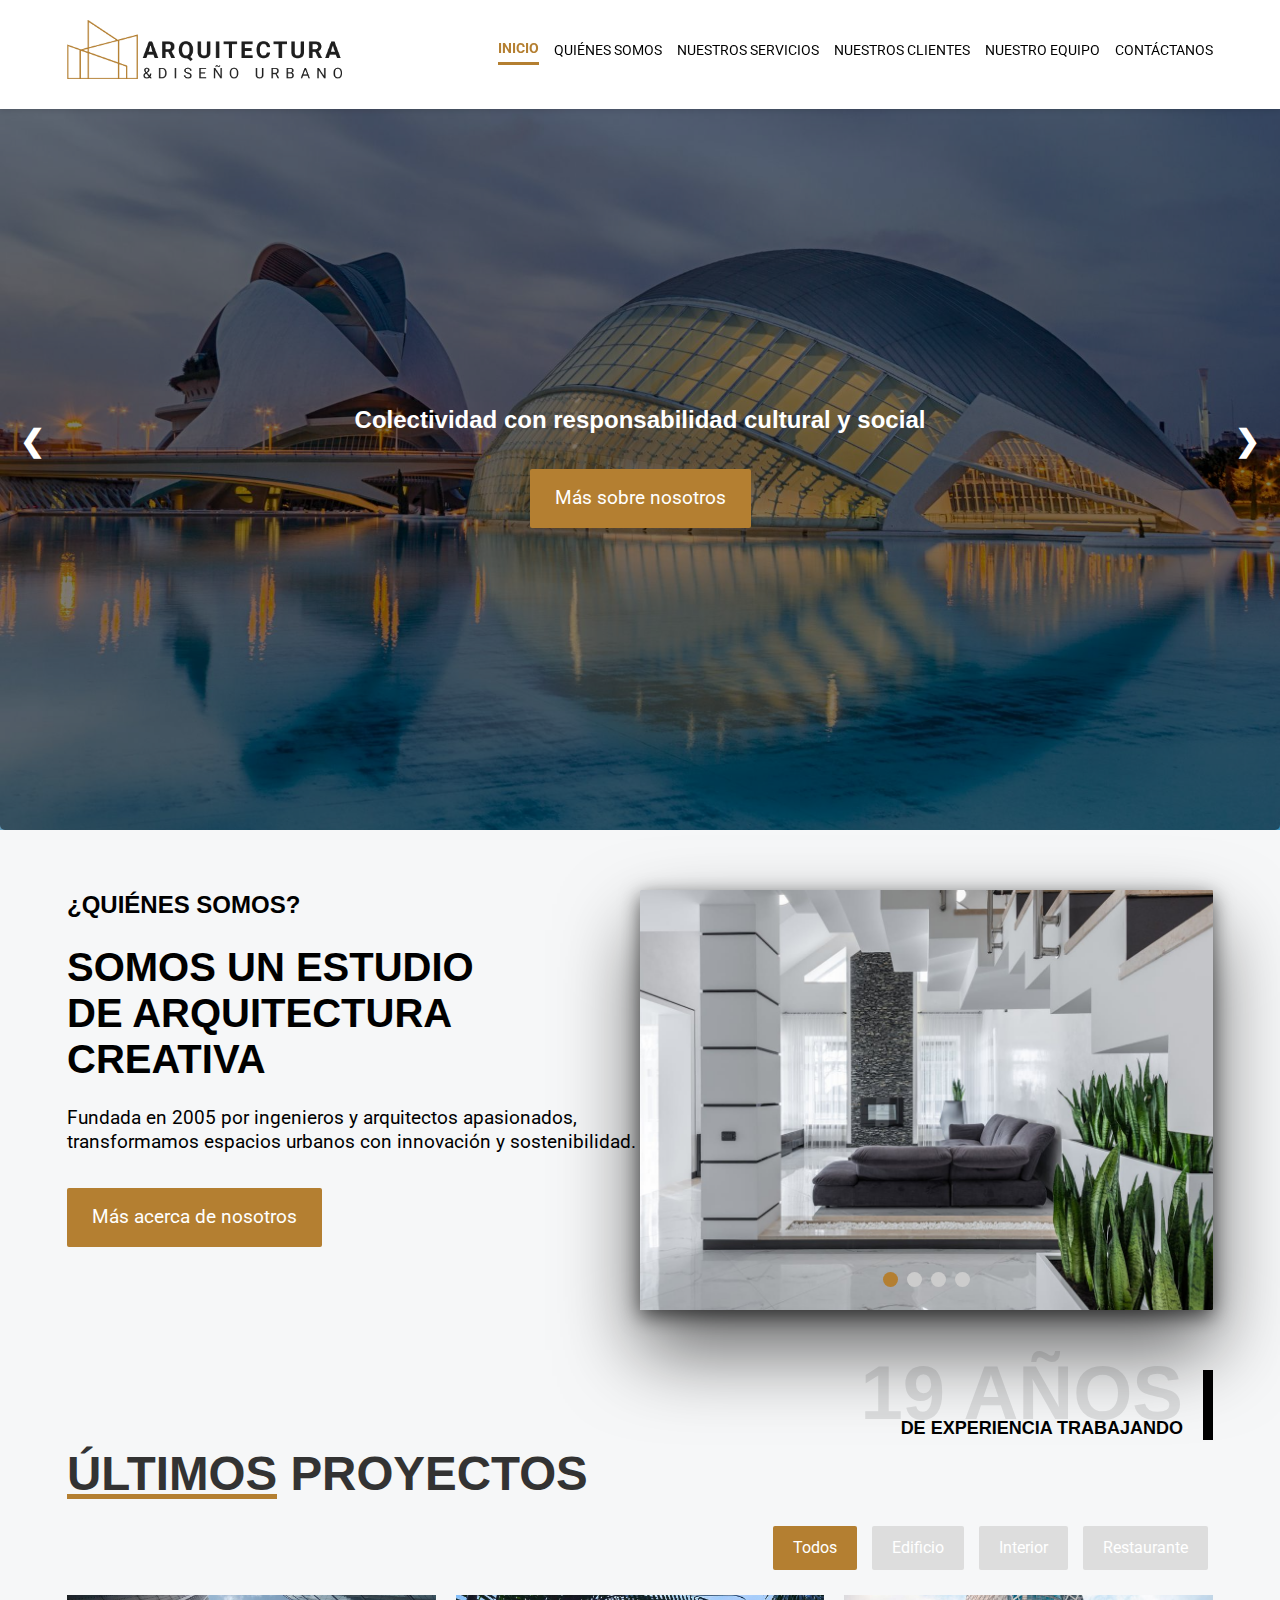
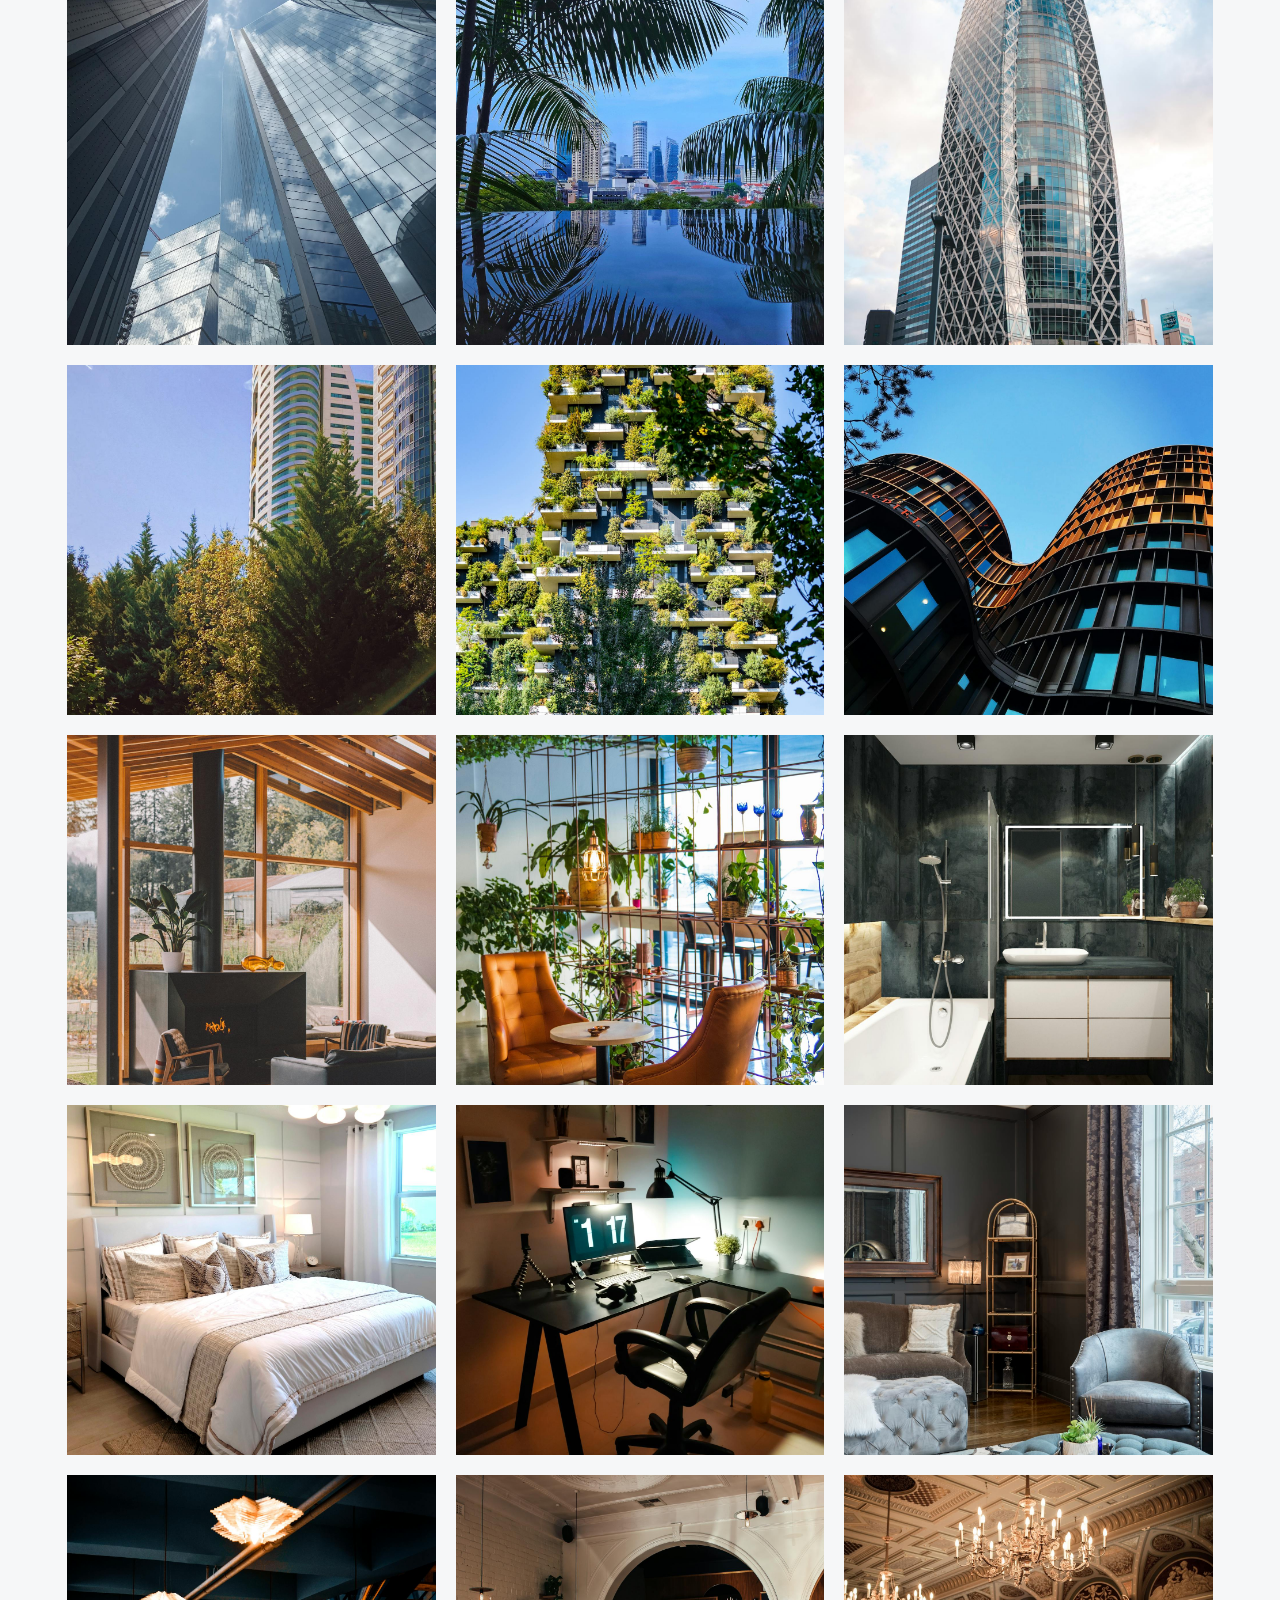
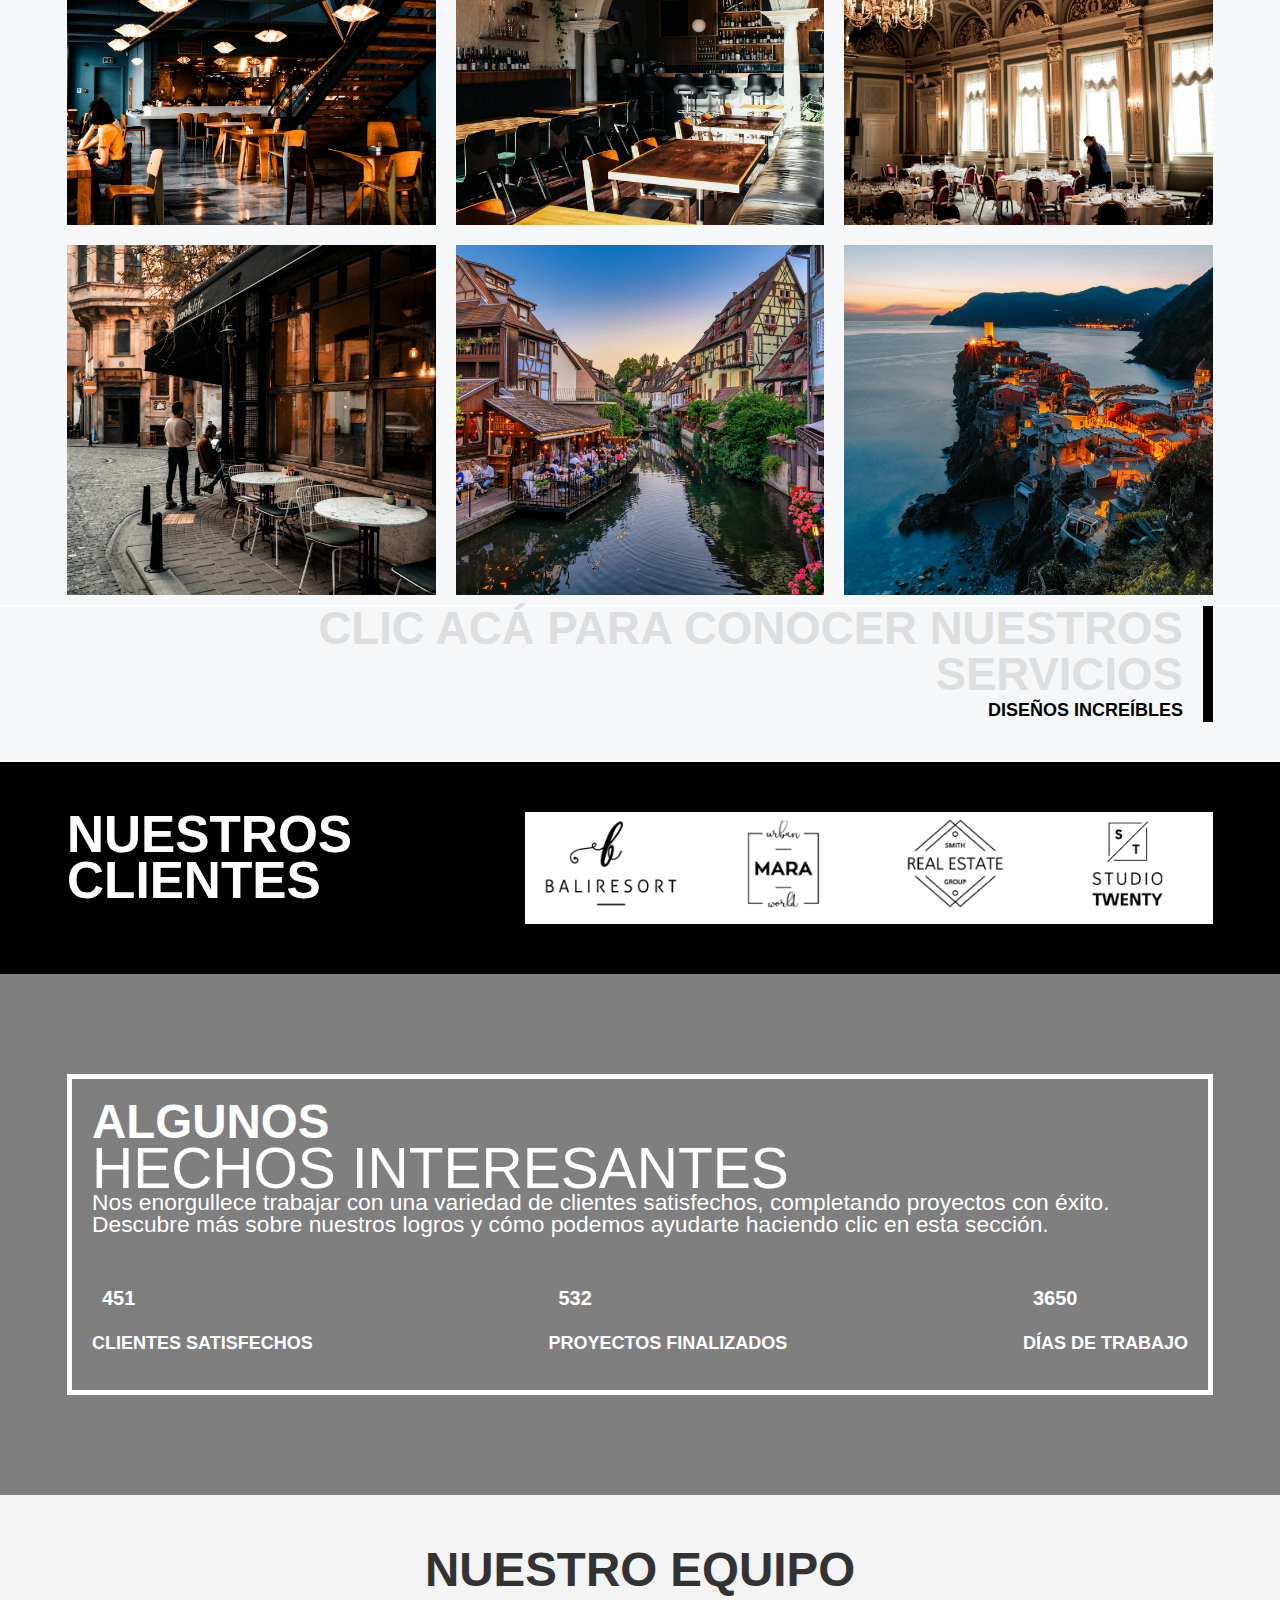
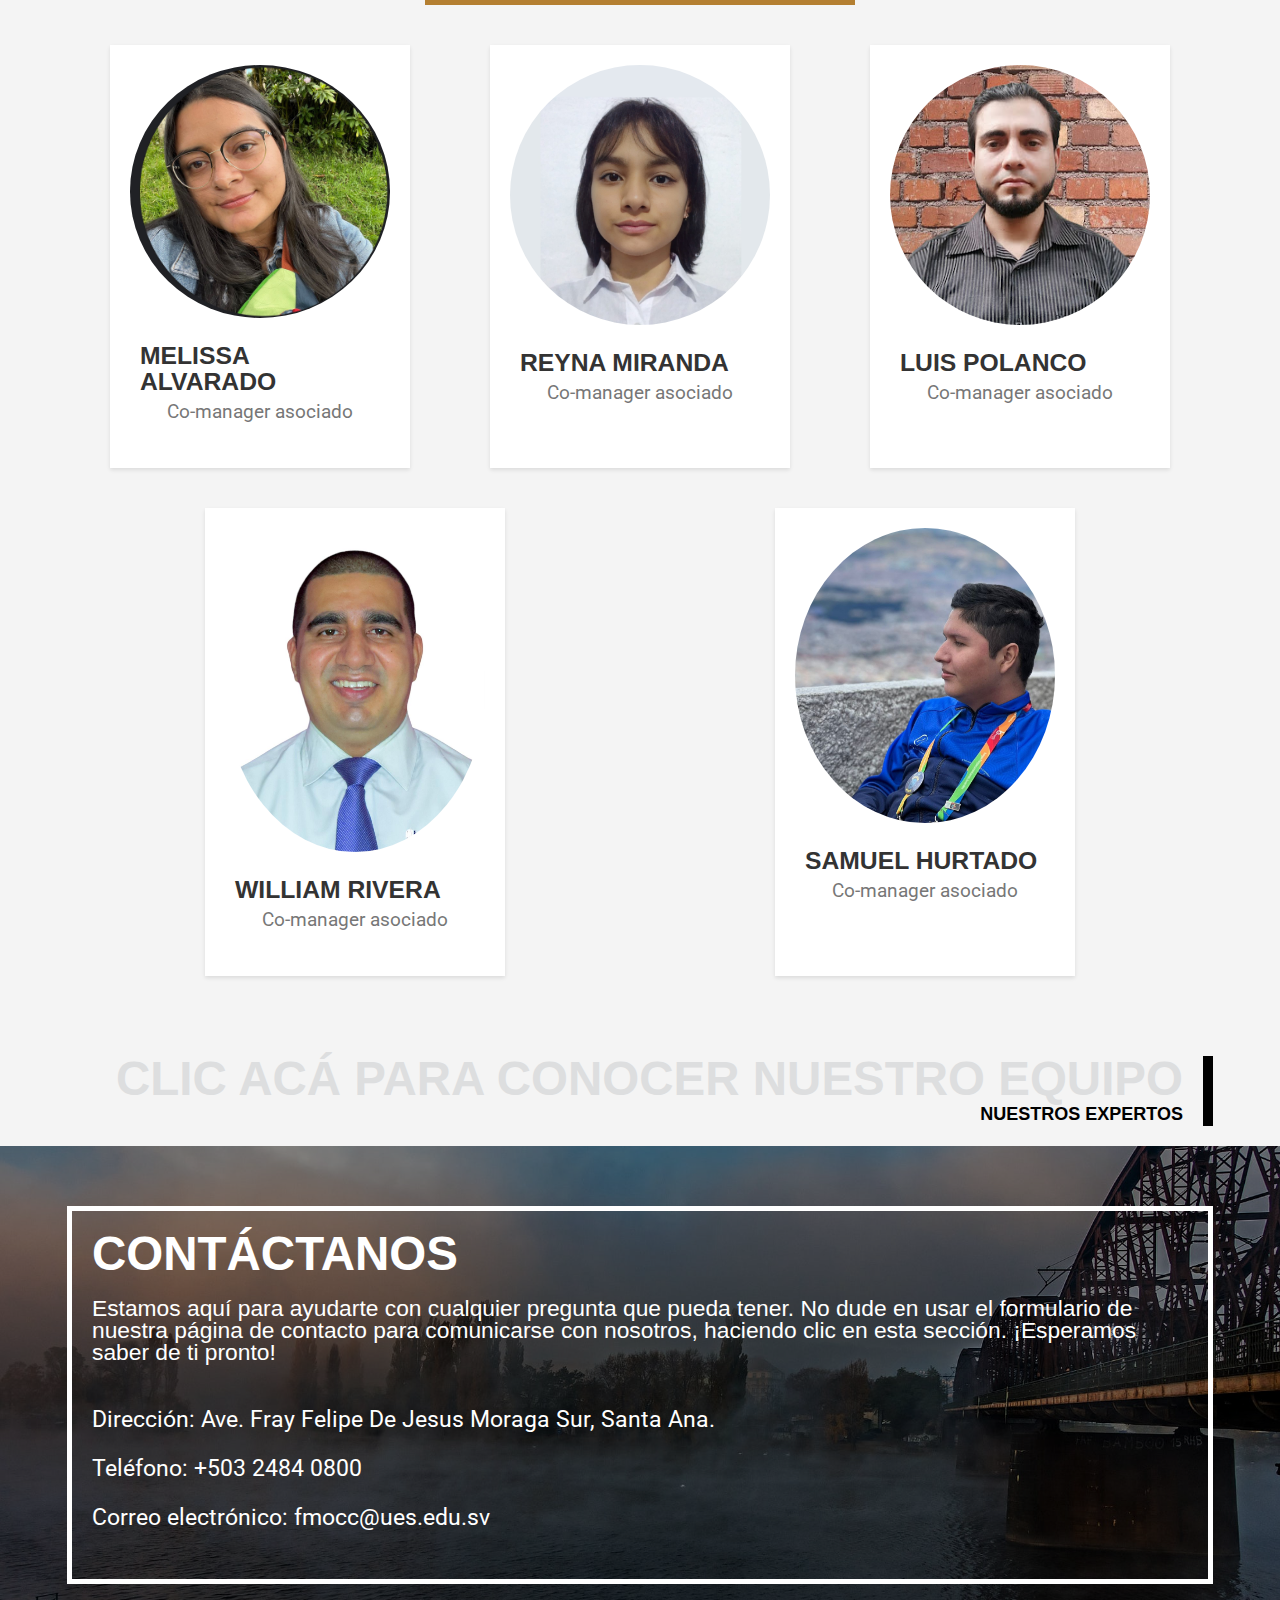
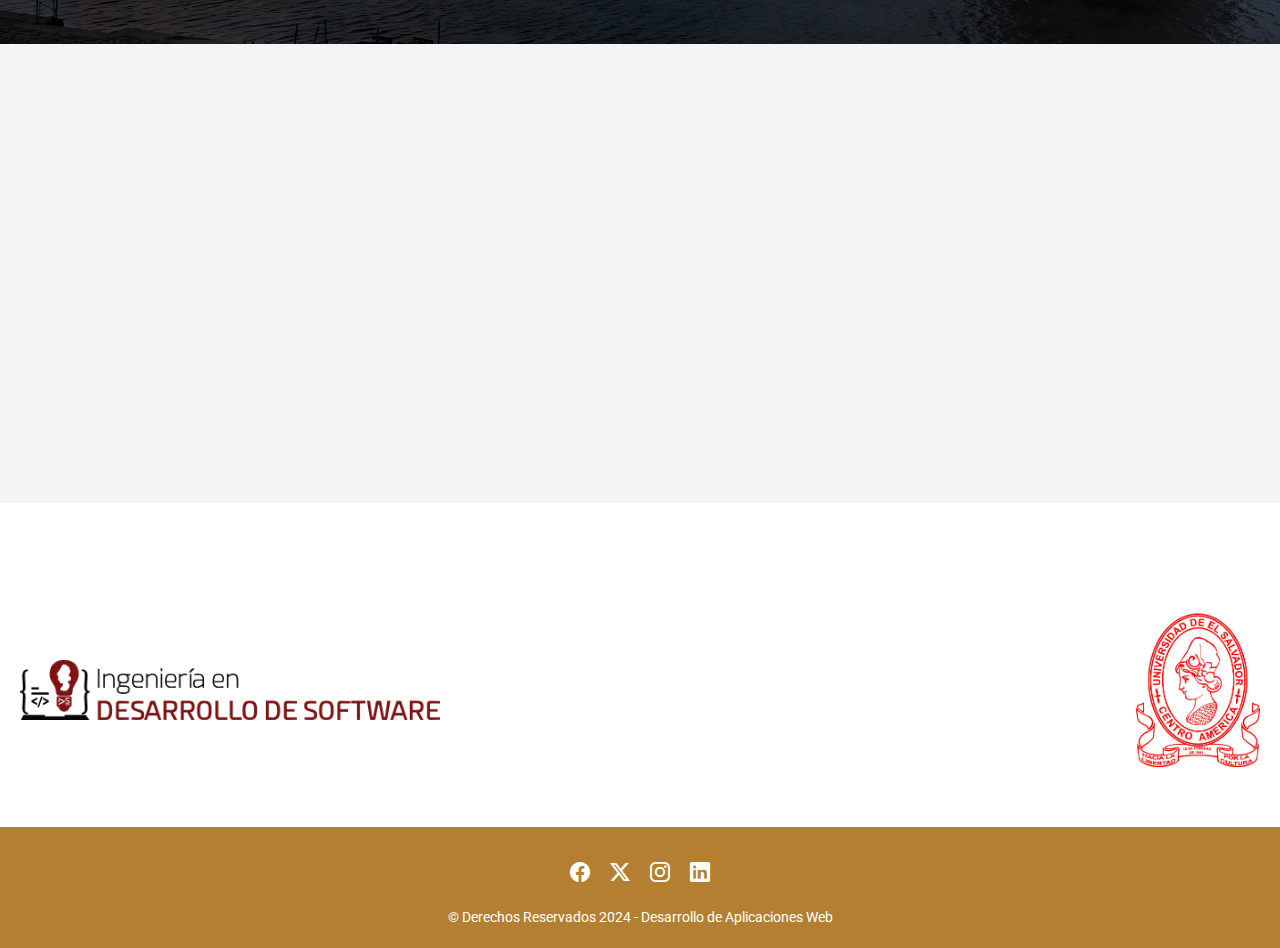
<file: index.html>
<!DOCTYPE html>
<html>

<head>
  <!-- Deja el contenido estático necesario en el head, si lo hay -->
</head>


<body class="index-page">
  <header id="header">
    <!-- Con el uso de JavaScript, el contenido de este header se carga 
      desde un archivo externo (header.html) -->
  </header>

  <!-- Contenido principal -->
  <div class="main-content">
    <div class="slider">
      <div class="slides">
        <div class="slide" style="background-image: url('images/home-images/slider/slide1.jpg');">
          <div class="caption">
            <h2>Colectividad con responsabilidad cultural y social</h2>
            <a href="#nosotros"><button>Más sobre nosotros</button></a>
          </div>
        </div>
        <div class="slide" style="background-image: url('images/home-images/slider/slide2.jpg');">
          <div class="caption">
            <h2>Soluciones en arquitectura y diseño urbano</h2>
            <a href="#nuestrosProyectos"><button>Nuestros proyectos</button></a>
          </div>
        </div>
        <div class="slide" style="background-image: url('images/home-images/slider/slide3.jpg');">
          <div class="caption">
            <h2>Clientes que confían en nosotros</h2>
            <a href="#nuestrosClientes"><button>Nuestros clientes</button></a>
          </div>
        </div>
      </div>
      <a class="prev" onclick="plusSlides(-1)">&#10094;</a>
      <a class="next" onclick="plusSlides(1)">&#10095;</a>
    </div>
  </div>

  <main>

    <section id="nosotros" class="seccion-nosotros">
      <div class="container">
        <div class="row">
          <div class="columna columna-50 columna-mobile">
            <div>
              <h2>¿QUIÉNES SOMOS?</h2>
              <h1>SOMOS UN ESTUDIO <br>
                DE ARQUITECTURA CREATIVA
              </h1>
              <p>Fundada en 2005 por ingenieros y arquitectos apasionados,
                transformamos espacios urbanos con innovación y sostenibilidad.
              </p>
              <a href="about.html"><button>Más acerca de nosotros</button></a>
            </div>
          </div>
          <div class="columna columna-50 columna-mobile">
            <div class="slider-nosotros">
              <div class="slides-nosotros">
                <div class="slide-nosotros" style="background-image: url('images/home-images/nosotros/pic1.jpg');">
                </div>
                <div class="slide-nosotros" style="background-image: url('images/home-images/nosotros/pic2.jpg');">
                </div>
                <div class="slide-nosotros" style="background-image: url('images/home-images/nosotros/pic3.jpg');">
                </div>
                <div class="slide-nosotros" style="background-image: url('images/home-images/nosotros/pic4.jpg');">
                </div>
              </div>
              <div class="indicators">
                <span class="indicator" onclick="currentSlideNosotros(1)"></span>
                <span class="indicator" onclick="currentSlideNosotros(2)"></span>
                <span class="indicator" onclick="currentSlideNosotros(3)"></span>
                <span class="indicator" onclick="currentSlideNosotros(4)"></span>
              </div>
            </div>
          </div>
        </div>
      </div>
      </div>
      </div>
    </section>

    <section id="nuestrosProyectos" class="seccion-year">
      <div class="container">
        <div class="row-year">
          <h1>19 AÑOS</h1>
          <h4>DE EXPERIENCIA TRABAJANDO</h4>
        </div>
      </div>
    </section>

    <section id="proyectos" class="seccion-proyectos">
      <div class="container">
        <h1><span class="under-line">ÚLTIMOS</span> PROYECTOS</h1>
        <div class="filtros">
          <button class="filter-btn active-projects" onclick="filterSelection('all')">Todos</button>
          <button class="filter-btn" onclick="filterSelection('edificio')">Edificio</button>
          <button class="filter-btn" onclick="filterSelection('interior')">Interior</button>
          <button class="filter-btn" onclick="filterSelection('restaurante')">Restaurante</button>
        </div>
        <div class="galeria">
          <!-- Edificio -->
          <div class="galeria-item edificio">
            <img src="images/home-images/projects/edificio/edi1.jpg" alt="Proyecto 1">
          </div>
          <div class="galeria-item edificio">
            <img src="images/home-images/projects/edificio/edi2.jpg" alt="Proyecto 2">
          </div>
          <div class="galeria-item edificio">
            <img src="images/home-images/projects/edificio/edi3.jpg" alt="Proyecto 3">
          </div>
          <div class="galeria-item edificio">
            <img src="images/home-images/projects/edificio/edi4.jpg" alt="Proyecto 4">
          </div>
          <div class="galeria-item edificio">
            <img src="images/home-images/projects/edificio/edi5.jpg" alt="Proyecto 5">
          </div>
          <div class="galeria-item edificio">
            <img src="images/home-images/projects/edificio/edi6.jpg" alt="Proyecto 6">
          </div>
          <!-- Interior -->
          <div class="galeria-item interior">
            <img src="images/home-images/projects/interior/int1.jpg" alt="Proyecto 7">
          </div>
          <div class="galeria-item interior">
            <img src="images/home-images/projects/interior/int2.jpg" alt="Proyecto 8">
          </div>
          <div class="galeria-item interior">
            <img src="images/home-images/projects/interior/int3.jpg" alt="Proyecto 9">
          </div>
          <div class="galeria-item interior">
            <img src="images/home-images/projects/interior/int4.jpg" alt="Proyecto 10">
          </div>
          <div class="galeria-item interior">
            <img src="images/home-images/projects/interior/int5.jpg" alt="Proyecto 11">
          </div>
          <div class="galeria-item interior">
            <img src="images/home-images/projects/interior/int6.jpg" alt="Proyecto 12">
          </div>
          <!-- Restaurante -->
          <div class="galeria-item restaurante">
            <img src="images/home-images/projects/restaurant/rest1.jpg" alt="Proyecto 13">
          </div>
          <div class="galeria-item restaurante">
            <img src="images/home-images/projects/restaurant/rest2.jpg" alt="Proyecto 14">
          </div>
          <div class="galeria-item restaurante">
            <img src="images/home-images/projects/restaurant/rest3.jpg" alt="Proyecto 15">
          </div>
          <div class="galeria-item restaurante">
            <img src="images/home-images/projects/restaurant/rest4.jpg" alt="Proyecto 16">
          </div>
          <div class="galeria-item restaurante">
            <img src="images/home-images/projects/restaurant/rest5.jpg" alt="Proyecto 17">
          </div>
          <div class="galeria-item restaurante">
            <img src="images/home-images/projects/restaurant/rest6.jpg" alt="Proyecto 18">
          </div>
        </div>
      </div>
    </section>


    <section id="nuestrosClientes" class="seccion-diseno">
      <a href="service.html" class="link-diseno">
        <div class="container">
          <div class="row-diseno">
            <h1>CLIC ACÁ PARA CONOCER NUESTROS SERVICIOS</h1>
            <h4>DISEÑOS INCREÍBLES</h4>
          </div>
        </div>
      </a>
    </section>


    <section id="clientes" class="nuestros-clientes">
      <div class="container">
        <div class="row">
          <div class="columna columna-40">
            <h1>NUESTROS CLIENTES</h1>
          </div>
          <div class="columna columna-60 carrusel-clientes">
            <div class="carrusel">
              <div class="carrusel-track">
                <div class="carrusel-item"><img src="images/home-images/clientes/cte1.png" alt="Cliente 1"></div>
                <div class="carrusel-item"><img src="images/home-images/clientes/cte2.png" alt="Cliente 2"></div>
                <div class="carrusel-item"><img src="images/home-images/clientes/cte3.png" alt="Cliente 3"></div>
                <div class="carrusel-item"><img src="images/home-images/clientes/cte4.png" alt="Cliente 4"></div>
                <div class="carrusel-item"><img src="images/home-images/clientes/cte5.png" alt="Cliente 5"></div>
                <div class="carrusel-item"><img src="images/home-images/clientes/cte6.png" alt="Cliente 6"></div>
                <!-- Duplica los elementos para un efecto continuo -->
                <div class="carrusel-item"><img src="images/home-images/clientes/cte1.png" alt="Cliente 1"></div>
                <div class="carrusel-item"><img src="images/home-images/clientes/cte2.png" alt="Cliente 2"></div>
                <div class="carrusel-item"><img src="images/home-images/clientes/cte3.png" alt="Cliente 3"></div>
                <div class="carrusel-item"><img src="images/home-images/clientes/cte4.png" alt="Cliente 4"></div>
                <div class="carrusel-item"><img src="images/home-images/clientes/cte5.png" alt="Cliente 5"></div>
                <div class="carrusel-item"><img src="images/home-images/clientes/cte6.png" alt="Cliente 6"></div>
              </div>
            </div>
          </div>
        </div>
      </div>
    </section>

    <section id="facts" class="parallax-section">
      <a href="customers.html" class="contacto-link">
        <div class="container">
          <div class="content-box">
            <h1>ALGUNOS <br><span>HECHOS INTERESANTES</span></h1>
            <h5>Nos enorgullece trabajar con una variedad de clientes satisfechos,
              completando proyectos con éxito. Descubre más sobre nuestros logros
              y cómo podemos ayudarte haciendo clic en esta sección.</h5>
            <div class="facts-container">
              <div class="fact">
                <h3>451</h3>
                <h4>CLIENTES SATISFECHOS</h4>
              </div>
              <div class="fact">
                <h3>532</h3>
                <h4>PROYECTOS FINALIZADOS</4>
              </div>
              <div class="fact">
                <h3>3650</h3>
                <h4>DÍAS DE TRABAJO</h4>
              </div>
            </div>
          </div>
        </div>
      </a>
    </section>

    <section id="team" class="team-section">
      <div class="container">
        <h2><span>NUESTRO EQUIPO</span></h2>
        <div class="team-container">
          <div class="team-member">
            <img src="/images/home-images/team/Meli.jpeg" alt="Melissa Alvarado">
            <h3>MELISSA ALVARADO</h3>
            <p>Co-manager asociado</p>
          </div>
          <div class="team-member">
            <img src="/images/home-images/team/Queen.jpeg" alt="Reyna Miranda">
            <h3>REYNA MIRANDA</h3>
            <p>Co-manager asociado</p>
          </div>
          <div class="team-member">
            <img src="/images/home-images/team/Luis.jpg" alt="Luis Polanco">
            <h3>LUIS POLANCO</h3>
            <p>Co-manager asociado</p>
          </div>
          <div class="team-member">
            <img src="/images/home-images/team/William.jpeg" alt="William Rivera">
            <h3>WILLIAM RIVERA</h3>
            <p>Co-manager asociado</p>
          </div>
          <div class="team-member">
            <img src="/images/home-images/team/Samuel.jpeg" alt="Samuel Hurtado">
            <h3>SAMUEL HURTADO</h3>
            <p>Co-manager asociado</p>
          </div>
        </div>
      </div>
    </section>


    <section id="nuestroEquipo" class="seccion-equipo">
      <a href="team.html" class="link-equipo">
        <div class="container">
          <div class="row-equipo">
            <h1>CLIC ACÁ PARA CONOCER NUESTRO EQUIPO</h1>
            <h4>NUESTROS EXPERTOS</h4>
          </div>
        </div>
      </a>
    </section>




    <section id="contacto" class="seccion-contacto">
      <a href="contactUs.html" class="contacto-link">
        <div class="container">
          <div class="content-box">
            <h1>CONTÁCTANOS</h1>
            <h5>Estamos aquí para ayudarte con cualquier pregunta que pueda tener.
              No dude en usar el formulario de nuestra página de contacto para
              comunicarse con nosotros, haciendo clic en esta sección.
              ¡Esperamos saber de ti pronto!</h5>

            <ul>
              <li>Dirección: Ave. Fray Felipe De Jesus Moraga Sur, Santa Ana.</li>
              <li>Teléfono: +503 2484 0800</li>
              <li>Correo electrónico: fmocc@ues.edu.sv</li>
            </ul>
          </div>
        </div>
      </a>
    </section>

    <section id="map" class="seccion-map">
      <div class="container">
      </div>
      <iframe width="1690" height="450" frameborder="0"
        src="
      https://maps.google.com/maps?width=1960&amp;height=450&amp;hl=en&amp;q=Facultad%20Multidisciplinaria%20de%20Occidente%20UES%20Santa%20Ana+(FMOCC%20UES)&amp;t=&amp;z=12&amp;ie=UTF8&amp;iwloc=B&amp;output=embed"></iframe>
    </section>

  </main>

  <footer id="footer">
    <!-- Con el uso de JavaScript, el contenido de este footer se carga 
      desde un archivo externo (footer.html) -->
  </footer>

  <!-- script para llamar a las funciones de JavaScript del archivo script.js-->
  <script src="js/script.js"></script>

  <!--Start of Tawk.to Script-->
  <script type="text/javascript">
    var Tawk_API = Tawk_API || {}, Tawk_LoadStart = new Date();
    (function () {
      var s1 = document.createElement("script"), s0 = document.getElementsByTagName("script")[0];
      s1.async = true;
      s1.src = 'https://embed.tawk.to/66729e2b9a809f19fb3f51ec/1i0nrjn01';
      s1.charset = 'UTF-8';
      s1.setAttribute('crossorigin', '*');
      s0.parentNode.insertBefore(s1, s0);
    })();
  </script>
  <!--End of Tawk.to Script-->

</body>

</html>
</file>
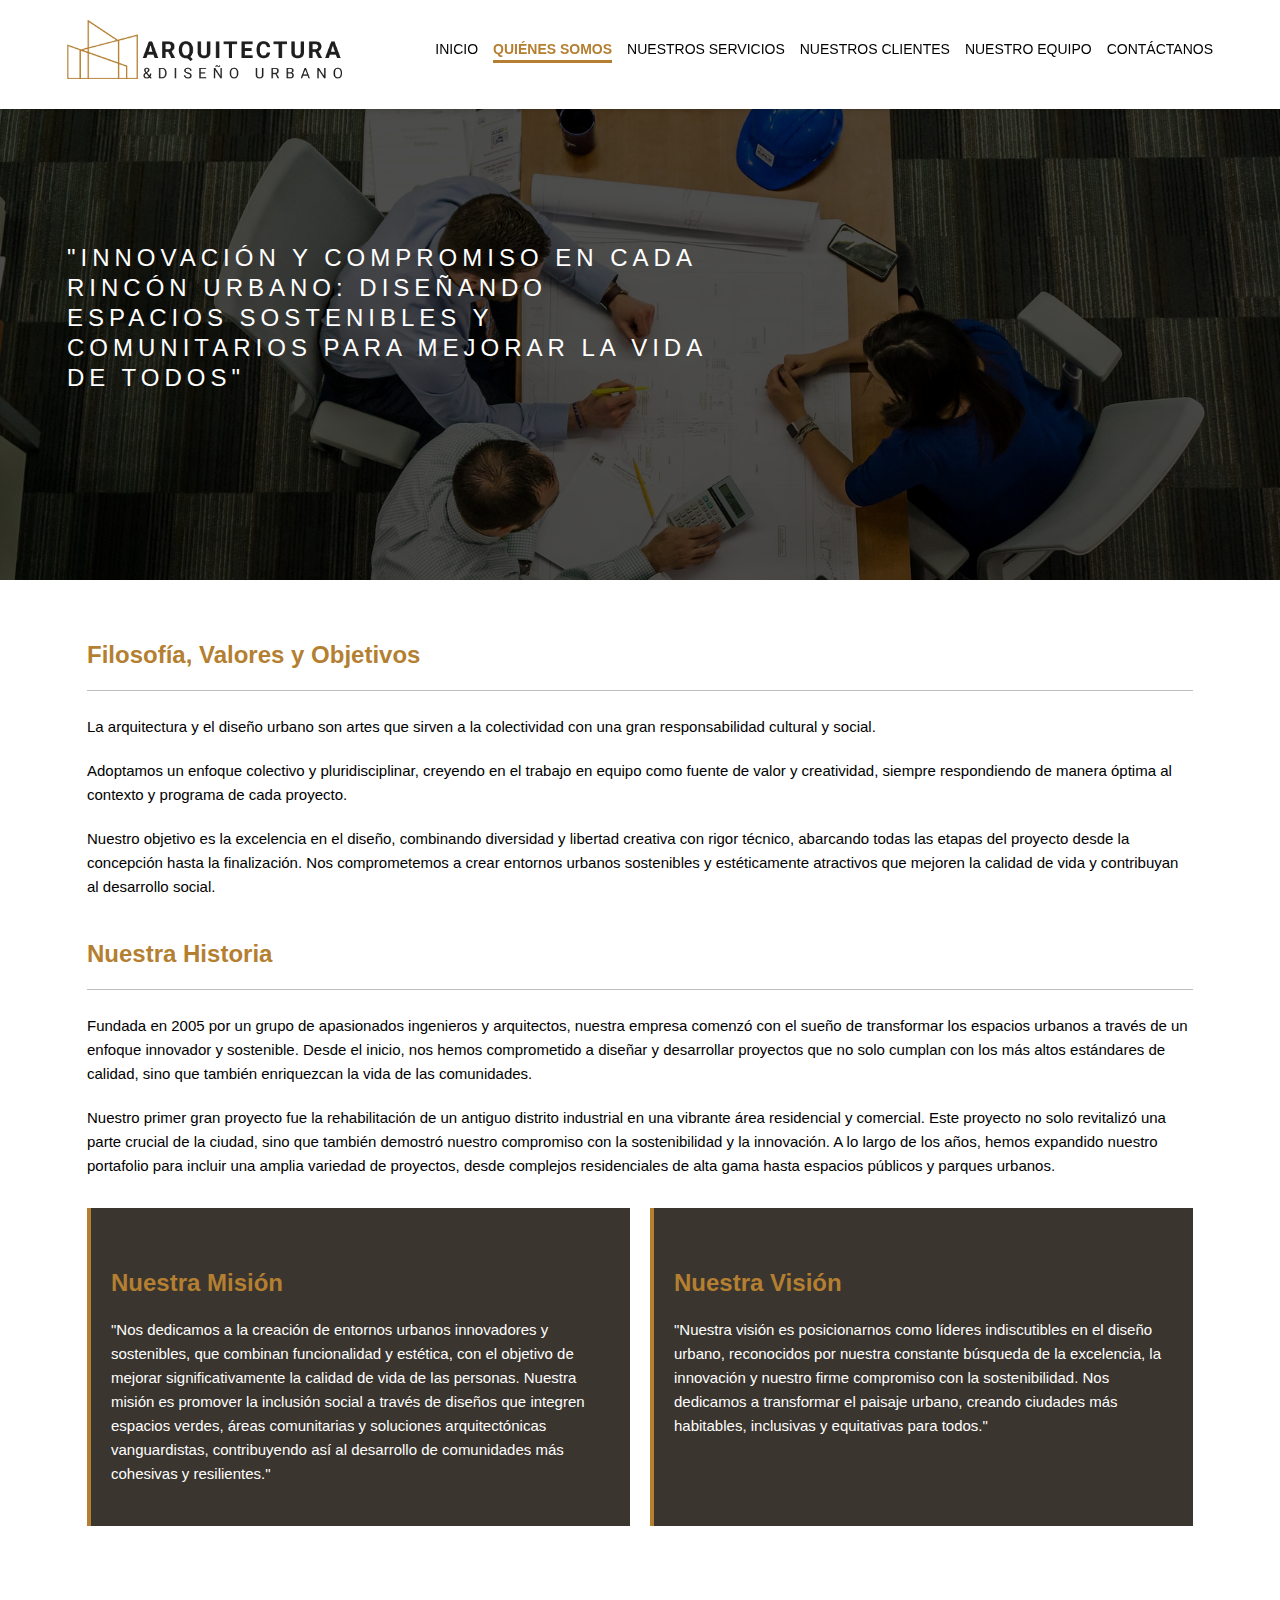
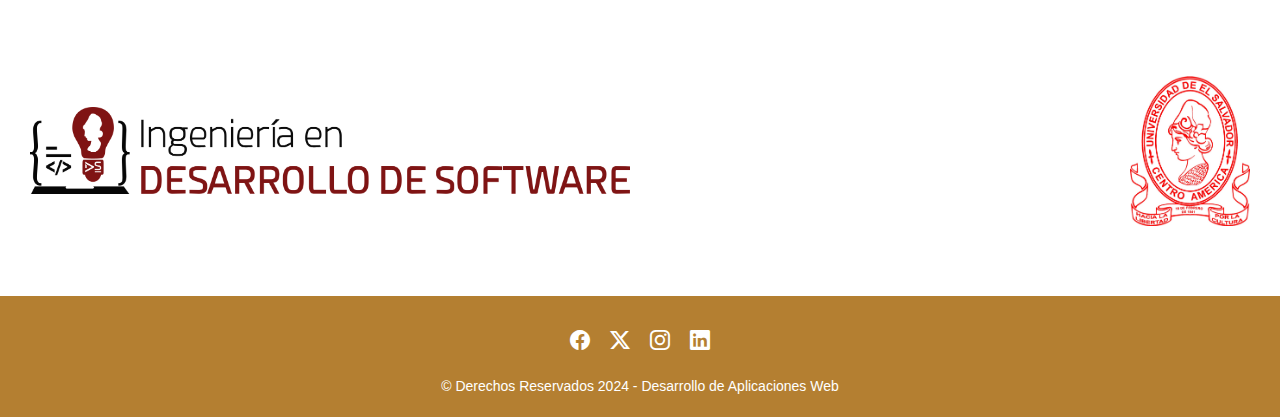
<file: about.html>
<!DOCTYPE html>
<html>

<head>
  <!-- Deja el contenido estático necesario en el head, si lo hay -->
</head>

<body class="about-page">
  <header id="header">
    <!-- Con el uso de JavaScript, el contenido de este header se carga desde un archivo externo -->

  </header>
  <div class="page-content p-t80">
    <!-- INNER PAGE BANNER -->
    <div class="wt-bnr-inr overlay-wraper bg-parallax bg-top-center"  data-stellar-background-ratio="0.5"  style="background-image:url(images/imagenesabout/meeting-2284501_1920.jpg);">
      <div class="overlay-main bg-black opacity-07"></div>
        <div class="container">
            <div class="wt-bnr-inr-entry">
                  <div class="banner-title-name">
                    <h2 class="text-white text-uppercase letter-spacing-5 font-25 font-weight-300" >"Innovación y Compromiso en Cada Rincón Urbano: Diseñando Espacios Sostenibles y Comunitarios para Mejorar la Vida de Todos"</h2>
                  </div>              
            </div>
        </div>
    </div>

 <div class="container">
  <main class="container-about">
    <section>
    </section>
    <section>
      <h2>Filosofía, Valores y Objetivos</h2>
      <hr>
      <p>La arquitectura y el diseño urbano son artes que sirven a la colectividad con una gran responsabilidad cultural
        y social.</p>
      <p>Adoptamos un enfoque colectivo y pluridisciplinar, creyendo en el trabajo en equipo como fuente de valor y
        creatividad, siempre respondiendo de manera óptima al contexto y programa de cada proyecto.</p>
      <p>Nuestro objetivo es la excelencia en el diseño, combinando diversidad y libertad creativa con rigor técnico,
        abarcando todas las etapas del proyecto desde la concepción hasta la finalización. Nos comprometemos a crear
        entornos urbanos sostenibles y estéticamente atractivos que mejoren la calidad de vida y contribuyan al
        desarrollo social.</p>
    </section>
   
    <section class="historia">
      <h2>Nuestra Historia</h2>
      <hr>
      <p>Fundada en 2005 por un grupo de apasionados ingenieros y arquitectos, nuestra empresa comenzó con el sueño de
        transformar los espacios urbanos a través de un enfoque innovador y sostenible. Desde el inicio, nos hemos
        comprometido a diseñar y desarrollar proyectos que no solo cumplan con los más altos estándares de calidad, sino
        que también enriquezcan la vida de las comunidades.</p>
      <p>Nuestro primer gran proyecto fue la rehabilitación de un antiguo distrito industrial en una vibrante área
        residencial y comercial. Este proyecto no solo revitalizó una parte crucial de la ciudad, sino que también
        demostró nuestro compromiso con la sostenibilidad y la innovación. A lo largo de los años, hemos expandido
        nuestro portafolio para incluir una amplia variedad de proyectos, desde complejos residenciales de alta gama
        hasta espacios públicos y parques urbanos.</p>
    </section>

    <section>

    </section>
    <section>
      <div class="mision-vision">
        <section class="mision">
          <h2>Nuestra Misión</h2>
          <p>"Nos dedicamos a la creación de entornos urbanos innovadores y sostenibles, que combinan funcionalidad y
            estética, con el objetivo de mejorar significativamente la calidad de vida de las personas. Nuestra misión
            es promover la inclusión social a través de diseños que integren espacios verdes, áreas comunitarias y
            soluciones arquitectónicas vanguardistas, contribuyendo así al desarrollo de comunidades más cohesivas y
            resilientes."</p>
        </section>
        <section class="vision">
          <h2>Nuestra Visión</h2>
          <p>"Nuestra visión es posicionarnos como líderes indiscutibles en el diseño urbano, reconocidos por nuestra
            constante búsqueda de la excelencia, la innovación y nuestro firme compromiso con la sostenibilidad. Nos
            dedicamos a transformar el paisaje urbano, creando ciudades más habitables, inclusivas y equitativas para
            todos."</p>
        </section>

      </div>

    </section>
  </main>
</div>
    <footer id="footer">
      <!-- Con el uso de JavaScript, el contenido de este footer se carga 
      desde un archivo externo (footer.html) -->
    </footer>

    <!--Start of Tawk.to Script-->
    <script type="text/javascript">
      var Tawk_API = Tawk_API || {}, Tawk_LoadStart = new Date();
      (function () {
        var s1 = document.createElement("script"), s0 = document.getElementsByTagName("script")[0];
        s1.async = true;
        s1.src = 'https://embed.tawk.to/66729e2b9a809f19fb3f51ec/1i0nrjn01';
        s1.charset = 'UTF-8';
        s1.setAttribute('crossorigin', '*');
        s0.parentNode.insertBefore(s1, s0);
      })();
    </script>
    <!--End of Tawk.to Script-->

</body>
<!-- script para llamar a las funciones de JavaScript del archivo script.js-->
<script src="js/script.js"></script>

</html>
</file>
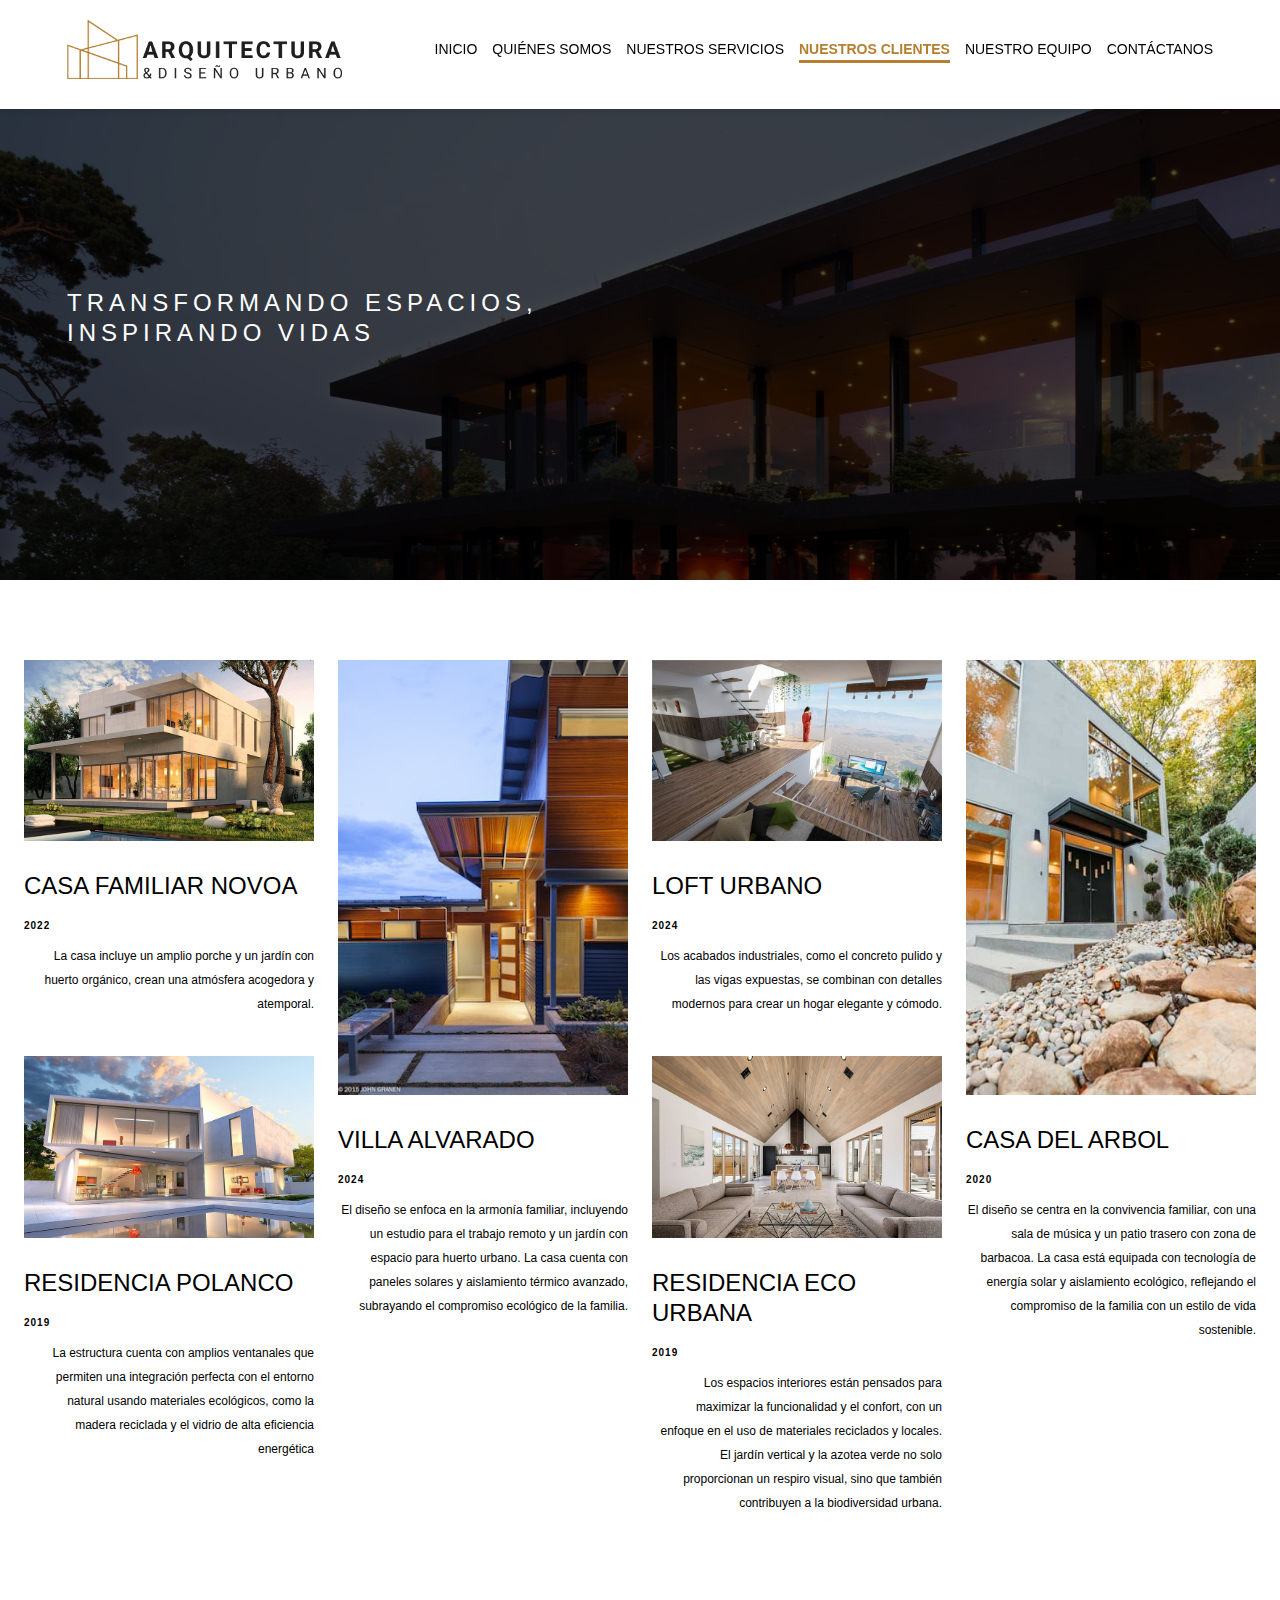
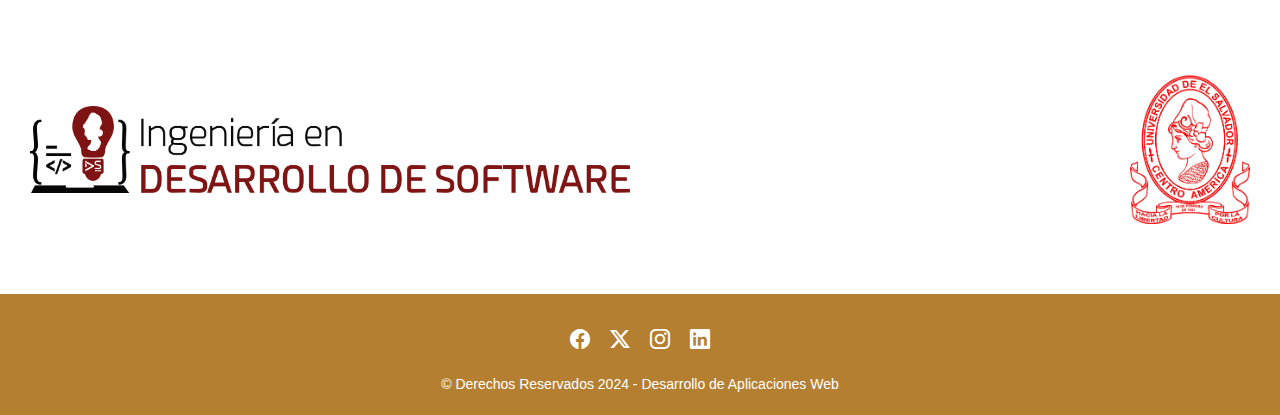
<file: customers.html>
<!DOCTYPE html>
<html>

<head id="head">
    <link rel="stylesheet" type="text/css" href="css/cust/loader.min.css"> <!-- LOADER STYLE SHEET -->
    <link rel="stylesheet" type="text/css" href="css/cust/bootstrap.rtl.min.css"><!-- BOOTSTRAP STYLE SHEET -->
    <link rel="stylesheet" type="text/css" href="css/cust/fontawesome/css/font-awesome.min.css" />
    <!-- FONTAWESOME STYLE SHEET -->
    <link rel="stylesheet" type="text/css" href="css/cust/owl.carousel.min.css"><!-- OWL CAROUSEL STYLE SHEET -->
    <link rel="stylesheet" type="text/css" href="css/cust/magnific-popup.min.css"><!-- MAGNIFIC POPUP STYLE SHEET -->
    <link rel="stylesheet" type="text/css" href="css/cust/style.css"><!-- MAIN STYLE SHEET -->
    <link rel="stylesheet" type="text/css" href="css/cust/rtl.css"><!-- RTL STYLE SHEET -->
</head>

<body>
    <header id="header">

    </header>

    <!-- CONTENT START -->
    <div class="page-content p-t80">
        <!-- INNER PAGE BANNER -->
        <div class="wt-bnr-inr overlay-wraper bg-parallax bg-top-center" data-stellar-background-ratio="0.5"
            style="background-image:url(images/img_customers/bg1.jpg);">
            <div class="overlay-main bg-black opacity-07"></div>
            <div class="container">
                <div class="wt-bnr-inr-entry">
                    <div class="banner-title-name">
                        <h2 class="text-white text-uppercase letter-spacing-5 font-25 font-weight-300">Transformando
                            espacios, inspirando vidas</h2>
                    </div>
                </div>
            </div>
        </div>
        <!-- INNER PAGE BANNER END -->

        <!-- SECTION CONTENT START -->
        <div class="section-full p-t80 p-b50">
            <!-- GALLERY CONTENT START -->
            <div class="container-fluid">
                <div class="portfolio-wrap mfp-gallery news-masonry clearfix">
                    <div class="row">
                        <!-- COLUMNS 1 -->
                        <div class="masonry-item col-xl-3 col-lg-4 col-md-6">
                            <div class="blog-post blog-grid date-style-1">
                                <div class="wt-post-media wt-img-effect zoom-slow"><img
                                        src="images/img_customers/pic1.jpg" alt="Casa Familiar">
                                </div>
                                <div class="wt-post-info p-t30 text-black">
                                    <div class="wt-post-title ">
                                        <h2 class="post-title">Casa Familiar Novoa</h2>
                                    </div>
                                    <div class="wt-post-meta ">
                                        <ul>
                                            <li class="post-date"><strong>2022</strong></li>
                                        </ul>
                                    </div>
                                    <div class="wt-post-text">
                                        <p>La casa incluye un amplio porche y un jardín con huerto orgánico, crean una
                                            atmósfera acogedora y atemporal.</p>
                                    </div>
                                </div>
                            </div>
                        </div>
                        <!-- COLUMNS 2 -->
                        <div class="masonry-item col-xl-3 col-lg-4 col-md-6">
                            <div class="blog-post blog-grid date-style-1">
                                <div class="wt-post-media wt-img-effect zoom-slow">
                                    <img src="images/img_customers/pic5.jpg" alt="">
                                </div>
                                <div class="wt-post-info p-t30 text-black">
                                    <div class="wt-post-title ">
                                        <h2 class="post-title">Villa Alvarado</h2>
                                    </div>
                                    <div class="wt-post-meta ">
                                        <ul>
                                            <li class="post-date"><strong>2024</strong></li>
                                        </ul>
                                    </div>
                                    <div class="wt-post-text">
                                        <p>El diseño se enfoca en la armonía familiar, incluyendo un estudio para el
                                            trabajo remoto y un jardín con espacio para huerto urbano. La casa cuenta
                                            con paneles solares y aislamiento térmico avanzado, subrayando el compromiso
                                            ecológico de la familia.</p>
                                    </div>
                                </div>
                            </div>
                        </div>
                        <!-- COLUMNS 3 -->
                        <div class="masonry-item col-xl-3 col-lg-4 col-md-6">
                            <div class="blog-post blog-grid date-style-1">
                                <div class="wt-post-media wt-img-effect zoom-slow">
                                    <img src="images/img_customers/pic2.jpg" alt="">
                                </div>
                                <div class="wt-post-info p-t30 text-black">
                                    <div class="wt-post-title ">
                                        <h2 class="post-title">Loft Urbano</h2>
                                    </div>
                                    <div class="wt-post-meta ">
                                        <ul>
                                            <li class="post-date"><strong>2024</strong></li>
                                        </ul>
                                    </div>
                                    <div class="wt-post-text">
                                        <p>Los acabados industriales, como el concreto pulido y las vigas expuestas, se
                                            combinan con detalles modernos para crear un hogar elegante y cómodo.</p>
                                    </div>
                                </div>
                            </div>
                        </div>
                        <!-- COLUMNS 4 -->
                        <div class="masonry-item col-xl-3 col-lg-4 col-md-6">
                            <div class="blog-post blog-grid date-style-1">
                                <div class="wt-post-media wt-img-effect zoom-slow">
                                    <img src="images/img_customers/pic6.jpg" alt="">
                                </div>
                                <div class="wt-post-info p-t30 text-black">
                                    <div class="wt-post-title ">
                                        <h2 class="post-title">Casa del arbol</h2>
                                    </div>
                                    <div class="wt-post-meta ">
                                        <ul>
                                            <li class="post-date"><strong>2020</strong></li>
                                        </ul>
                                    </div>
                                    <div class="wt-post-text">
                                        <p>El diseño se centra en la convivencia familiar, con una sala de música y un
                                            patio trasero con zona de barbacoa. La casa está equipada con tecnología de
                                            energía solar y aislamiento ecológico, reflejando el compromiso de la
                                            familia con un estilo de vida sostenible.</p>
                                    </div>
                                </div>
                            </div>
                        </div>
                        <!-- COLUMNS 5 -->
                        <div class="masonry-item col-xl-3 col-lg-4 col-md-6">
                            <div class="blog-post blog-grid date-style-1">
                                <div class="wt-post-media wt-img-effect zoom-slow">
                                    <img src="images/img_customers/pic3.jpg" alt="">
                                </div>
                                <div class="wt-post-info p-t30 text-black">
                                    <div class="wt-post-title ">
                                        <h2 class="post-title">Residencia Polanco</h2>
                                    </div>
                                    <div class="wt-post-meta ">
                                        <ul>
                                            <li class="post-date"><strong>2019</strong></li>
                                        </ul>
                                    </div>
                                    <div class="wt-post-text">
                                        <p>La estructura cuenta con amplios ventanales que permiten una integración
                                            perfecta con el entorno natural usando materiales ecológicos, como la madera
                                            reciclada y el vidrio de alta eficiencia energética</p>
                                    </div>
                                </div>
                            </div>
                        </div>
                        <!-- COLUMNS 6 -->
                        <div class="masonry-item col-xl-3 col-lg-4 col-md-6">
                            <div class="blog-post blog-grid date-style-1">
                                <div class="wt-post-media wt-img-effect zoom-slow">
                                    <img src="images/img_customers/pic4.jpg" alt="">
                                </div>
                                <div class="wt-post-info p-t30 text-black">
                                    <div class="wt-post-title ">
                                        <h2 class="post-title">Residencia Eco Urbana</h2>
                                    </div>
                                    <div class="wt-post-meta ">
                                        <ul>
                                            <li class="post-date"><strong>2019</strong></li>
                                        </ul>
                                    </div>
                                    <div class="wt-post-text">
                                        <p>Los espacios interiores están pensados para maximizar la funcionalidad y el
                                            confort, con un enfoque en el uso de materiales reciclados y locales. El
                                            jardín vertical y la azotea verde no solo proporcionan un respiro visual,
                                            sino que también contribuyen a la biodiversidad urbana.</p>
                                    </div>
                                </div>
                            </div>
                        </div>
                    </div>
                </div>
            </div>
            <!-- GALLERY CONTENT END -->

        </div>
        <!-- SECTION CONTENT END  -->

    </div>
    <!-- CONTENT END -->

    <footer id="footer">
        <!-- Con el uso de JavaScript, el contenido de este footer se carga 
      desde un archivo externo (footer.html) -->
    </footer>

    <script src="https://cdn.jsdelivr.net/npm/bootstrap@5.0.2/dist/js/bootstrap.bundle.min.js"
        integrity="sha384-MrcW6ZMFYlzcLA8Nl+NtUVF0sA7MsXsP1UyJoMp4YLEuNSfAP+JcXn/tWtIaxVXM"
        crossorigin="anonymous"></script>
    <script src="./js/script.js"></script>
    <script src="js/cust/jquery-3.7.1.min.js"></script><!-- JQUERY.MIN JS -->
    <script src="js/cust/popper.min.js"></script>
    <script src="js/cust/bootstrap.min.js"></script><!-- BOOTSTRAP.MIN JS -->
    <script src="js/cust/magnific-popup.min.js"></script><!-- MAGNIFIC-POPUP JS -->
    <script src="js/cust/waypoints.min.js"></script><!-- WAYPOINTS JS -->
    <script src="js/cust/counterup.min.js"></script><!-- COUNTERUP JS -->
    <script src="js/cust/waypoints-sticky.min.js"></script><!-- COUNTERUP JS -->
    <script src="js/cust/isotope.pkgd.min.js"></script><!-- MASONRY  -->
    <script src="js/cust/imagesloaded.pkgd.min.js"></script><!-- MASONRY  -->
    <script src="js/cust/owl.carousel.min.js"></script><!-- OWL  SLIDER  -->
    <script src="js/cust/jquery.owl-filter.js"></script>
    <script src="js/cust/scrolla.min.js"></script><!-- ON SCROLL CONTENT ANIMTE   -->
    <script src="js/cust/custom.js"></script><!-- CUSTOM FUCTIONS  -->
    <script src="js/cust/shortcode.js"></script><!-- SHORTCODE FUCTIONS  -->

    <!--Start of Tawk.to Script-->
    <script type="text/javascript">
        var Tawk_API = Tawk_API || {}, Tawk_LoadStart = new Date();
        (function () {
            var s1 = document.createElement("script"), s0 = document.getElementsByTagName("script")[0];
            s1.async = true;
            s1.src = 'https://embed.tawk.to/66729e2b9a809f19fb3f51ec/1i0nrjn01';
            s1.charset = 'UTF-8';
            s1.setAttribute('crossorigin', '*');
            s0.parentNode.insertBefore(s1, s0);
        })();
    </script>
    <!--End of Tawk.to Script-->

</body>

</html>
</file>
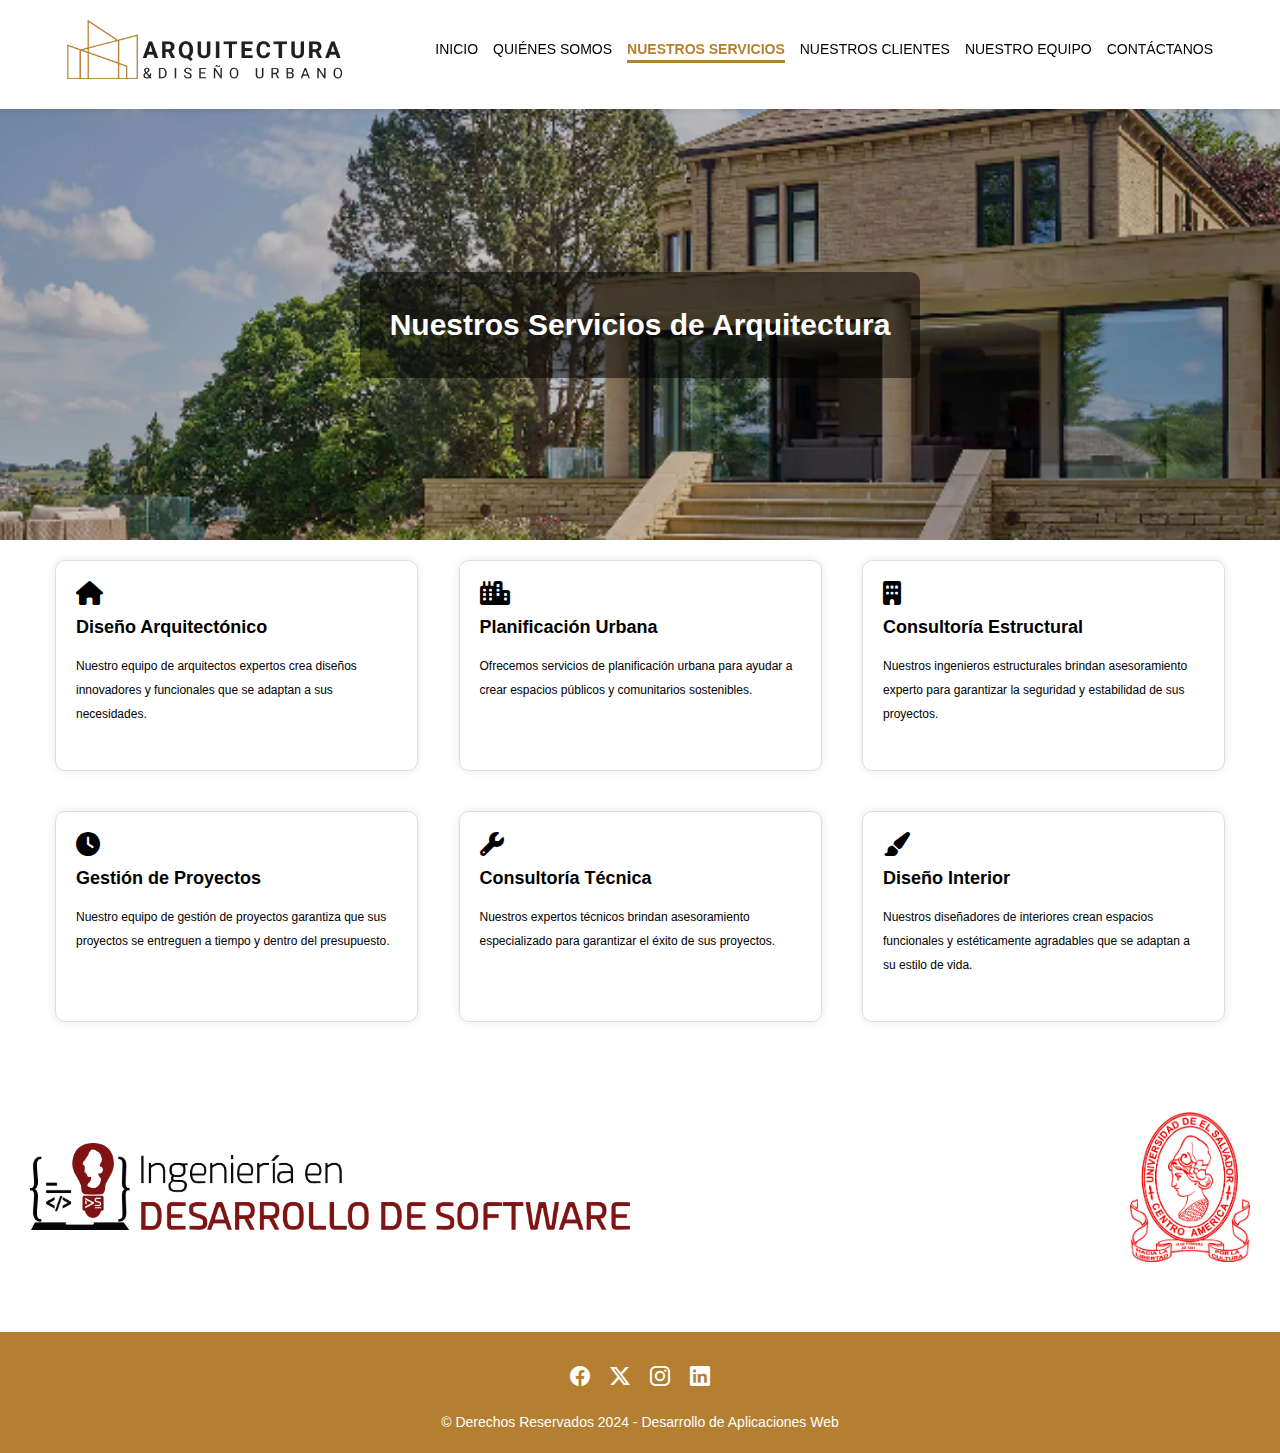
<file: service.html>
<!DOCTYPE html>
<html>

  <head>
    <!-- Deja el contenido estático necesario en el head, si lo hay -->
  </head>

  <body class="service-page">
    <header id="header">
      <!-- Con el uso de JavaScript, el contenido de este header se carga desde un archivo externo -->
    </header>
    <div class="services-title">
      <h1>Nuestros Servicios de Arquitectura</h1>
  </div>  
  <section class="services " >


      <div class="container-service">
          <div class="service">
          
              <i class="fas fa-home"></i>
              <h4>Diseño Arquitectónico</h4>
              <p>Nuestro equipo de arquitectos expertos crea diseños innovadores y funcionales que se adaptan a sus
                  necesidades.</p>
          </div>

          <div class="service">
              <i class="fas fa-city"></i>
              <h4>Planificación Urbana</h4>
              <p>Ofrecemos servicios de planificación urbana para ayudar a crear espacios públicos y comunitarios
                  sostenibles.</p>
          </div>
          <div class="service">
              <i class="fas fa-building"></i>
              <h4>Consultoría Estructural</h4>
              <p>Nuestros ingenieros estructurales brindan asesoramiento experto para garantizar la seguridad y
                  estabilidad de sus proyectos.</p>
          </div>
          <div class="service">
              <i class="fas fa-clock"></i>
              <h4>Gestión de Proyectos</h4>
              <p>Nuestro equipo de gestión de proyectos garantiza que sus proyectos se entreguen a tiempo y dentro del
                  presupuesto.</p>
          </div>
          <div class="service">
              <i class="fas fa-wrench"></i>
              <h4>Consultoría Técnica</h4>
              <p>Nuestros expertos técnicos brindan asesoramiento especializado para garantizar el éxito de sus proyectos.
              </p>
          </div>
          <div class="service">
              <i class="fas fa-paint-brush"></i>
              <h4>Diseño Interior</h4>
              <p>Nuestros diseñadores de interiores crean espacios funcionales y estéticamente agradables que se adaptan a
                  su estilo de vida.</p>
          </div>
  

      </div>
      
  </section>

  <footer id="footer">
    <!-- Con el uso de JavaScript, el contenido de este footer se carga 
      desde un archivo externo (footer.html) -->
  </footer>

  <!--Start of Tawk.to Script-->
  <script type="text/javascript">
    var Tawk_API = Tawk_API || {}, Tawk_LoadStart = new Date();
    (function () {
      var s1 = document.createElement("script"), s0 = document.getElementsByTagName("script")[0];
      s1.async = true;
      s1.src = 'https://embed.tawk.to/66729e2b9a809f19fb3f51ec/1i0nrjn01';
      s1.charset = 'UTF-8';
      s1.setAttribute('crossorigin', '*');
      s0.parentNode.insertBefore(s1, s0);
    })();
  </script>
  <!--End of Tawk.to Script-->

</body>
<!-- script para llamar a las funciones de JavaScript del archivo script.js-->
<script src="js/script.js"></script>

</html>
</file>
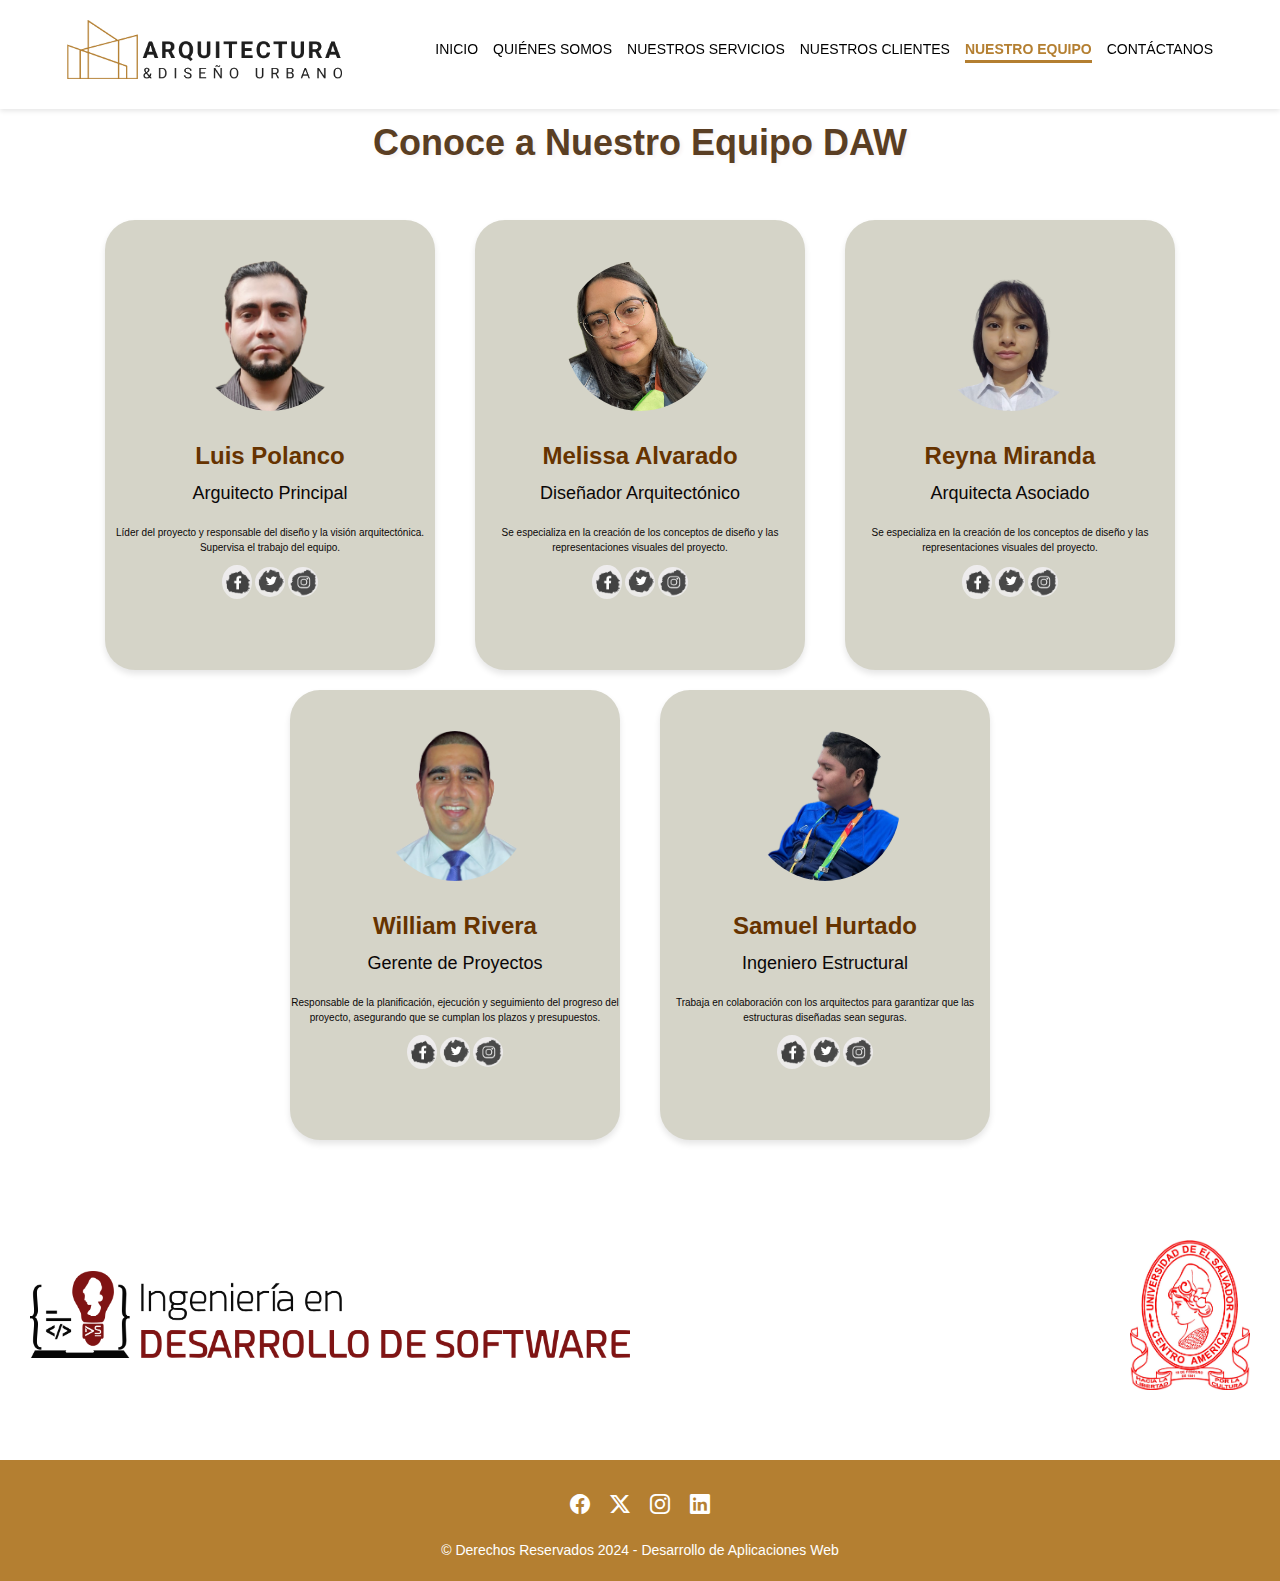
<file: team.html>
<!DOCTYPE html>
<html>

  <head>
    <!-- Deja el contenido estático necesario en el head, si lo hay -->
  </head>
  <body class="team-page">
    <header id="header">
      <!-- Con el uso de JavaScript, el contenido de este header se carga desde un archivo externo -->
    </header>
    
    <h1 class="titleteam" >Conoce a Nuestro Equipo DAW</h1>
    
    <div class="containerteam">
      <div class="boxteam">
        <img src="images/imagenesteam/LuisPolanco.PNG" alt="Luis Miguel Polanco Pacheco">
        <h2>Luis Polanco</h2>
        <p>Arguitecto Principal</p>
        <small>Líder del proyecto y responsable del diseño y la visión arquitectónica. Supervisa el trabajo del equipo.</small>
        <div class="social-media" >
          <a href="https://www.facebook.com/luispolanco91?mibextid=LQQJ4d" target="_blank"><img src="images/social-media/facebook.png" alt="Facebook"></a>
          <a href="#"><img src="images/social-media/twitter.png" alt="Twitter"></a>
          <a href="https://www.instagram.com/luis.m.polanco?igsh=MW00bGZpd2d3aG9obg==" target="_blank"><img src="images/social-media/instagram.png" alt="Instagram"></a>
          
        </div>
      </div>
      <div class="boxteam">
        <img src="images/imagenesteam/VilmaMelisa.png" alt="Vilma Melissa Alvarado Parada">
        <h2>Melissa Alvarado</h2>
        <p>Diseñador Arquitectónico</p>
        <small>Se especializa en la creación de los conceptos de diseño y las representaciones visuales del proyecto. </small>
        <div class="social-media" >
          
          <a href="https://www.facebook.com/Mell.alvdo" target="_blank"><img src="images/social-media/facebook.png" alt="Facebook"></a>
          <a href="#"><img src="images/social-media/twitter.png" alt="Twitter"></a>
          <a href="https://www.instagram.com/melalvrdo/" target="_blank"><img src="images/social-media/instagram.png" alt="Instagram"></a>
          
        </div>
      </div>
      <div class="boxteam">
        <img src="images/imagenesteam/ReinaMiranda.png" alt="Reyna Miranda">
        <h2>Reyna Miranda</h2>
        <p>Arquitecta Asociado</p>
        <small>Se especializa en la creación de los conceptos de diseño y las representaciones visuales del proyecto.</small>
        
        <div class="social-media" >
          
          <a href="https://www.facebook.com/reylulu.mir/" target="_blank"><img src="images/social-media/facebook.png" alt="Facebook"></a>
          <a href="#"><img src="images/social-media/twitter.png" alt="Twitter"></a>
          <a href="https://www.instagram.com/rey__lulu/" target="_blank"><img src="images/social-media/instagram.png" alt="Instagram"></a>
          
        </div>
      </div>
      <div class="boxteam">
        <img src="images/imagenesteam/WilliamRivera.png" alt="William Orlando Rivera Aragon">
        <h2>William Rivera</h2>
        <p>Gerente de Proyectos</p>
        <small>Responsable de la planificación, ejecución y seguimiento del progreso del proyecto, asegurando que se cumplan los plazos y presupuestos.</small>
        <div class="social-media" >
          
          <a href="https://www.facebook.com/wora13?mibextid=LQQJ4d" target="_blank"><img src="images/social-media/facebook.png" alt="Facebook"></a>
          <a href="https://x.com/willy_rivera13" target="_blank"><img src="images/social-media/twitter.png" alt="Twitter"></a>
          <a href="https://www.instagram.com/william_rivera13/" target="_blank"><img src="images/social-media/instagram.png" alt="Instagram"></a>
          
        </div>
      </div>
      <div class="boxteam">
        <img src="images/imagenesteam/SamuelHurtado.png" alt="William Orlando Rivera Aragon">
        <h2>Samuel Hurtado</h2>
        <p>Ingeniero Estructural</p>
        <small>Trabaja en colaboración con los arquitectos para garantizar que las estructuras diseñadas sean seguras.</small>
        <div class="social-media" >
          
          <a href="https://www.facebook.com/profile.php?id=100041949042229" target="_blank"><img src="images/social-media/facebook.png" alt="Facebook"></a>
          <a href="#"><img src="images/social-media/twitter.png" alt="Twitter"></a>
          <a href="https://www.instagram.com/sam._.cortezz?igsh=NnRuaDVtZWU0a2Z4" target="_blank"><img src="images/social-media/instagram.png" alt="Instagram"></a>
          
        </div>
      </div>
    </div>

  <footer id="footer">
    <!-- Con el uso de JavaScript, el contenido de este footer se carga 
      desde un archivo externo (footer.html) -->
  </footer>

  <!--Start of Tawk.to Script-->
  <script type="text/javascript">
    var Tawk_API = Tawk_API || {}, Tawk_LoadStart = new Date();
    (function () {
      var s1 = document.createElement("script"), s0 = document.getElementsByTagName("script")[0];
      s1.async = true;
      s1.src = 'https://embed.tawk.to/66729e2b9a809f19fb3f51ec/1i0nrjn01';
      s1.charset = 'UTF-8';
      s1.setAttribute('crossorigin', '*');
      s0.parentNode.insertBefore(s1, s0);
    })();
  </script>
  <!--End of Tawk.to Script-->

</body>
<!-- script para llamar a las funciones de JavaScript del archivo script.js-->
<script src="js/script.js"></script>

</html>
</file>
<file: css/cust/style.css>
/*
==========================
Template: Modern - Architecture & Interior design Template
Author: thememejestic team
Version: 3.0  
==========================
*/



/*=======================================
  || CSS TABLE CONTENT ||  
=======================================

=======================================
1. GENERAL 
=======================================

=======================================
2. HEADING & TITLE 
=======================================

=======================================
3. TEXT & PARAGRAPH 
=======================================

	-------------------------------------
	1. text align
	-------------------------------------
	2. text vertical align
	-------------------------------------
	3. text no line brack
	-------------------------------------
	4. text transform
	-------------------------------------
	5. text size
	-------------------------------------
	6. text bold

======================================
4. LISTING STYLES 
======================================

	-------------------------------------
	1. listing before icon color css
	-------------------------------------
	2. listing before numbers
	-------------------------------------

======================================
5. BOX SPACING (Padding & Margin)
======================================

	-------------------------------------
	1.1 padding (around)
	-------------------------------------
	1.2 Padding (top)
	-------------------------------------
	1.3 Padding (bottom)
	-------------------------------------
	1.4 Padding (left)
	-------------------------------------
	1.5 Padding (right)
	-------------------------------------
	1.6 Padding (left right)
	-------------------------------------
	1.7 Padding (top bottom)
	-------------------------------------
	2.1 margin (around)
	-------------------------------------
	2.2 marging (top)
	-------------------------------------
	2.3 marging (bottom)
	-------------------------------------
	2.4 marging (left)
	-------------------------------------
	2.5 marging (right)
	-------------------------------------
	2.6 marging (left right)
	-------------------------------------
	2.7 marging (top bottom)
	-------------------------------------
	2.8 colum gap less
	-------------------------------------

======================================
6. POSITIONS ( absolute , relative , statice & z-index)
======================================

	-------------------------------------
	1. position
	-------------------------------------
		1.1 relative		
		1.2 absolute		
		1.3 static	
	-------------------------------------
	2. z-index
	-------------------------------------

======================================
7. COLOR
======================================

	-------------------------------------
	1. text
	-------------------------------------
	2. background color
	-------------------------------------
	3. background image
	-------------------------------------

======================================
8. OVERLAY ( transparient box style  )
======================================

	use for box
	left right part css

======================================
9. BOXES CSS 
======================================

	-------------------------------------
	1. box content
	-------------------------------------
	2. For icons with box
	-------------------------------------
	3. Border
	-------------------------------------
	4. For only icons
	-------------------------------------
	5. place icon with box
	-------------------------------------
	6. icon box left align
	-------------------------------------
	7. icon box right align
	-------------------------------------
	8. icon box center align
	-------------------------------------
	9. media with content box css
	-------------------------------------
	10. for images
	-------------------------------------

======================================
10. IMAGES OVERLAY EFFECTS (overly animation on images)  
======================================

	-------------------------------------
	1. effect 1
	-------------------------------------
	2. Gradient-black
	-------------------------------------
	3. Gradient-white
	-------------------------------------

======================================
11. shortcodeS 
======================================

	-------------------------------------
	1. Buttons 
	------------------------------------- 
		1.1 theme default button 		
		1.2 button text uppercase		
		1.3 button size 		
		1.4 button rounded		
		1.6 white 		
		1.7 black 		
		1.8 Gray 		
		1.9 pink 		
		1.10 Blue		
		1.11 Green		
		1.12 Orange		
		1.13 Red 		
		1.14 Brown 
		1.15 Yellow 
		1.16 purple 
		1.17 Graphical 
		1.19 Outline 
		1.20 Outline white  
		1.21 Outline black 
		1.22 Outline gray 
		1.23 Outline pink 
		1.24 Outline blue 
		1.25 Outline green 
		1.26 Outline orange 
		1.27 Outline red 
		1.28 Outline brown 
		1.29 Outline yellow 
		1.30 Outline purple 
		1.31 Outline hover 
		1.32 button text link 
		1.33 text link white 
		1.34 text link black 
		1.35 text link Gray 
		1.36 text link pink 
		1.37 text link Blue 
		1.38 text link Green 
		1.39 text link Orange 
		1.40 text link Red 
		1.41 text link Brown 
		1.42 text link Yellow 
		1.43 text link purple 
		1.44 app strore 
		1.45 filter buttons css 
		1.45(1) Masonry filter alignment [Left-Right-Center] 
		1.45(2) Masonry filter link style 
		1.45(3) Masonry filter button style 
		1.45(4) Masonry filter button outline style 
	-------------------------------------
	2. Title separators 
	-------------------------------------
		Separator defualt		
		Separator liner		
		Separator square		
		Separator icon
	-------------------------------------
	3. Deviders 
	-------------------------------------
	4. TABS 
	-------------------------------------
		4.1 tabs style 1 [ default ] 		
		tabs nav center 		
		4.2 tabs bg  [ tabs background ] 		
		4.3 tabs bg  [ tabs background ]		
		4.4 tabs bg & top border  [ tabs background & top border in active ]		
		4.4 tabs style 2 [ content with border outer ]		
		4.5 tabs style 3  [ left-nav ] 		
		4.6 tabs style 4  [ left-nav & content with border ] 		
		4.7 tabs style 5  [ right-nav ] 		
		4.8 tabs style 6  [ right-nav & content with border ]
	-------------------------------------
	5. Accordians 
	-------------------------------------
	Accodian open close indicator css
		1. Accordion defult		
		2. Accordion outline		
		3. Accordion bg gray		
		4. Accordion bg primary		
		5. Accordion bg dark
	-------------------------------------
	6. Carousels 
	-------------------------------------
		6.1 Client carousel 1
	-------------------------------------
	7. Testimonials 
	-------------------------------------
		7.1 testimonial with background image
		7.2 testimonial 6
	-------------------------------------
	8. Pricing table
	-------------------------------------
		8.1 Pricing table
		8.2 pricing table style 2
	-------------------------------------
	9. Alert box 
	-------------------------------------
	10. Image effects 
	-------------------------------------
		10.1 image-opacity 
		10.2 image-zoom 
		10.3 image-zoom-slow 
		10.4 image-shrink 
		10.5 image-side-pan 
		10.6 image-vertical-pan 
		10.7 image-fade-in 
		10.8 image-fade-out 
		10.9 image-rotate 
		10.10 image-sepia 
		10.11 image-blurr 
		10.12 image-blurr-invert 
		10.13 image off color 
		10.14 image on color 
	-------------------------------------
	11. Modal pop 
	-------------------------------------
	12. Social icons 
	-------------------------------------
		12.1 social icon default 
		12.2 social icon with border 
		12.3 social icon dark 
		12.4 social share icon style 1 
	-------------------------------------
	13. Breadcrumb 
	-------------------------------------
		13.1 breadcrumb-row-1
		13.2 Breadcrumb-1 
	-------------------------------------
	14. Google map 
	-------------------------------------
	16. Countdown clock 
	-------------------------------------
	17. Form elements 
	-------------------------------------  
		17.1 input group 
		17.3 radio & checkbox 
		17.4 Browse Button css   
		17.8 validation symbol 
		17.9 error for select box 
		17.10 succes for select box 
		17.11 textarea 
			17.11(1) resize-vertical
			17.11(2) resize-horizontal
			17.11(3) resize-none
	-------------------------------------
	18. Loading 
	-------------------------------------  
		18.1 loading - 1
		18.2 loading - 2
	-------------------------------------
	19. Widgets 
	------------------------------------- 
		19.1 widget listing		
		19.2 widget search custom		
		19.3 widget search wp-default		
		19.4 widget recent-posts		
		19.8 widget tags-list		
		19.14 widget gallery		
		19.18 widget client slider 
	-------------------------------------
	20. Table 
	-------------------------------------
	21. Video 
	-------------------------------------
======================================
12. WP DEFAULT  
======================================

======================================
13. BLOG  
====================================== 

	-------------------------------------
	3. if no image with blog post
	-------------------------------------
	10. side bar
	-------------------------------------
	11. Blog single
	-------------------------------------
	12. comment list
	-------------------------------------
	13. comment form
	-------------------------------------

======================================
14. HEADER (top part of page)
======================================

	1. header full screen
	-------------------------------------
	2. without top bar
	------------------------------------- 
	3. map page header
	-------------------------------------

======================================
16. LOGO ( company identify  symbol )
======================================

	1. logo for header 
	-------------------------------------
	2. when header is sticky 
	
======================================
17. MAIN BAR ( place logo & main-navigation )
======================================

	main bar with box view
	-------------------------------------
	1. Top Part Search Bar

======================================
18. NAVIGATIONS 
======================================

	-------------------------------------
	1. mena-menu
	-------------------------------------
	2. nav dark version
	-------------------------------------
	3. when header is sticky
	-------------------------------------  
	4. when header is sticky
	-------------------------------------  
	5. header id Fixed
	-------------------------------------
	6. header with bg primary color 1
	-------------------------------------
======================================
19. BANNER
======================================

	-------------------------------------
	1. inner page banner 
	-------------------------------------

======================================
20. SLIDER
======================================

	-------------------------------------
	1. owl slider 
	-------------------------------------
		1.1  next pre btn
		1.2 owl dots button
		1.3 owl button top to center
		1.4 owl button top to left
		1.5 owl button top to right
		1.6 owl button bottom to center [it is default position ]
		1.7 owl button bottom to left
		1.8 owl button bottom to right
		1.9 owl button vertical to center
		1.10 owl button show on hover
		1.11 owl slider button
		1.12 owl dots nav position

======================================
21. PAGINATION 
======================================

	1. pagination style-1 

======================================
22. FOOTER 
======================================

	-------------------------------------
	1. footer fixed on bottom css
	-------------------------------------
		1.1 footer fixed with fullscreen view
		1.2 footer fixed with boxed view
	-------------------------------------
	5. widget Getintuch
	-------------------------------------
	6. scroll top btn css
	-------------------------------------

======================================
23. PAGE-CONTENT
======================================

	-------------------------------------
	1. Section Head Part 
	-------------------------------------
	2. Section Content Part 
	-------------------------------------

======================================
24. AFTER-LOGIN-CONTENT
======================================

	-------------------------------------
	2. Contact us page 
	-------------------------------------

======================================
25. THEMEFOREST REQUIRED CLASSES
======================================

	-------------------------------------
	1. Text meant only for screen readers
	-------------------------------------

======================================
27. BOX MAX-WIDTH css (  )
======================================

======================================
28. SHOP & PRODUCT DETAIL (Woocommerce)
======================================

	-------------------------------------
	1. Product Box 
	-------------------------------------

======================================
29. content show on image box () 
======================================

 	info box show 

======================================
30. Customize  Grouping css 
======================================

	-------------------------------------
	1.set-radius 
	------------------------------------- 
	2. transition 
	------------------------------------- 
	3. float-clearfix 
	-------------------------------------

======================================
32. Inner pages 
======================================
	------------------------------------- 
	2. Out Team
	-------------------------------------
		2.6. Out Team six
	------------------------------------- 
	4. product block
	------------------------------------- 
======================================
33. Background Effects
======================================

======================================
34. Home Page
======================================

======================================
35. Carousel overlay content
======================================

======================================
36. Overlay Box 2
======================================

======================================
37. line-amiation-block
======================================

======================================
38. latest-blog-dark
======================================

======================================
39. background Square block
======================================

======================================
40. About us
======================================

======================================
41. Our Services
======================================

======================================
42. Contact Us
======================================

======================================
43. Work carousal
======================================

======================================
44. Work Masonry
======================================

======================================
45. our-story
======================================
*/




/*======================================
1. GENERAL 
======================================*/

@media only screen and (min-width: 1200px){
	.container, .container-lg, .container-md, .container-sm, .container-xl {
		max-width: 1170px;
	}
}

body {background-color:#FFF; font-family: 'Poppins', sans-serif;	font-size:12px;	font-weight:400; 	color:#000;	padding:0;	margin:0; 	overflow-x: hidden;}  


a {color: #767676;  outline: 0 none;  text-decoration:none;}

a:hover,
a:focus {
  text-decoration:none;
  outline: 0 none;
}

a:active,
a:hover,
a:focus{
  color: #333333;
}

p a {
	color:#333333;
}

img {border-style: none; height: auto; max-width: 100%; vertical-align: middle;}

hr {clear:both;}

section, 
article, 
aside, 
details, 
figcaption, 
figure, 
footer, 
header, 
hgroup, 
main, 
menu, 
nav, 
summary {display:block;}

address {font-style:italic;}

table {background-color: transparent;    width: 100%;}
table thead th {color:#333;}

table td {padding:15px 10px;}

@media only screen and ( max-width:360px){
table td {word-break: break-all;}
}

p, 
address, 
pre, 
hr, 
ul, 
ol, 
dl, 
dd, 
table {
	margin-bottom:24px;
}

.overflow-hide {
	overflow:hidden;
}
.overflow-auto {
	overflow:auto;
}
.clear { 
	clear:both; 
}
.pull-none { 
	float:none;
}
::selection {
	background: #484848;
	color: #fff;
}

::-moz-selection {
	background: #484848;
	color: #fff;
}

::-webkit-selection {
	 background: #484848;
	 color: #fff;
}

@media only screen and (max-width:600px) {
.col-xs-100pc{
	width:100%;
}
}


/*======================================
2. HEADING & TITLE 
======================================*/

h1, 
h2, 
h3, 
h4, 
h5, 
h6 {
  margin-bottom:24px;
}
h1 a, 
h2 a, 
h3 a, 
h4 a, 
h5 a, 
h6 a {
  color:#000;
}
h1 a:hover, 
h2 a:hover, 
h3 a:hover, 
h4 a:hover, 
h5 a:hover, 
h6 a:hover {
  color:#333333;
}


h1 {  font-family: 'Poppins', sans-serif;	  font-weight: 600;	  font-size: 40px;  line-height:46px;  color:#000;}

h2 {  font-family: 'Poppins', sans-serif;	  font-weight: 600;	  font-size: 24px;  line-height:30px;  color:#000;}

h3 {  font-family: 'Poppins', sans-serif;	  font-weight: 600;	  font-size: 20px;  line-height:26px;  color:#000;  margin-bottom:20px;}

h4 {  font-family: 'Poppins', sans-serif;	  font-weight: 600;	  font-size: 18px;  line-height:24px;  color:#000;  margin-bottom:15px;}

h5 {  font-family: 'Poppins', sans-serif;	  font-weight: 500;	  font-size: 16px;  line-height:22px;  color:#000;  margin-bottom:10px;}

h6 {  font-family: 'Poppins', sans-serif;  font-weight: 500;	  font-size: 14px;  line-height:20px;  color:#000;  margin-bottom:10px;}

.display-inline{display:inline;}
.display-inline-block{display:inline-block;}
.display-block{display:block;}

/*======================================
3. TEXT & PARAGRAPH 
======================================*/

p {  line-height:24px;  margin-bottom:24px;}
strong { 	font-weight:600;}

/*-------------------------------------
	1. text align
------------------------------------ */
.text-left {text-align: left;}
.text-center {text-align: center;}
.text-right {	text-align: right;}
.text-justify {text-align: justify}

/*-------------------------------------
	2. text vertical align
------------------------------------ */
.v-align-t {vertical-align:top;}
.v-align-m {vertical-align:middle;}
.v-align-b {vertical-align:bottom;}

/*-------------------------------------
	3. text no line brack
------------------------------------ */
.text-nowrap {	white-space: nowrap}

/*-------------------------------------
	4. text transform
------------------------------------ */
.text-lowercase {	text-transform: lowercase}

.text-uppercase {	text-transform: uppercase}

.text-capitalize {	text-transform: capitalize}

/*-------------------------------------
	5. text size
------------------------------------ */
.font-12 { 	font-size:12px;	line-height:18px;}
.font-14 { 	font-size:14px;	line-height:20px;}
.font-16 { 	font-size:16px;	line-height:22px;}
.font-18 { 	font-size:18px;	line-height:24px;}
.font-20 { 	font-size:20px;	line-height:26px;}
.font-22 { 	font-size:22px;	line-height:28px;}
.font-24 { 	font-size:24px;	line-height:30px;}
.font-26 { 	font-size:26px;	line-height:32px;}
.font-28 { 	font-size:28px;	line-height:34px;}
.font-30 { 	font-size:30px;	line-height:36px;}
.font-32 { 	font-size:32px;	line-height:38px;}
.font-34 { 	font-size:34px;	line-height:40px;}
.font-36 { 	font-size:36px;	line-height:42px;}
.font-38 { 	font-size:38px;	line-height:44px;}
.font-40 { 	font-size:40px;	line-height:46px;}
.font-50 { 	font-size:50px;	line-height:56px;}
.font-60 { 	font-size:60px;	line-height:66px;}
.font-70 { 	font-size:70px;	line-height:76px;}
.font-80 { 	font-size:80	px;line-height:86px;}

/*-------------------------------------
	6. text bold
------------------------------------ */
.font-weight-300{font-weight:300;}
.font-weight-400{font-weight:400;}
.font-weight-500{font-weight:500;}
.font-weight-600{font-weight:600;}
.font-weight-700{font-weight:700;}
.font-weight-800{font-weight:800;}
.font-weight-900{font-weight:900;}

/*-------------------------------------
	7. Letter Spacing
------------------------------------ */
.letter-spacing-2{letter-spacing:2px;}
.letter-spacing-3{letter-spacing:3px;}
.letter-spacing-4{letter-spacing:4px;}
.letter-spacing-5{letter-spacing:5px;}
/*======================================
4. LISTING STYLES 
======================================*/

dl, ul, ol {list-style-position: outside ;	padding:0;}
ul, ol {margin-bottom:24px;}

ul li,
ol li {padding:0;}

dl {margin-left:0;	margin-bottom:30px;}
dl dd{margin-bottom:10px;}
.list-simple li{margin-bottom:10px;}

.list-simple li ul{margin-left:15px;	margin-top:10px;}

.list-simple.list-unstyled li ul{margin-left:30px;	margin-top:10px;}

.list-circle,
.list-angle-right,
.list-arrow,
.list-check,
.list-checked,
.list-check-circle,
.list-chevron-circle,
.list-arrow-circle,
.list-times-circle {
    margin: 0 0 20px 0;
	padding:0;
	list-style:none; 
}

.list-circle li,
.list-angle-right li,
.list-arrow li,
.list-check li,
.list-checked li,
.list-check-circle li,
.list-chevron-circle li,
.list-arrow-circle li,
.list-times-circle li {
    padding:5px 5px 5px 20px;
    position: relative;
}

.list-circle li:before,
.list-angle-right li:before,
.list-arrow li:before,
.list-check li:before,
.list-checked li:before,
.list-check-circle li:before,
.list-chevron-circle li:before,
.list-arrow-circle li:before,
.list-times-circle li:before {
	font-family: "FontAwesome";
	position: absolute;
	left: 0;
	top: 3px;
	display: block;
	font-size:15px;
	color:#000;
}

.list-circle li:before{top:6px;	font-size:10px;}

.list-circle li:before { content: "\f111"; }
.list-angle-right li:before { content: "\f105"; }
.list-arrow li:before { content: "\f0da"; }
.list-check li:before { content:"\f00c"; }
.list-checked li:before { content:"\f046"; }
.list-check-circle li:before { content:"\f058"; }
.list-chevron-circle li:before { content:"\f138"; }
.list-arrow-circle li:before { content:"\f0a9"; }
.list-times-circle li:before { content:"\f057"; }

/*-------------------------------------
	1. listing before icon color css
-------------------------------------*/
ul.primary li:before {color:#ffbc13;}
ul.secondry li:before {color:#77C04B;}
ul.black li:before {color:#000;}
ul.white li:before {color:#fff;}
ul.orange li:before {color:#FF6600;}
ul.green li:before {color:#00CC00;}
ul.red li:before {color:#FF3737;}

dl.no-margin, 
ul.no-margin, 
ol.no-margin {	margin:0px !important;	list-style:none;}

/*-------------------------------------
	2. listing before numbers
-------------------------------------*/
ol.list-num-count {counter-reset:li;	padding-left:0;}
ol.list-num-count > li {position:relative;	margin:0 0 6px 30px;	padding:4px 8px;	list-style:none;}
ol.list-num-count > li:before {
	content:counter(li , decimal);
	counter-increment:li; 
	position:absolute;
	top:0;
	left:-28px;
	width:28px;
	height:28px;
	padding:5px;
	color:#fff;
	background:#000;
	font-weight:bold;
	text-align:center;
	font-size:12px;
}
ol.list-num-count.lower-alpha > li:before {	content:counter(li , lower-alpha);}
ol.list-num-count.upper-alpha > li:before {content:counter(li , upper-alpha);}
ol.list-num-count.list-outline > li:before {border:1px solid #000;background-color:transparent;color:#000;}
ol.list-num-count.list-outline-none > li:before {background-color:transparent;	color:#000;}


/*======================================
5. BOX SPACING (Padding & Margin)
======================================*/

/*-------------------------------------
	1.1 padding (around)
-------------------------------------*/
.p-a0 {padding:0;}
.p-a5 {padding:5px;}
.p-a10 {padding:10px;}
.p-a15 {padding:15px;}
.p-a20 {padding:20px;}
.p-a25 {padding:25px;}
.p-a30 {padding:30px;}
.p-a40 {padding:40px;}
.p-a50 {padding:50px;}
.p-a60 {padding:60px;}
.p-a70 {padding:70px;}
.p-a80 {padding:80px;}
.p-a90 {padding:90px;}
.p-a100 {padding:100px;}
.p-a110 {padding:110px;}
.p-a120 {padding:120px;}
.p-a130 {padding:130px;}
.p-a140 {padding:140px;}
.p-a150 {padding:150px;}

/*-------------------------------------
	1.2 Padding (top)
-------------------------------------*/
.p-t0 {padding-top:0;}
.p-t5 {padding-top:5px;}
.p-t10 {padding-top:10px;}
.p-t15 {padding-top:15px;}
.p-t20 {padding-top:20px;}
.p-t30 {padding-top:30px;}
.p-t40 {padding-top:40px;}
.p-t50 {padding-top:50px;}
.p-t60 {padding-top:60px;}
.p-t70 {padding-top:70px;}
.p-t80 {padding-top:80px;}
.p-t90 {padding-top:90px;}
.p-t100 {padding-top:100px;}
.p-t110 {padding-top:110px;}
.p-t120 {padding-top:120px;}
.p-t130 {padding-top:130px;}
.p-t140 {padding-top:140px;}
.p-t150 {padding-top:150px;}

/*-------------------------------------
    1.3 Padding (bottom)
-------------------------------------*/
.p-b0 {padding-bottom:0;}
.p-b5 {padding-bottom:5px;}
.p-b10 {padding-bottom:10px;}
.p-b15 {padding-bottom:15px;}
.p-b20 {padding-bottom:20px;}
.p-b30 {padding-bottom:30px;}
.p-b40 {padding-bottom:40px;}
.p-b50 {padding-bottom:50px;}
.p-b60 {padding-bottom:60px;}
.p-b70 {padding-bottom:70px;}
.p-b80 {padding-bottom:80px;}
.p-b90 {padding-bottom:90px;}
.p-b100 {padding-bottom:100px;}
.p-b110 {padding-bottom:110px;}
.p-b120 {padding-bottom:120px;}
.p-b130 {padding-bottom:130px;}
.p-b140 {padding-bottom:140px;}
.p-b150 {padding-bottom:150px;}

/*-------------------------------------
	1.4 Padding (left)
-------------------------------------*/
.p-l0 {padding-left:0;}
.p-l5 {padding-left:5px;}
.p-l10 {padding-left:10px;}
.p-l15 {padding-left:15px;}
.p-l20 {padding-left:20px;}
.p-l30 {padding-left:30px;}
.p-l40 {padding-left:40px;}
.p-l50 {padding-left:50px;}
.p-l60 {padding-left:60px;}
.p-l70 {padding-left:70px;}
.p-l80 {padding-left:80px;}
.p-l90 {padding-left:90px;}
.p-l100 {padding-left:100px;}
.p-l110 {padding-left:110px;}
.p-l120 {padding-left:120px;}
.p-l130 {padding-left:130px;}
.p-l140 {padding-left:140px;}
.p-l150 {padding-left:150px;}

/*-------------------------------------
	1.5 Padding (right)
-------------------------------------*/
.p-r0 {padding-right:0;}
.p-r5 {padding-right:5px;}
.p-r10 {padding-right:10px;}
.p-r15 {padding-right:15px;}
.p-r20 {padding-right:20px;}
.p-r30 {padding-right:30px;}
.p-r40 {padding-right:40px;}
.p-r50 {padding-right:50px;}
.p-r60 {padding-right:60px;}
.p-r70 {padding-right:70px;}
.p-r80 {padding-right:80px;}
.p-r90 {padding-right:90px;}
.p-r100 {padding-right:100px;}
.p-r110 {padding-right:110px;}
.p-r120 {padding-right:120px;}
.p-r130 {padding-right:130px;}
.p-r140 {padding-right:140px;}
.p-r150 {padding-right:150px;}

/*-------------------------------------
	1.6 Padding (left right)
-------------------------------------*/
.p-lr0 {padding-left:0; padding-right:0; }
.p-lr5 {padding-left:5px; padding-right:5px;}
.p-lr10 {padding-left:10px; padding-right:10px;}
.p-lr15 {padding-left:15px; padding-right:15px;}
.p-lr20 {padding-left:20px; padding-right:20px;}
.p-lr30 {padding-left:30px; padding-right:30px;}
.p-lr40 {padding-left:40px; padding-right:40px;}
.p-lr50 {padding-left:50px; padding-right:50px;}
.p-lr60 {padding-left:60px; padding-right:60px;}
.p-lr70 {padding-left:70px; padding-right:70px;}
.p-lr80 {padding-left:80px; padding-right:80px;}
.p-lr90 {padding-left:90px; padding-right:90px;}
.p-lr100 {padding-left:100px; padding-right:100px;}
.p-lr120 {padding-left:120px; padding-right:120px;}
.p-lr150 {padding-left:150px; padding-right:150px;}

/*-------------------------------------
	1.7 Padding (top bottom)
-------------------------------------*/
.p-tb0 {padding-bottom:0; padding-top:0; }
.p-tb5 {padding-bottom:5px; padding-top:5px;}
.p-tb10 {padding-bottom:10px; padding-top:10px;}
.p-tb15 {padding-bottom:15px; padding-top:15px;}
.p-tb20 {padding-bottom:20px; padding-top:20px;}
.p-tb30 {padding-bottom:30px; padding-top:30px;}
.p-tb40 {padding-bottom:40px; padding-top:40px;}
.p-tb50 {padding-bottom:50px; padding-top:50px;}
.p-tb60 {padding-bottom:60px; padding-top:60px;}
.p-tb70 {padding-bottom:70px; padding-top:70px;}
.p-tb80 {padding-bottom:80px; padding-top:80px;}
.p-tb90 {padding-bottom:90px; padding-top:90px;}
.p-tb100 {padding-bottom:100px; padding-top:100px;}
.p-tb120 {padding-bottom:120px; padding-top:120px;}
.p-tb150 {padding-bottom:150px; padding-top:150px;}

/*-------------------------------------
	2.1 margin (around)
-------------------------------------*/
.m-a-1{margin:-1px}
.m-a0 {margin:0;}
.m-a5 {margin:5px;}
.m-a10 {margin:10px;}
.m-a15 {margin:15px;}
.m-a20 {margin:20px;}
.m-a30 {margin:30px;}
.m-a40 {margin:40px;}
.m-a50 {margin:50px;}
.m-a60 {margin:60px;}
.m-a70 {margin:70px;}
.m-a80 {margin:80px;}
.m-a90 {margin:90px;}
.m-a100 {margin:100px;}
.m-a110 {margin:110px;}
.m-a120 {margin:120px;}
.m-a130 {margin:130px;}
.m-a140 {margin:140px;}
.m-a150 {margin:150px;}

/*-------------------------------------
	2.2 marging (top)
-------------------------------------*/
.m-t0 {margin-top:0;}
.m-t5 {margin-top:5px;}
.m-t10 {margin-top:10px;}
.m-t15 {margin-top:15px;}
.m-t20 {margin-top:20px;}
.m-t30 {margin-top:30px;}
.m-t40 {margin-top:40px;}
.m-t50 {margin-top:50px;}
.m-t60 {margin-top:60px;}
.m-t70 {margin-top:70px;}
.m-t80 {margin-top:80px;}
.m-t90 {margin-top:90px;}
.m-t100 {margin-top:100px;}
.m-t110 {margin-top:110px;}
.m-t120 {margin-top:120px;}
.m-t130 {margin-top:130px;}
.m-t140 {margin-top:140px;}
.m-t150 {margin-top:150px;}

/*-------------------------------------
	2.3 marging (bottom)
-------------------------------------*/
.m-b0 {margin-bottom:0;}
.m-b5 {margin-bottom:5px;}
.m-b10 {margin-bottom:10px;}
.m-b15 {margin-bottom:15px;}
.m-b20 {margin-bottom:20px;}
.m-b30 {margin-bottom:30px;}
.m-b40 {margin-bottom:40px;}
.m-b50 {margin-bottom:50px;}
.m-b60 {margin-bottom:60px;}
.m-b70 {margin-bottom:70px;}
.m-b80 {margin-bottom:80px;}
.m-b90 {margin-bottom:90px;}
.m-b100 {margin-bottom:100px;}
.m-b110 {margin-bottom:110px;}
.m-b120 {margin-bottom:120px;}
.m-b130 {margin-bottom:130px;}
.m-b140 {margin-bottom:140px;}
.m-b150 {margin-bottom:150px;}

/*-------------------------------------
	2.4 marging (left)
-------------------------------------*/
.m-l0 {margin-left:0;}
.m-l5 {margin-left:5px;}
.m-l10 {margin-left:10px;}
.m-l15 {margin-left:15px;}
.m-l20 {margin-left:20px;}
.m-l30 {margin-left:30px;}
.m-l40 {margin-left:40px;}
.m-l50 {margin-left:50px;}
.m-l60 {margin-left:60px;}
.m-l70 {margin-left:70px;}
.m-l80 {margin-left:80px;}
.m-l90 {margin-left:90px;}
.m-l100 {margin-left:100px;}
.m-l110 {margin-left:110px;}
.m-l120 {margin-left:120px;}
.m-l130 {margin-left:130px;}
.m-l140 {margin-left:140px;}
.m-l150 {margin-left:150px;}

/*-------------------------------------
	2.5 marging (right)
-------------------------------------*/
.m-r0 {margin-right:0;}
.m-r5 {margin-right:5px;}
.m-r10 {margin-right:10px;}
.m-r15 {margin-right:15px;}
.m-r20 {margin-right:20px;}
.m-r30 {margin-right:30px;}
.m-r40 {margin-right:40px;}
.m-r50 {margin-right:50px;}
.m-r60 {margin-right:60px;}
.m-r70 {margin-right:70px;}
.m-r80 {margin-right:80px;}
.m-r90 {margin-right:90px;}
.m-r100 {margin-right:100px;}
.m-r110 {margin-right:110px;}
.m-r120 {margin-right:120px;}
.m-r130 {margin-right:130px;}
.m-r140 {margin-right:140px;}
.m-r150 {margin-right:150px;}

/*-------------------------------------
	2.6 marging (left right)
-------------------------------------*/
.m-lr0 {margin-left:0; margin-right:0; }
.m-lr5 {margin-left:5px; margin-right:5px; }
.m-lr10 {margin-left:10px; margin-right:10px; }
.m-lr15 {margin-left:15px; margin-right:15px; }
.m-lr20 {margin-left:20px; margin-right:20px; }
.m-lr30 {margin-left:30px; margin-right:30px; }
.m-lr40 {margin-left:40px; margin-right:40px; }
.m-lr50 {margin-left:50px; margin-right:50px; }
.m-lr60 {margin-left:60px; margin-right:60px; }
.m-lr70 {margin-left:70px; margin-right:70px; }
.m-lr80 {margin-left:80px; margin-right:80px; }
.m-lr90 {margin-left:90px; margin-right:90px; }
.m-lr100 {margin-left:100px; margin-right:100px; }
.m-lr120 {margin-left:120px; margin-right:120px; }
.m-lr150 {margin-left:150px; margin-right:150px; }

/*-------------------------------------
	2.7 marging (top bottom)
-------------------------------------*/
.m-tb0 {margin-bottom:0; margin-top:0; }
.m-tb5 {margin-bottom:5px; margin-top:5px; }
.m-tb10 {margin-bottom:10px; margin-top:10px; }
.m-tb15 {margin-bottom:15px; margin-top:15px; }
.m-tb20 {margin-bottom:20px; margin-top:20px; }
.m-tb30 {margin-bottom:30px; margin-top:30px; }
.m-tb40 {margin-bottom:40px; margin-top:40px; }
.m-tb50 {margin-bottom:50px; margin-top:50px; }
.m-tb60 {margin-bottom:60px; margin-top:60px; }
.m-tb70 {margin-bottom:70px; margin-top:70px; }
.m-tb80 {margin-bottom:80px; margin-top:80px; }
.m-tb90 {margin-bottom:90px; margin-top:90px; }
.m-tb100 {margin-bottom:100px; margin-top:100px; }
.m-tb120 {margin-bottom:120px; margin-top:120px; }
.m-tb150 {margin-bottom:150px; margin-top:150px; }

/*-------------------------------------
	2.8 colum gap less
-------------------------------------*/
.no-col-gap [class*="col-xs-"],
.no-col-gap [class*="col-sm-"],
.no-col-gap [class*="col-md-"],
.no-col-gap [class*="col-lg-"] {
	padding-left:0;
	padding-right:0;
}	



/*======================================
6. POSITIONS ( absolute , relative , statice & z-index)
======================================*/

/*-------------------------------------
	1. position
-------------------------------------*/
	/*1.1 relative*/
.relative{position:relative;}
	/*1.2 absolute*/
.absolute{position:absolute;}
	/*1.3 static*/
.static{position:static;}

/*-------------------------------------
	2. z-index
-------------------------------------*/
.z-index1{z-index:1;}
.z-index2{z-index:2;}
.z-index3{z-index:3;}
.z-index4{z-index:4;}
.z-index5{z-index:5;}
.z-index6{z-index:6;}
.z-index7{z-index:7;}
.z-index8{z-index:8;}
.z-index9{z-index:9;}
.z-index10{z-index:10;}
.z-index100{z-index:100;}
.z-index999{z-index:999;}

/*======================================
7. COLOR
======================================*/

/*-------------------------------------
	1. text
-------------------------------------*/
.text-white{color:#fff;}
.site-text-primary{color:#000;}
.text-secondry{color:#efefef;}
.text-black{color:#000;}
.text-gray{color:#f5f6f6;}
.text-gray-dark{color:#d3d3d3;}
.text-red{color:#99090A;}
.text-green{color:#557131;}
.text-yellow{color:#D5DD02;}
.text-light-blue{color:#004F83;}
/*-------------------------------------
	2. background color
-------------------------------------*/
.bg-transparent{background-color:transparent;}
.site-bg-primary{background-color:#000;}
.bg-secondry{background-color:#efefef;}
.bg-white{background-color:#FFF;}
.bg-black{background-color:#000;}
.bg-black-light{background-color:#212121;}
.bg-gray{background-color:#f6f7f8;}
.bg-gray-light{background-color:#f1f1f1;}
.bg-gray-dark{background-color:#d3d3d3;}
.bg-red{background-color:#fb5455;}
.bg-green{background-color:#a5de5c;}
.bg-yellow{background-color:#fff000;}
.bg-dark-blue{background-color:#161b23;}
.bg-light-blue{background-color:#3097db;}

/*-------------------------------------
	3. background image
-------------------------------------*/
.bg-parallax { 
	background-attachment: fixed;
	background-position: center;
	background-repeat: no-repeat;
	background-size: cover;
}
@media only screen and (max-width:768px) {
.bg-parallax { 
	background-attachment: fixed !important;
	background-position: center !important;
	background-repeat: no-repeat;
	background-size: cover;
}	
}


/*======================================
8. OVERLAY ( transparient box style  )
======================================*/

.overlay-wraper {position:relative ;}
.overlay-main {position:absolute; 	left:0; 	top:0;	width:100%;	height:100%;	opacity:0.5;}

.opacity-01{opacity:0.1;}
.opacity-02{opacity:0.2;}
.opacity-03{opacity:0.3;}
.opacity-04{opacity:0.4;}
.opacity-05{opacity:0.5;}
.opacity-06{opacity:0.6;}
.opacity-07{opacity:0.7;}
.opacity-08{opacity:0.8;}
.opacity-09{opacity:0.9;}

.overlay-light .overlay-main {	opacity:0.3;}
.overlay-dark .overlay-main {	opacity:0.9;}

.overlay-wraper > .container,
.overlay-wraper > .container-fluid,
.overlay-wraper >  .wt-icon-box-wraper,
.overlay-wraper > .wt-left-part,
.overlay-wraper > .wt-right-part,
.overlay-wraper > .wt-left-part2,
.overlay-wraper > .wt-right-part2{ 
	position:relative;
	z-index:1; 
}

/*left right part css*/
.wt-left-part, 
.wt-right-part{width:562px;}

.wt-left-part2, 
.wt-right-part2{width:562px;}

.wt-left-part{float:right;}
.wt-left-part2{float:right;}

.wt-left-part2{padding-left: 0px;padding-right:30px;}
.wt-right-part2{padding-right:0px;padding-left: 30px;}
.team-outer{margin-top:198px;}

@media only screen and (max-width:1200px) {
.wt-left-part, 
.wt-right-part{width:100%;}
.wt-left-part{clear: both;float: none;padding-left: 30px;}
.wt-right-part{padding-right:30px;}
}
@media only screen and (max-width:1199px) {
	.wt-left-part2, .wt-right-part2 {
		width: 456px;
	}
}
@media only screen and (max-width:991px) {
	.wt-left-part{
		max-width: 694px;
		width: 100%;
		padding: 0px;
		margin: 0px auto;
	}
	.wt-right-part{	padding-right:0px;}	

	.wt-left-part2{
		max-width: 694px;
		width: 100%;
		padding: 0px;
		margin: 50px auto 0px;
		float: none;
	}


	.wt-right-part2{
		max-width: 694px;
		width: 100%;
		padding: 0px;
		margin: 50px auto 50px;
		float: none;
	}

	
	.latest_project-outer {
		max-width: 694px;
		width: 100%;
		padding: 0px;
		margin: 0px auto;
	}
}
@media only screen and (max-width:767px){
	.latest_project-outer {
		max-width: 578px;
	}
	.tm-wo-we-r .wt-left-part{
		max-width: 520px;
	}
	.wt-left-part2{
		max-width:520px;
	}


	.wt-right-part2{
		max-width:520px;
	}
}

/*use for box*/
.overlay-bx {position:absolute; 	left:0; 	bottom:0; 	width:100%; 	height:100%; 	text-align:center; 	z-index:1; 	opacity:0; 	visibility:hidden;}
.overlay-icon {list-style:none; 	width:160px; 	height:40px; 	position:absolute; 	left:50%; 	top:50%; 	margin:-20px -75px;	z-index: 1 !important;    }
.overlay-icon a {display:inline-block; 	padding:0;	margin:0 2px;	border:1px solid #fff;	color:#fff;}
.overlay-icon .wt-icon-box-xs {line-height:40px;}
.overlay-icon a:hover {color:#fff;   background-color:#000;   border:1px solid transparent;}

.overlay-bx:hover a > i,
.wt-thum-bx:hover .overlay-bx  a > i,
.wt-box:hover .overlay-bx  a > i { 
	opacity:1; 
	visibility:visible; 
	-webkit-transition: all .5s ease-in-out;
	-moz-transition:all .5s ease-in-out;
	-ms-transition:all .5s ease-in-out;
	-o-transition:all .5s ease-in-out;
	transition:all .5s ease-in-out;

}

.overlay-bx:hover,
.wt-thum-bx:hover .overlay-bx,
.wt-box:hover .overlay-bx,
.ow-img:hover .overlay-bx ,
.ow-portfolio-img:hover .overlay-bx  {opacity:1; visibility:visible; }

/*======================================
9. BOXES CSS 
======================================*/
.rounded-bx,
.wt-box ,
.wt-icon-box ,
.wt-icon-box-small,
.wt-thum-bx,
.wt-post-thum {position:relative;	}

/*-------------------------------------
	1. box content
-------------------------------------*/
.wt-box {position:relative; }
.wt-box.no-margin { 	margin-bottom:0; }

/*-------------------------------------
	2. For icons with box
-------------------------------------*/
.wt-icon-box-xld,
.wt-icon-box-xl,
.wt-icon-box-lg,
.wt-icon-box-md,
.wt-icon-box-sm,
.wt-icon-box-xs {
	display:inline-block;
    text-align: center;
}
.wt-icon-box-xld {width:180px;	height:180px;}
.wt-icon-box-xl {width:150px; 	height:150px;}

.wt-icon-box-lg {width:120px; 	height:120px;}
.wt-icon-box-md {width:100px;	height:100px;}

.wt-icon-box-sm {width:80px; 	height:80px;}

.wt-icon-box-xs {	width:40px; 	height:40px;}

.wt-icon-box-xld.radius,
.wt-icon-box-xl.radius, 
.wt-icon-box-lg.radius,
.wt-icon-box-md.radius, 
.wt-icon-box-sm.radius, 
.wt-icon-box-xs.radius {
	-webkit-border-radius:100%; 
	-moz-border-radius:100%; 
	border-radius:100%; 	 
}
.wt-icon-box-xld i,
.wt-icon-box-xl i,
.wt-icon-box-lg i,
.wt-icon-box-md i,
.wt-icon-box-sm i,
.wt-icon-box-xs i {
	vertical-align:middle;
}
.wt-icon-box-xld i {	font-size:100px;}
.wt-icon-box-xl i {	font-size:80px;}
.wt-icon-box-lg i {	font-size:60px;}
.wt-icon-box-md i {	font-size:45px;}
.wt-icon-box-sm i {	font-size:30px;}
.wt-icon-box-xs i {	font-size:20px;}

.wt-icon-box-xld img,
.wt-icon-box-xl img,
.wt-icon-box-lg img,
.wt-icon-box-md img,
.wt-icon-box-sm img,
.wt-icon-box-xs img {
	vertical-align:middle;
	max-width:100%;
	width:auto; 
}

.wt-icon-box-xld img {	height:90px;}
.wt-icon-box-xl img {	height:80px;}
.wt-icon-box-lg img {	height:55px;}
.wt-icon-box-md img {	height:40px;}
.wt-icon-box-sm img {	height:30px;}
.wt-icon-box-xs img {	height:20px;}

/*-------------------------------------
	3. Border
-------------------------------------*/
.bdr-white{border-color:#ffffff;}
.bdr-black{border-color:#000000;}
.bdr-primary{border-color:#ffbc13;}
.bdr-gray{border-color:#dddddd;}
.bdr-gray-light{border-color:#eeeeee;}
.bdr-gray-dark{border-color:#333333;}

.bdr-1,
.bdr-2,
.bdr-3,
.bdr-4,
.bdr-5 {
	border-style:solid;	 
}
.bdr-dot-1,
.bdr-dot-2,
.bdr-dot-3,
.bdr-dot-4,
.bdr-dot-5 {
	border-style:dotted;	 
}
.bdr-dash-1,
.bdr-dash-2,
.bdr-dash-3,
.bdr-dash-4,
.bdr-dash-5 {
	border-style:dashed;	 
}
.bdr-1 {	border-width:1px;	 }
.bdr-2 {	border-width:2px;	 }
.bdr-3 {	border-width:3px;	 }
.bdr-4 {	border-width:4px;	 }
.bdr-5 {	border-width:5px;	 }

/*-------------------------------------
	4. For only icons
-------------------------------------*/
.icon-xld,
.icon-xl,
.icon-lg,
.icon-md,
.icon-sm,
.icon-xs {
	display:inline-block;
    text-align: center;
}
.icon-xld i,
.icon-xl i,
.icon-lg i,
.icon-md i,
.icon-sm i,
.icon-xs i {
	vertical-align:middle;
}
.icon-xld {	width:120px;}
.icon-xld i {	font-size:100px;}
.icon-xl {	width:100px;}
.icon-xl i {	font-size:80px;}
.icon-lg {	width:80px;}
.icon-lg i {	font-size:60px;}
.icon-md {	width:60px;}
.icon-md i {	font-size:45px;}
.icon-sm {	width:40px;}
.icon-sm i {	font-size:30px;}
.icon-xs {	width:30px;}
.icon-xs i {	font-size:20px;}

.icon-xld img,
.icon-xl img,
.icon-lg img,
.icon-md img,
.icon-sm img,
.icon-xs img {
	vertical-align:middle;
	max-width:100%;
	width:auto; 
}

.icon-xld img {	height:90px;}
.icon-xl img {	height:80px;}
.icon-lg img {	height:70px;}
.icon-md img {	height:50px;}
.icon-sm img {	height:30px;}
.icon-xs img {	height:20px;}

/*-------------------------------------
	5. place icon with box
-------------------------------------*/
.about-types .wt-icon-box-wraper{
	border-width:0px 0px 0px 3px;
}

.wt-icon-box-wraper {position:relative;}
.wt-icon-box-wraper .wt-tilte{	margin-top:0;}
.wt-icon-box-wraper .after-titile-line{margin-bottom:10px;}
.wt-icon-box-wraper p:last-child {margin:0px;}
.icon-content {	overflow:hidden;}
.icon-content p{word-break:break-all;}

.wt-icon-box-xld,
.wt-icon-box-xl,
.wt-icon-box-lg,
.wt-icon-box-md,
.wt-icon-box-sm,
.wt-icon-box-xs {
	display:table;
}
.wt-icon-box-xld .icon-cell,
.wt-icon-box-xl .icon-cell,
.wt-icon-box-lg .icon-cell,
.wt-icon-box-md .icon-cell,
.wt-icon-box-sm .icon-cell,
.wt-icon-box-xs .icon-cell {
	display:table-cell;
	vertical-align:middle;
}

/*-------------------------------------
	6. icon box left align
-------------------------------------*/
.wt-icon-box-wraper.left .wt-icon-box-xld,
.wt-icon-box-wraper.left .wt-icon-box-xl,
.wt-icon-box-wraper.left .wt-icon-box-lg,
.wt-icon-box-wraper.left .wt-icon-box-md,
.wt-icon-box-wraper.left .wt-icon-box-sm,
.wt-icon-box-wraper.left .wt-icon-box-xs {
	float:left;
	margin-right:20px;
}
.wt-icon-box-wraper.left .icon-xld,
.wt-icon-box-wraper.left .icon-xl,
.wt-icon-box-wraper.left .icon-lg,
.wt-icon-box-wraper.left .icon-md,
.wt-icon-box-wraper.left .icon-sm,
.wt-icon-box-wraper.left .icon-xs {
	float:left;
	margin-right:10px;
}

/*-------------------------------------
	7. icon box right align
-------------------------------------*/
.wt-icon-box-wraper.right {	text-align:right;}
.wt-icon-box-wraper.right .wt-icon-box-xld,
.wt-icon-box-wraper.right .wt-icon-box-xl,
.wt-icon-box-wraper.right .wt-icon-box-lg,
.wt-icon-box-wraper.right .wt-icon-box-md,
.wt-icon-box-wraper.right .wt-icon-box-sm,
.wt-icon-box-wraper.right .wt-icon-box-xs {
	float:right;
	display:table;
	margin-left:20px;
}
.wt-icon-box-wraper.right .icon-xld,
.wt-icon-box-wraper.right .icon-xl,
.wt-icon-box-wraper.right .icon-lg,
.wt-icon-box-wraper.right .icon-md,
.wt-icon-box-wraper.right .icon-sm,
.wt-icon-box-wraper.right .icon-xs {
	float:right;
	margin-left:10px;
}

/*-------------------------------------
	8. icon box center align
-------------------------------------*/
.wt-icon-box-wraper.center {
	text-align:center;
}
.wt-icon-box-wraper.center .wt-icon-box-xld,
.wt-icon-box-wraper.center .wt-icon-box-xl,
.wt-icon-box-wraper.center .wt-icon-box-lg,
.wt-icon-box-wraper.center .wt-icon-box-md,
.wt-icon-box-wraper.center .wt-icon-box-sm,
.wt-icon-box-wraper.center .wt-icon-box-xs  {
	margin-left:auto;
	margin-right:auto;
}

.wt-icon-box-wraper.bx-style-1,
.wt-icon-box-wraper.bx-style-2 {	border-width:1px;	border-style:solid;	border-color:#ddd;}

.wt-icon-box-wraper.bx-style-2.center [class*="wt-icon-box-"],
.wt-icon-box-wraper.bx-style-2.left [class*="wt-icon-box-"], 
.wt-icon-box-wraper.bx-style-2.right [class*="wt-icon-box-"]	{
	position:absolute;
}

.wt-icon-box-wraper.bx-style-2.center [class*="wt-icon-box-"]	{ 
	position:absolute;
	top:0;
	left:50%;
	-webkit-transform: translateY(-50%);
	-ms-transform: translateY(-50%);
	transform: translateY(-50%);
}
.wt-icon-box-wraper.bx-style-2.center .wt-icon-box-xl	{ margin-left:-75px; }
.wt-icon-box-wraper.bx-style-2.center .wt-icon-box-lg	{ margin-left:-60px; }
.wt-icon-box-wraper.bx-style-2.center .wt-icon-box-md{ margin-left:-50px; }
.wt-icon-box-wraper.bx-style-2.center .wt-icon-box-sm	{ margin-left:-40px; }
.wt-icon-box-wraper.bx-style-2.center .wt-icon-box-xs	{ margin-left:-20px; }

.wt-icon-box-wraper.bx-style-2.left [class*="wt-icon-box-"]	{ 
	position:absolute;
	top:auto;
	left:0;
	-webkit-transform: translateX(-50%);
	-ms-transform: translateX(-50%);
	transform: translateX(-50%);
}

.wt-icon-box-wraper.bx-style-2.right [class*="wt-icon-box-"]	{ 
	position:absolute;
	top:auto;
	right:0;
	-webkit-transform: translateX(50%);
	-ms-transform: translateX(50%);
	transform: translateX(50%);
}

/*-------------------------------------
	9. media with content box css
-------------------------------------*/
.wt-box,
.wt-info,
.wt-tilte,
.wt-tilte-inner {position:relative;}
.wt-tilte-inner {display:inline-block;}
.wt-tilte-inner.skew-title:after {content:"";	position:absolute; 	right:-15px; 	top:0;	width:50px; 	height:100%;	z-index:-1;
	-moz-transform: skewX(20deg);
	-webkit-transform: skewX(20deg);
	-o-transform: skewX(20deg);
	-ms-transform: skewX(20deg);
	transform: skewX(20deg);
}
.wt-box[class*="border-"],
.wt-info[class*="border-"],
.wt-icon-box-wraper[class*="border-"] {border-color:#eee;}

.wt-info.border-1,
.wt-info.border-2,
.wt-info.border-3,
.wt-info.border-4,
.wt-info.border-5 {border-top:none;}

/*-------------------------------------
	10. for images
-------------------------------------*/
.wt-thum-bx,
.wt-post-thum {background-color:#000; }
.wt-thum-bx img,
.wt-post-thum img {	width:100%; 	height:auto; }

/*======================================
10. IMAGES OVERLAY EFFECTS (overly animation on images)  
======================================*/
.wt-img-overlay1:after,
.wt-img-overlay1:before,
.gradi-black:before,
.gradi-black:after,
.gradi-white:before,
.gradi-white:after{
	content:"";
	background:#000;
	position:absolute; 
	left:0; 
	top:0; 
	width:0; 
	height:0;
	opacity:0.4; 
	z-index:1;
	-webkit-transition:all 0.3s linear;
	-moz-transition:all 0.3s linear;
	-ms-transition:all 0.3s linear;
	-o-transition:all 0.3s linear;
	transition:all 0.3s linear;
}

/*-------------------------------------
	1. effect 1
-------------------------------------*/
.wt-img-overlay1:before {	width:100%;	height:100%;	opacity:0;}
.wt-img-overlay1:hover:before,
.wt-box:hover .wt-img-overlay1:before { 
	opacity:0.5;
}

/*-------------------------------------
	2. Gradient-black
-------------------------------------*/
.gradi-black:before{
	width:100%;
	height:100%;
	opacity:1;
	background: -moz-linear-gradient(top,  rgba(0,0,0,0) 0%, rgba(0,0,0,0.9) 90%, rgba(0,0,0,1) 100%); /* FF3.6-15 */
	background: -webkit-linear-gradient(top,  rgba(0,0,0,0) 0%,rgba(0,0,0,0.9) 90%,rgba(0,0,0,1) 100%); /* Chrome10-25,Safari5.1-6 */
	background: linear-gradient(to bottom,  rgba(0,0,0,0) 0%,rgba(0,0,0,0.9) 90%,rgba(0,0,0,1) 100%); /* W3C, IE10+, FF16+, Chrome26+, Opera12+, Safari7+ */
	filter: progid:DXImageTransform.Microsoft.gradient( startColorstr='#00000000', endColorstr='#000000',GradientType=0 ); /* IE6-9 */
}
/*-------------------------------------
	3. Gradient-white
-------------------------------------*/
.gradi-white:before{
	width:100%;
	height:100%;
	opacity:1;
	background: -moz-linear-gradient(top,  rgba(0,0,0,0) 0%, rgba(255,255,255,0.9) 90%, rgba(255,255,255,1) 100%); /* FF3.6-15 */
	background: -webkit-linear-gradient(top,  rgba(0,0,0,0) 0%,rgba(255,255,255,0.9) 90%,rgba(255,255,255,1) 100%); /* Chrome10-25,Safari5.1-6 */
	background: linear-gradient(to bottom,  rgba(0,0,0,0) 0%,rgba(255,255,255,0.9) 90%,rgba(255,255,255,1) 100%); /* W3C, IE10+, FF16+, Chrome26+, Opera12+, Safari7+ */
	filter: progid:DXImageTransform.Microsoft.gradient( startColorstr='#00000000', endColorstr='#ffffff',GradientType=0 ); /* IE6-9 */
}

/*======================================
11. shortcodeS 
======================================*/

/*-------------------------------------
	1. Buttons 
--------------------------------------- */

/* 1.1 theme default button */
.btn {	padding-top:9px;	padding-bottom:9px;}

.site-button,
.site-button-secondry {
	padding: 10px 20px; 
	display: inline-block; 
	font-size: 14px; 
	outline: none; 
	cursor: pointer; 
	outline: none; 
	border-width:0;
	border-style:solid;
	border-color:transparent;
	line-height:1.42857;
	margin-left:-1px; 
	text-decoration: none !important;
}
.site-button{color: #fff; }
.site-button-secondry {color: #000; }

.site-button {background-color:#000; }
.site-button:active,
.site-button:hover,
.site-button:focus,
.active > .site-button { background-color: #000;color: #fff;}
.site-button:hover{ 	background-color: #efefef;	color: #000;}
.site-button-secondry {	background-color:#efefef; }

.site-button-secondry:active,
.site-button-secondry:hover,
.site-button-secondry:focus,
.active > .site-button-secondry {background-color:#000;	color: #fff; }

.video-play-btn{position:absolute; 	top:50%;	left:50%;	width:40px;	height:40px;	line-height:40px;	border:1px solid #fff;	text-align:center;	margin:-25px;	color:#fff;	display:block;	z-index:10;	font-size:14px;}
.video-play-btn:hover{background-color:#000;	color:#fff;	border:1px solid transparent;}
.video-play-btn i{margin-right:-5px;}

/* 1.2 button text uppercase */
.site-button.text-uppercase {text-transform:uppercase;}

/* 1.3 button size */
.button-sm {padding: 5px 10px; 	font-size: 12px;}
.button-lg {padding:20px 35px; 	font-size: 16px;}
.button-xl {padding:30px 50px; 	font-size:24px;}

/* 1.4 button rounded */
.radius-no {border-radius:0;	-webkit-border-radius:0;	-moz-border-radius:0;}
.radius-sm {border-radius:3px;	-webkit-border-radius:3px; 	-moz-border-radius:3px;}
.radius-xl {border-radius:100px;	-webkit-border-radius:100px; -moz-border-radius:100px;}
.radius-bx {border-radius:100%;	-webkit-border-radius:100%; 	-moz-border-radius:100%;}

/* 1.6 white */
.site-button.white {background-color:#fff;	color:#777;}
.site-button.white:hover,
.site-button.white:active,
.site-button.white:focus {background-color:#F4F4F4;	color:#555;}

/* 1.7 black */
.site-button.black {background-color:#000;	color:#fff;}
.site-button.black:hover,
.site-button.black:active,
.site-button.black:focus {background-color:#171717;	color:#fff;}

/* 1.8 Gray */
.site-button.gray {background-color:#666666;	color:#fff;}
.site-button.gray:hover,
.site-button.gray:active,
.site-button.gray:focus {background-color:#555555;color:#fff;}

/* 1.9 pink */
.site-button.pink {background-color:#e63f75;	color:#fff;}
.site-button.pink:hover,
.site-button.pink:active,
.site-button.pink:focus { 
	background-color:#d22b61;
	color:#fff;
}

/* 1.10 Blue */
.site-button.blue {background-color:#42B8D4;	color:#fff;}
.site-button.blue:hover,
.site-button.blue:active,
.site-button.blue:focus {background-color:#2ca2be;	color:#fff;}

/* 1.11 Green */
.site-button.green {background-color:#35B494;	color:#fff;}
.site-button.green:hover,
.site-button.green:active,
.site-button.green:focus { 
	background-color:#26a585;
	color:#fff;
}

/* 1.12 Orange */
.site-button.orange {background-color:#E56713;	color:#fff;}
.site-button.orange:hover,
.site-button.orange:active,
.site-button.orange:focus {	background-color:#d55703;	color:#fff;}

/* 1.13 Red */
.site-button.red {	background-color:#D93223;	color:#fff;}
.site-button.red:hover,
.site-button.red:active,
.site-button.red:focus {background-color:#c51e0f;	color:#fff;}

/*1.14 Brown */
.site-button.brown {	background-color:#69441F;	color:#fff;}
.site-button.brown:hover,
.site-button.brown:active,
.site-button.brown:focus {	background-color:#5f3a15;	color:#fff;}

/* 1.15 Yellow */
.site-button.yellow {	background-color:#ecc731;	color:#fff;}
.site-button.yellow:hover,
.site-button.yellow:active,
.site-button.yellow:focus {background-color:#d4af19;	color:#fff;}

/* 1.16 purple */
.site-button.purple { 	background-color:#AE1AF7;	color:#fff;}
.site-button.purple:hover,
.site-button.purple:active,
.site-button.purple:focus {background-color:#9804e1;	color:#fff;}

/* 1.17 Graphical */
.site-button.graphical { 
	color: #fff; 
	text-shadow: 0 -1px rgba(0,0,0,0.4); 
	box-shadow: inset 0 1px 1px rgba(255,255,255,0.3), 0 1px 3px -1px rgba(45,60,72,0.5);
	-webkit-box-shadow: inset 0 1px 1px rgba(255,255,255,0.3), 0 1px 3px -1px rgba(45,60,72,0.5);
	-moz-box-shadow: inset 0 1px 1px rgba(255,255,255,0.3), 0 1px 3px -1px rgba(45,60,72,0.5); 
	border: 1px solid rgba(0,0,0,0.15); 
}
.site-button.graphical:active { 
	box-shadow: 0 2px 2px rgba(0,0,0,.25) inset;
	-webkit-box-shadow: 0 2px 2px rgba(0,0,0,.25) inset;
	-moz-box-shadow: 0 2px 2px rgba(0,0,0,.25) inset;
}

/* 1.19 Outline */
.site-button.outline {color: #888; 	background: none; 	border-width:2px; 	border-style:solid; 	border-color:#eee; }

/* 1.20 Outline white  */
.site-button.outline.white {color: #e7e7e7; 	border-color:#e7e7e7; }
.site-button.outline.white:hover { color: #666666; }

/* 1.21 Outline black */
.site-button.outline.black {color: #171717;border-color:#171717; }

/* 1.22 Outline gray */
.site-button.outline.gray {color: #666666;border-color:#666666; }

/* 1.23 Outline pink */
.site-button.outline.pink {color: #e63f75;border-color:#e63f75; }

/* 1.24 Outline blue */
.site-button.outline.blue {color: #42b8d4;border-color:#42b8d4; }

/* 1.25 Outline green */
.site-button.outline.green {color: #35b494;border-color:#35b494; }

/* 1.26 Outline orange */
.site-button.outline.orange {color: #e56713;border-color:#e56713; }

/* 1.27 Outline red */
.site-button.outline.red {color: #d93223;border-color:#d93223; }

/* 1.28 Outline brown */
.site-button.outline.brown {color: #69441f;border-color:#69441f; }

/* 1.29 Outline yellow */
.site-button.outline.yellow {color: #ffbc13;border-color:#ffbc13; }

/* 1.30 Outline purple */
.site-button.outline.purple {color: #ae1af7;border-color:#ae1af7; }

/* 1.31 Outline hover */
.site-button.outline:hover {border-color:rgba(0,0,0,0);	color:#fff;}

/* 1.32 button text link */
.site-button-link {	display:inline-block;	font-weight:600;}

/* 1.33 text link white */
.site-button-link.white {color:#e7e7e7;}
.site-button-link.white:hover,
.site-button-link.white:active,
.site-button-link.white:focus {color:#CCC;}

/* 1.34 text link black */
.site-button-link.black {	color:#171717;}
.site-button-link.black:hover,
.site-button-link.black:active,
.site-button-link.black:focus { 	color:#000;}

/* 1.35 text link Gray */
.site-button-link.gray { 	color:#666666;}
.site-button-link.gray:hover,
.site-button-link.gray:active,
.site-button-link.gray:focus {color:#555555;}

/* 1.36 text link pink */
.site-button-link.pink {color:#e63f75;}
.site-button-link.pink:hover,
.site-button-link.pink:active,
.site-button-link.pink:focus {color:#2ca2be;}

/* 1.37 text link Blue */
.site-button-link.blue {color:#42B8D4;}
.site-button-link.blue:hover,
.site-button-link.blue:active,
.site-button-link.blue:focus {color:#2ca2be;}

/* 1.38 text link Green */
.site-button-link.green {	color:#35B494;}
.site-button-link.green:hover,
.site-button-link.green:active,
.site-button-link.green:focus {	color:#26a585;}

/* 1.39 text link Orange */
.site-button-link.orange {color:#E56713;}
.site-button-link.orange:hover,
.site-button-link.orange:active,
.site-button-link.orange:focus {color:#d55703;}

/* 1.40 text link Red */
.site-button-link.red {color:#D93223;}
.site-button-link.red:hover,
.site-button-link.red:active,
.site-button-link.red:focus {color:#c51e0f;}

/* 1.41 text link Brown */
.site-button-link.brown {color:#69441F;}
.site-button-link.brown:hover,
.site-button-link.brown:active,
.site-button-link.brown:focus {color:#5f3a15;}

/* 1.42 text link Yellow */
.site-button-link.yellow {color:#ecc731;}
.site-button-link.yellow:hover,
.site-button-link.yellow:active,
.site-button-link.yellow:focus {color:#d4af19;}

/* 1.43 text link purple */
.site-button-link.purple {color:#ae1af7;}
.site-button-link.purple:hover,
.site-button-link.purple:active,
.site-button-link.purple:focus {color:#9804e1;}

/* 1.44 app strore */
.site-button.button-app {text-align:left;	padding:15px 25px;}
.site-button.button-app i { 	display:inline-block;	font-size:45px;	float:left;margin-right:15px;}
.site-button.button-app strong {display:block;	font-size:16px;}

/* 1.45 filter buttons css */
.masonry-filter { display:table;	margin-bottom:0;}
.masonry-filter > li {display: inline-block;	margin-right:30px;	position:relative;}

.masonry-filter > li a {color: #000;    font-size: 14px;	font-weight:500;    }

.masonry-filter > li.active a,
.masonry-filter > li a:hover,
.masonry-filter > li a:active,
.masonry-filter > li a:focus {color: #a0a0a0;}

@media only screen and (max-width: 600px) {
.masonry-filter > li {	margin-bottom:10px;}
.masonry-filter > li a{font-size:14px !important;}
}	
/* 1.45(1) Masonry filter alignment [Left-Right-Center] */
.filter-wrap.right > .masonry-filter {	float:right;}
@media only screen and (max-width:991px) {
.filter-wrap.right > .masonry-filter {	float:none;}
}
.filter-wrap.center > .masonry-filter {margin-left:auto;	margin-right:auto;}
/* 1.45(2) Masonry filter link style */
.masonry-filter.link-style > li a {font-size:15px;}
.masonry-filter.link-style > li:after {	content:"/";	position:relative;	right:-18px;	opacity:0.3;}
.masonry-filter.link-style.white > li:after {	color:#fff;}
.masonry-filter.link-style > li:last-child:after {	display:none;}
.masonry-filter.link-style.white > li.active a,
.masonry-filter.link-style.white > li a:hover,
.masonry-filter.link-style.white > li a:active,
.masonry-filter.link-style.white > li a:focus {color: #f7c20a;}
.masonry-filter.has-bg > li a {	color: #fff;}
.masonry-filter.link-style.has-bg > li.active a,
.masonry-filter.link-style.has-bg > li:hover a,
.masonry-filter.link-style.has-bg > li:active a,
.masonry-filter.link-style.has-bg > li:focus a {	color: #FFBC13;}

/* 1.45(3) Masonry filter button style */
.masonry-filter.button-style > li {	margin-right:10px;}
@media only screen and (max-width: 767px) {
.masonry-filter.button-style > li {	margin-bottom:10px;}	
}
.masonry-filter.button-style > li a {	background-color:#666666;	color:#fff;	padding:10px 20px;	font-weight:600;	display:inline-block;}
.masonry-filter.button-style > li.active a,
.masonry-filter.button-style > li a:hover,
.masonry-filter.button-style > li a:active,
.masonry-filter.button-style > li a:focus {background-color:#000;	color:#fff;}
.masonry-filter.button-style.has-bg > li a {	background-color: #fff;	color: #666;}
.masonry-filter.button-style.has-bg  > li.active a,
.masonry-filter.button-style.has-bg  > li a:hover,
.masonry-filter.button-style.has-bg  > li a:active,
.masonry-filter.button-style.has-bg  > li a:focus {background-color:#000;	color:#fff;}

/* 1.45(4) Masonry filter button outline style */
.masonry-filter.outline-style > li {	margin-right:10px;}
.masonry-filter.outline-style > li a {	border-width:2px; 	border-style:solid; 	border-color:#666666;	color:#666666;	padding:10px 20px;	font-weight:600;	display:inline-block;}
.masonry-filter.outline-style.rounded-corner > li a {	border-radius:100px;	 -webkit-border-radius:100px;	-moz-border-radius:100px;}

.masonry-filter.outline-style > li.active a,
.masonry-filter.outline-style > li a:hover,
.masonry-filter.outline-style > li a:active,
.masonry-filter.outline-style > li a:focus {	border-color:#000;	color:#000;}
.masonry-filter.outline-style.has-bg > li a {border-color:#fff;	color:#fff;}
.masonry-filter.outline-style.has-bg > li.active a,
.masonry-filter.outline-style.has-bg > li a:hover,
.masonry-filter.outline-style.has-bg > li a:active,
.masonry-filter.outline-style.has-bg > li a:focus {border-color:#000;	color:#000;}

@media only screen and (max-width:575px){
.masonry-item{width:100%;}	
}


/* 1.45(5) half effect button outline style */
.btn-half{cursor: pointer;  background-color: #000;  z-index: 0;  display:inline-block;  position:relative;}
  
.btn-half span {color: #fff;  display: block;  padding-left: 0%; padding-right: 25px;  text-transform: uppercase; font-size:12px; letter-spacing:5px; transform: scaleX(0.9);  transform-origin: center left;  transition: color 0.3s ease;
  position: relative;  z-index: 1;}
  
.btn-half em {  position: absolute;  height: 1px;  background: #fff;  width: 22%;  right: 23px;  top: 50%;  transform: scaleX(0.25);  transform-origin: center right;  transition: all 0.3s ease;  z-index: 1;}

.btn-half:before,
.btn-half:after {  content: '';  background-color:rgba(255,255,255,0.2);  height: 50%;  width: 0;  position: absolute;  transition: 0.3s cubic-bezier(0.785, 0.135, 0.15, 0.86);}

.btn-half:before {  top: 0;  left: 0;  right: auto;}
.btn-half:after {  bottom: 0;  right: 0;  left: auto;}

.btn-half.site-button:hover{ background-color: #000; }
.btn-half:hover:before {  width: 100%;  right: 0;  left: auto;}
.btn-half:hover:after {  width: 100%;  left: 0;  right: auto;}

.btn-half:hover span {  color: #fff;}
.btn-half:hover em {  background: #fff;  transform: scaleX(1);}
/*-------------------------------------
	2. Title separators 
-------------------------------------*/
.wt-separator-outer {	overflow:hidden;}
/*Separator defualt*/
.wt-separator {	display:inline-block;	height:3px;	width:50px;	position:relative;}
.wt-separator .separator-left,
.wt-separator .separator-right {position:absolute;	top:50%;	width:70px; 	height:2px; 	margin-top:-1px;}
.wt-separator .separator-left{left:-80px;}
.wt-separator .separator-right{right:-80px;}
/*Separator liner*/
.wt-separator.style-liner {width:20px;	height:4px;}
/*Separator square*/
.wt-separator.style-square {width:10px;	height:10px;	background-color:transparent ;	border-width:3px; 	border-style:solid; 	border-color:#2d3239;}
.wt-separator.style-square .separator-left,
.wt-separator.style-square .separator-right {height:3px;}
.wt-separator.style-square.has-bg {border-color:#fff;}

/*Separator icon*/
.wt-separator.style-icon {width:30px; 	height:30px;	line-height:30px;	text-align:center;	font-size:18px;}

/*-------------------------------------
	3. Deviders 
-------------------------------------*/
.wt-divider{	height:1px;	position:relative;	margin:30px 0;}
.wt-divider.divider-2px {	height:2px;}
.wt-divider.divider-3px {	height:3px;}
.wt-divider.divider-4px {	height:4px;}
.wt-divider i{position:absolute;	width:30px;	height:30px;	text-align:center;	line-height:30px;	display:block;	border-radius:100%;	-webkit-border-radius:100%;	-moz-border-radius:100%;	-webkit-transform: translateY(-50%);
	-ms-transform: translateY(-50%);	transform: translateY(-50%);}
	
.wt-divider.icon-left {	margin-left:40px;}
.wt-divider.icon-left i{left:-40px;}
.wt-divider.icon-right {margin-right:40px;}
.wt-divider.icon-right i{left:auto;	right:-40px;}
.wt-divider.icon-center i{left:50%;	margin-left:-5px;}

/*-------------------------------------
	4. TABS 
-------------------------------------*/
.wt-tabs:after {visibility: hidden;	display: block;	font-size: 0;	content: " ";	clear: both;	height: 0;}
@media only screen and (max-width: 767px) {
.wt-tabs .nav-tabs > li{	float:none;}
}
.wt-tabs p:last-child {margin-bottom:0;}
@media only screen and (max-width: 500px) {
	.wt-tabs .nav-tabs{	display: block;}
}
/*4.1 tabs style 1 [ default ] */
.wt-tabs  .tab-pane {padding:20px 0;}
.wt-tabs  .nav-tabs > li > a {color:#000;	font-size:12px;	padding:15px;	letter-spacing:1px;	text-transform:uppercase;	border: 0px;}
.wt-tabs .nav-tabs > li > a.active, 
.wt-tabs .nav-tabs > li > a.active:focus, 
.wt-tabs .nav-tabs > li > a.active:hover{background-color:#fff;	border-bottom:1px solid #000;	color:#000;}
.wt-tabs .nav > li > a:focus, 
.wt-tabs .nav > li > a:hover{background-color:transparent;	border:0px;} 
.wt-tabs .nav li  a:hover{border:0px;}

.wt-tabs  .nav-tabs > li > a i{	margin-right:5px;}
.wt-tabs.tabs-default.has-bg .nav-tabs > li > a {color:#fff;}
.wt-tabs.tabs-default.has-bg .nav-tabs > li > a.active, 
.wt-tabs.tabs-default.has-bg .nav-tabs > li > a.active:focus, 
.wt-tabs.tabs-default.has-bg .nav-tabs > li > a.active:hover {color:#000;border-color: #ddd #ddd #fff;}
.wt-tabs.tabs-default.has-bg .tab-pane {color:#fff;}
/* tabs nav center */
.wt-tabs.nav-center > .nav-tabs{display:table;	margin-left:auto;	margin-right:auto;}

/*4.2 tabs bg  [ tabs background ] */
.wt-tabs.bg-tabs .nav-tabs > li > a {background-color: #f0f0f0; border: 0px;  margin-right:-1px; border-radius: 0px;}
.wt-tabs.bg-tabs .nav-tabs > li > a.active {border-bottom: 0px;	background-color: #000;	color: #fff;}
.wt-tabs.bg-tabs.has-bg .tab-pane {	color:#fff;}

/*4.3 tabs bg  [ tabs background ] */
.wt-tabs.vertical.bg-tabs .nav-tabs > li > a {border:1px solid transparent;}
.wt-tabs.vertical.bg-tabs .nav-tabs > li > a.active {	border-right:1px solid transparent;	border-bottom:1px solid transparent;	background-color: #000;	color: #fff;}

.wt-tabs.vertical.right.bg-tabs .nav-tabs > li > a {border:1px solid #ddd;}
.wt-tabs.vertical.right.bg-tabs .nav-tabs > li > a.active {	border-left:1px solid transparent;}

/*4.4 tabs bg & top border  [ tabs background & top border in active ] */
.wt-tabs.border-top .nav-tabs > li > a.active {color: #1a1a1a;}
.wt-tabs.border-top .nav-tabs > li > a.active:after {content:"";	position:absolute;	top:-1px;	left:0; 	width:100%;	height:3px;	background-color:#000;}
.wt-tabs.border-top.vertical .nav-tabs > li > a.active:after {top:0px;	left:-1px;	width:3px;	height:100%;}

/*4.4 tabs style 2 [ content with border outer ] */
.wt-tabs.border .tab-pane {padding:10px ;border:1px solid #ddd;	margin-top:-1px;}

/*4.5 tabs style 3  [ left-nav ] */
.wt-tabs.vertical .nav-tabs {float:left;	width:170px;	border-bottom:none; 	border-right:0px;}

@media only screen and ( max-width:720px){
.wt-tabs.vertical .nav-tabs{	width:100%;	float:none;	border-right:0px;	}
.wt-tabs.vertical .tab-content{	width:100%;	margin-left:0px !important;}	
}

.wt-tabs.vertical  .tab-pane {	padding:10px 0 10px 20px;}
.wt-tabs.vertical .nav-tabs li {float:none;	margin-right:0px; width: 100%;}
.wt-tabs.vertical .nav-tabs li a {margin-right:0;	border-right:none;	-webkit-border-radius:0px;	-moz-border-radius:0;	border-radius: 0px;	color:#000;	border-bottom: 1px solid transparent;}

.wt-tabs.vertical .nav-tabs li a.active {border-bottom:1px solid #000;	background-color:#fff;}
.wt-tabs.vertical .tab-content{	border-left:0px;	margin-left:169px;}
@media only screen and ( max-width:720px){
.wt-tabs.vertical .tab-pane {
	padding: 10px 0 10px 0px;
  }
}
/*4.6 tabs style 4  [ left-nav & content with border ] */
.wt-tabs.vertical.border  .tab-pane {padding:20px;	margin-left:-1px;}

/*4.7 tabs style 5  [ right-nav ] */
.wt-tabs.vertical.right .nav-tabs {	border-left: 1px solid #ddd;	border-right:none;	float:right;}
.wt-tabs.vertical.right .nav-tabs li {margin-right:0;	margin-left:-1px;}
.wt-tabs.vertical.right .nav-tabs li a {border-right:1px solid transparent;	border-left:none;}
.wt-tabs.vertical.right .nav-tabs li a.active {border-right:1px solid #ddd;	border-left:none;}
.wt-tabs.vertical.right .tab-content {	border-left:none;	border-right:1px solid #ddd;	margin-right:169px;	margin-left:0;}
.wt-tabs.vertical.right  .tab-pane {padding:10px 20px 10px 0;}

/*4.8 tabs style 6  [ right-nav & content with border ]*/
.wt-tabs.vertical.right.border  .tab-pane { 	padding:20px;	margin-right:-1px;}

/*-------------------------------------
	5. Accordians 
-------------------------------------*/
.wt-accordion .wt-panel {background-color:transparent;	border:none;	margin-bottom:10px;		border-radius:0;	-webkit-border-radius:0px;	-moz-border-radius:0;		box-shadow:none;	-webkit-box-shadow:none;
	-moz-box-shadow:none; }

.acod-head {position:relative;}
.acod-title {	margin-top:0;	margin-bottom:0;}
.acod-title a{position:relative;	z-index:1;	overflow:hidden;	}
.acod-head .fa {margin-right:5px;}

.acod-head a {	display:block;	padding:15px 40px 15px 15px;	letter-spacing: 1px;	font-size: 12px;}
.acod-head a,
.acod-head a:hover,
.acod-head a:active,
.acod-head a:focus {
	color:#000;
}
.acod-body {color:#000;}

/*Accodian open close indicator css*/
.acod-head .indicator {padding:15px;	color:#ababab;	position:absolute;	right:0;	top:0;}
.acod-head .indicator .fa{position:relative;}
.acod-head .indicator .fa:after,
.acod-head .indicator .fa:before{	position:absolute;	content:"";	right:0px;	top:-4px;	height:1px;	width:13px;	background-color:#000;}

.acod-head .indicator .fa:after{
	-moz-transform: rotate(90deg);
	-webkit-transform: rotate(90deg);
	-o-transform: rotate(90deg);
	-ms-transform: rotate(90deg);
	transform: rotate(90deg);	
}

.acc-bg-dark .acod-head .indicator .fa:after,
.acc-bg-dark .acod-head .indicator .fa:before{background-color:#fff;}

.acod-head .indicator .fa, 
.acod-head.acc-actives .indicator .fa {
	-moz-transform: rotate(0deg);
	-webkit-transform: rotate(0deg);
	-o-transform: rotate(0deg);
	-ms-transform: rotate(0deg);
	transform: rotate(0deg);
}
.acod-head.acc-actives .indicator .fa,
.acod-head [aria-expanded="true"] .indicator .fa {
	-moz-transform: rotate(45deg);
	-webkit-transform: rotate(45deg);
	-o-transform: rotate(45deg);
	-ms-transform: rotate(45deg);
	transform: rotate(45deg);
	right:4px;
}

/* 1. Accordion defult */
.acc-default .acod-title a {padding:5px 0;}
.acc-default .acod-head .indicator {	padding:0;}
.acc-default.acc-has-bg .acod-head a, 
.acc-default.acc-has-bg .acod-head a:hover, 
.acc-default.acc-has-bg .acod-head a:active, 
.acc-default.acc-has-bg .acod-head a:focus,
.acc-default.acc-has-bg .acod-head .indicator,
.acc-default.acc-has-bg .acod-body {
	color:#fff;
}

/* 2. Accordion outline */
.acc-outline .acod-title a {border:1px solid #ddd;}
.acc-outline.acc-has-bg .acod-head a, 
.acc-outline.acc-has-bg .acod-head a:hover, 
.acc-outline.acc-has-bg .acod-head a:active, 
.acc-outline.acc-has-bg .acod-head a:focus,
.acc-outline.acc-has-bg .acod-head .indicator,
.acc-outline.acc-has-bg .acod-body {color:#fff;}

/* 3. Accordion bg gray */
.acc-bg-gray a {background-color:#F5F5F5;}
.acc-bg-gray .acod-head .indicator {	color:#777;}
.acc-bg-gray.acc-has-bg .acod-body{color:#fff;}
/* 4. Accordion bg primary */
.acc-site-bg-primary a {background-color:#000;}
.acc-site-bg-primary .acod-head a, 
.acc-site-bg-primary .acod-head a:hover, 
.acc-site-bg-primary .acod-head a:active, 
.acc-site-bg-primary .acod-head a:focus {color:#fff;}
.acc-site-bg-primary .acod-head .indicator {	color:#fff;}
.acc-site-bg-primary.acc-has-bg .acod-body{color:#fff;}
/* 5. Accordion bg dark */
.acc-bg-dark a {background-color:#000;}
.acc-bg-dark .acod-head a, 
.acc-bg-dark .acod-head a:hover, 
.acc-bg-dark .acod-head a:active, 
.acc-bg-dark .acod-head a:focus {color:#fff;}
.acc-bg-dark .acod-head .indicator {	color:#fff;}
.acc-bg-dark.acc-has-bg .acod-body{color:#fff;}

/*-------------------------------------
	6. Carousels
-------------------------------------*/
/* 6.1 Client carousel 1*/
.ow-client-logo {display:table;	width:100%;}
.client-logo {display:table-cell;	text-align:center;	vertical-align:middle;	padding:10px;}
.owl-carousel .ow-client-logo img {	max-height:100%;	width:auto;	display:inline-block;}

.client-logo-media img{max-width:100% !important;	margin:0px auto !important;	width:auto !important;}

/*-------------------------------------
	7. Testimonials 
-------------------------------------*/
.testimonial-pic {background:#FFF; 	width:100px; 	height:100px;	position:relative;	display:inline-block;	border:5px solid #FFF; }
.testimonial-pic.radius {border-radius:100%; 	-webkit-border-radius:100%;	-moz-border-radius:100%;}
.testimonial-pic.radius img {width:100%; 	border-radius:100%; 	-webkit-border-radius:100%;	-moz-border-radius:100%;}
.testimonial-pic.shadow {
	-webkit-box-shadow:2px 3px 6px -3px rgba(0, 0, 0, 0.35);
	-moz-box-shadow: 2px 3px 6px -3px rgba(0, 0, 0, 0.35);
	box-shadow:2px 3px 6px -3px rgba(0, 0, 0, 0.35);
}
.quote-left,
.quote-right {position:relative;}

.quote-left:before,
.quote-right:after {font-family: "FontAwesome";	position:absolute ;	z-index:10;	top:15px;}

.quote-left:before {content:"\f10d"; 	left:0;}
.quote-right:after {content:"\f10e";	left:auto;	right:0; }
.testimonial-text {	padding:15px;	position:relative;}
.testimonial-text p:last-child{	margin:0;}
.testimonial-detail {padding:5px;}

.testimonial-name,
.testimonial-position {display:block;}
.testimonial-position {font-style:italic;}
.testimonial-text p {margin:0;}

/*7.1 testimonial with background image*/
.testimonial-bg {color:#fff;}

/*7.2 testimonial 6*/
.testimonial-6,
.testimonial-grid-6{position: relative;}

.testimonial-6{	padding:4px 4px 4px 4px;}
.testimonial-6 .testimonial-text,
.testimonial-grid-6 .testimonial-text{
	padding:30px;
	margin-bottom:20px;
	-webkit-box-shadow: 3px 3px 5px rgb(0,0,0,0.1) ;
	box-shadow: 3px 3px 5px 0 rgb(0,0,0,0.1);
}
.testimonial-6 .testimonial-pic,
.testimonial-grid-6 .testimonial-pic{
	width:80px;
	height:80px;
	position:relative;
	border:0px; 
}
.testimonial-6 .testimonial-pic:after,
.testimonial-6 .testimonial-pic:before,
.testimonial-grid-6 .testimonial-pic:after,
.testimonial-grid-6 .testimonial-pic:before{
	content:"";
	position:absolute;
	background-color:#000;
}
.testimonial-6 .testimonial-pic:after,
.testimonial-grid-6 .testimonial-pic:after{
	left:-3px;
	top:-3px;
	width:3px;
	height:30px;
}
.testimonial-6 .testimonial-pic:before,
.testimonial-grid-6 .testimonial-pic:before{
	left:0px;
	top:-3px;
	width:30px;
	height:3px;
}

.testimonial-6 .testimonial-name,
.testimonial-grid-6 .testimonial-name,
.testimonial-6 .testimonial-position,
.testimonial-grid-6 .testimonial-position{
    display: block;
}
.testimonial-6 .fa-quote-left,
.testimonial-grid-6 .fa-quote-left{
	font-size:18px;
}

.testimonial-6 .testimonial-paragraph p,
.testimonial-grid-6 .testimonial-paragraph p{
	padding:0px 0px;
}

.testimonial-6 .testimonial-name,
.testimonial-grid-6 .testimonial-name{
    color:#000;
	text-transform:uppercase;
	font-size:16px;
}

.testimonial-6 .testimonial-position,
.testimonial-grid-6 .testimonial-position{
	font-style:normal;
}

.testimonial-6 .testimonial-detail,
.testimonial-grid-6 .testimonial-detail{
	padding-left:0px;
	padding-right:0px;
}

/* testimonial 6 owl-dots*/
.testimonial-home.owl-carousel .owl-dots .owl-dot span{
	height:10px;
	width: 20px;
	background: no-repeat;
	border: 1px solid #000;
	-webkit-transition: all 0.5s linear;
	-moz-transition: all 0.5s linear;
	-ms-transition: all 0.5s linear;
	-o-transition: all 0.5s linear;
	transition: all 0.5s linear;
}
.testimonial-home.owl-carousel .owl-dots .owl-dot.active span{
	border: none;
	background-color: #000 !important;
	-webkit-transition: all 0.5s linear;
	-moz-transition: all 0.5s linear;
	-ms-transition: all 0.5s linear;
	-o-transition: all 0.5s linear;
	transition: all 0.5s linear;
}

/*-------------------------------------
	8. Pricing table
 -------------------------------------*/
.pricingtable-inner {	text-align:center;}
.pricingtable-price {	padding:10px;	background-color:#ffbc13;}
.pricingtable-bx {	font-size:70px;	font-family:Arial;	color:#666666;	color:#1a1a1a;}
.pricingtable-type {	font-size:20px;	text-transform:uppercase;	font-size:24px;	color:#fff;}
.pricingtable-type:before {	content:"/";	margin-right:3px;}
.pricingtable-title {	background-color:#1a1a1a;	padding:20px;	text-transform:uppercase;}
.pricingtable-title * {	margin:0;	color:#fff;}
.pricingtable-features {	margin:0;	padding:0;	list-style:none;	border:1px solid #E9E9E9;}
.pricingtable-features li {	padding:12px;	border-bottom:1px solid #E9E9E9;}
.pricingtable-features li i{	margin:0 3px;}
.pricingtable-features li:nth-child(even) {	background-color:#F4F7F8;}
.pricingtable-features li:last-child {	border-bottom:none;}
.pricingtable-footer {	margin-top:-1px;	padding:20px;	background-color:#1a1a1a;}

.pricingtable-highlight {
	margin:-20px 0;
	-moz-box-shadow: 0 0 10px 5px rgba(0,0,0,0.2); 
	-webkit-box-shadow: 0 0 10px 5px rgba(0,0,0,0.2);
	box-shadow: 0 0 10px 5px rgba(0,0,0,0.2);
	position:relative;
	z-index:99;
}
.pricingtable-highlight .pricingtable-price {	padding:20px 10px;}
.pricingtable-highlight .pricingtable-footer {	padding:30px 20px;}
.no-col-gap .pricingtable-wrapper {	margin-left: -1px;}
@media only screen and (max-width:420px){
.pricingtable-bx {    font-size: 40px;}
.pricingtable-type{	font-size:18px;}
}

/*8.2 pricing table style 4*/

.pricing-table-style-4 .pricingtable-inner{position:relative;	overflow:hidden;}
.pricing-table-style-4 .pricingtable-inner.radius{-webkit-border-radius: 40px 40px 40px 40px;	border-radius: 40px 40px 40px 40px;}
.pricing-table-style-4 .pricingtable-bx{font-size:50px;}
.pricing-table-style-4 .pricingtable-type{font-size:14px;	font-style:italic;	color:#fff;	font-family: 'Crete Round', serif;	text-transform:none;}
.pricing-table-style-4 .pricingtable-type:before{	content:"";}
.pricing-table-style-4 .pricingtable-inner-overlay{	position:relative;	z-index:1;}
.pricing-table-style-4 .pricingtable-inner-overlay .overlay-main{	z-index:-1;}
.pricing-table-style-4 .pricingtable-title{	background-color:inherit;		color:#fff;	padding: 20px 0px 0px 0px;}
.pricing-table-style-4 .pricingtable-title * {	color:#fff;}
.pricing-table-style-4 .pricingtable-bx {color:#fff;}
.pricing-table-style-4 .pricingtable-price {padding:10px 10px;}
.pricing-table-style-4 .pricingtable-highlight .pricingtable-price{padding:20px 10px;}

.pricing-table-style-4 .pricingtable-price{background-color:inherit;}
.pricing-table-style-4 .pricingtable-price span{	display:block;}

.pricing-table-style-4  .pricingtable-features li:nth-child(2n) {background-color: inherit;}
.pricing-table-style-4  .pricingtable-footer{background-color: inherit;}
.pricing-table-style-4 .pricingtable-features{border:none;	padding-top:20px;}
.pricing-table-style-4 .pricingtable-features li{	border-bottom:0px;}

/*-------------------------------------
	9. Alert box 
-------------------------------------*/
.alert.alert-sm {padding:5px 15px;	font-size:12px;}
.alert.alert-lg {	padding:25px 15px;	font-size:16px;}
.alert.alert-xl {	padding:35px 15px;	font-size:18px;}
.alert[class*="alert-"] i{	margin-right:8px;}
.alert.no-radius{border-radius:0;	-webkit-border-radius:0;	-moz-border-radius:0;}
.alert.no-bg{background-color:transparent;	border-width:2px;}
.alert[class*="alert-"] ul {padding-left:25px;	margin-top:10px;}
.alert[class*="alert-"] ul li:before {	color:#a94442 ;}

/*-------------------------------------
	10. Image effects 
-------------------------------------*/
.wt-img-effect {position: relative;	overflow: hidden;	display: block;}
.wt-img-effect img {display: block;	margin: 0;	width: 100%;	height: auto;	box-shadow: 0 0 0 rgba(0,0,0,0);
	-webkit-box-shadow: 0 0 0 rgba(0,0,0,0);
	-moz-box-shadow: 0 0 0 rgba(0,0,0,0);
	transition: all 0.25s;
	-moz-transition: all 0.25s;
	-webkit-transition: all 0.25s;
	-o-transition: all 0.25s;
}

/* 10.1 image-opacity */
.wt-img-effect.opacity img:hover {opacity: 0.8;	-moz-opacity: 0.8;	-webkit-opacity: 0.8;}

/*10.2 image-zoom */
.wt-img-effect.zoom-slow img {transition: all 10s;	-moz-transition: all 10s;	-webkit-transition: all 10s;	-o-transition: all 10s;}
.wt-img-effect.zoom-slow:hover img {-moz-transform: scale(2);	-webkit-transform: scale(2);	-o-transform: scale(2);	-ms-transform: scale(2);	transform: scale(2);}

/*10.3 image-zoom-slow */
.wt-img-effect.zoom:hover img {
	-moz-transform: scale(1.5);
	-webkit-transform: scale(1.5);
	-o-transform: scale(1.5);
	-ms-transform: scale(1.5);
	transform: scale(1.5);
}

/*10.4 image-shrink */
.wt-img-effect.shrink:hover img {
	transform: scale(0.8);
	-ms-transform: scale(0.8);
	-webkit-transform: scale(0.8);
	-o-transform: scale(0.8);
	-moz-transform: scale(0.8);
}

/*10.5 image-side-pan */
.wt-img-effect.side-pan:hover img {
	margin-left: -9%;
	transform: scale(1.2);
	-ms-transform: scale(1.2);
	-webkit-transform: scale(1.2);
	-o-transform: scale(1.2);
	-moz-transform: scale(1.2);
}

/*10.6 image-vertical-pan */
.wt-img-effect.vertical-pan:hover img {
	margin-top: -10%;
	transform: scale(1.2);
	-ms-transform: scale(1.2);
	-webkit-transform: scale(1.2);
	-o-transform: scale(1.2);
	-moz-transform: scale(1.2);
}

/*10.7 image-fade-in */
.wt-img-effect.fade-in {	background: #000}
.wt-img-effect.fade-in img {	opacity: 0.65;	-moz-opacity: 0.65;	-webkit-opacity: 0.65;}
.wt-img-effect.fade-in:hover img {	opacity: 1;	-moz-opacity: 1;	-webkit-opacity: 1;}

/*10.8 image-fade-out */
.wt-img-effect.fade-out {	background: #000}
.wt-img-effect.fade-out:hover img {	opacity: 0.7;	-moz-opacity: 0.7;	-webkit-opacity: 0.7;}

/*10.9 image-rotate */
.wt-img-effect.rotate:hover img {
	-moz-transform: scale(1.5) rotate(-20deg);
	-webkit-transform: scale(1.5) rotate(-20deg);
	-o-transform: scale(1.5) rotate(-20deg);
	-ms-transform: scale(1.5) rotate(-20deg);
	transform: scale(1.5) rotate(-20deg);
}

/*10.10 image-sepia */
.wt-img-effect.sepia img {-webkit-filter: sepia(100%);	filter: sepia(100%);}
.algo-image-hover.sepia:hover img {-webkit-filter: sepia(0);	filter: sepia(0);}

/*10.11 image-blurr */
.wt-img-effect.blurr img {transition: all 0.2s;	-moz-transition: all 0.2s;	-webkit-transition: all 0.2s;	-o-transition: all 0.2s;}
.wt-img-effect.blurr:hover img {filter: blur(3px);	-webkit-filter: blur(3px);	-moz-filter: blur(3px);	-o-filter: blur(3px);	-ms-filter: blur(3px);}

/*10.12 image-blurr-invert */
.wt-img-effect.blurr-invert img {transition: all 0.2s;	-moz-transition: all 0.2s;	-webkit-transition: all 0.2s;	-o-transition: all 0.2s;}
.wt-img-effect.blurr-invert img {filter: blur(3px);	-webkit-filter: blur(3px);	-moz-filter: blur(3px);	-o-filter: blur(3px);	-ms-filter: blur(3px);}
.wt-img-effect.blurr-invert:hover img {filter: blur(0px);	-webkit-filter: blur(0px);	-moz-filter: blur(0px);	-o-filter: blur(0px);	-ms-filter: blur(0px);}

/*10.13 image off color */
.wt-img-effect.off-color img {filter: grayscale(0);	-webkit-filter: grayscale(0);	-moz-filter: grayscale(0);	-o-filter: grayscale(0);	-ms-filter: grayscale(0);}
.wt-img-effect.off-color:hover img {filter: grayscale(1);	-webkit-filter: grayscale(1);	-moz-filter: grayscale(1);	-o-filter: grayscale(1);	-ms-filter: grayscale(1);}

/*10.14 image on color */
.wt-img-effect.on-color img {filter: grayscale(1);	-webkit-filter: grayscale(1);	-moz-filter: grayscale(1);	-o-filter: grayscale(1);	-ms-filter: grayscale(1);}
.wt-img-effect.on-color:hover img {filter: grayscale(0);	-webkit-filter: grayscale(0);	-moz-filter: grayscale(0);	-o-filter: grayscale(0);	-ms-filter: grayscale(0);}

/*-------------------------------------
	11. Modal pop 
-------------------------------------*/
.modal-xlg {	width:1000px;	}
.provider_registration .bootstrap-select div.dropdown-menu ul li a {font-weight:600;}
.provider_registration .bootstrap-select div.dropdown-menu ul li a span.childcat{font-weight:400;	color:#7c7c7c;  }

@media only screen and (max-width: 1024px) {
.modal-xlg {width:auto;	margin-left:15px;	margin-right:15px;}	
}

/*-------------------------------------
	12. Social icons 
-------------------------------------*/
.social-icons {list-style:none;	margin-left:-3px;	margin-right:-3px;	font-size:12px;}
.social-icons li {display:inline-block;	text-align:center;}
.social-icons li a {display:block;	padding:3px;}

.social-icons.social-md {	font-size:18px;}
.social-icons.social-lg li a{font-size:24px;}
.social-icons.has-bg li a:hover{color:#fff;}
.social-icons.social-light a {	color:#fff;}
.social-icons.social-light.has-bg li a:hover{	color:#777;}
.social-icons.social-dark a {	color:#777;}
.social-icons.social-dark.has-bg li a:hover{	color:#777;}

.social-icons.social-square a,
.social-icons.social-radius a {
	border:1px solid rgba(0,0,0,0.2);
	width:24px;
	height:24px;
	line-height:24px;
	padding:0;
}
.social-icons.social-square.social-md a,
.social-icons.social-radius.social-md a {
	width:36px;
	height:36px;
	line-height:36px;
	padding:0;
}
.social-icons.social-square.social-lg a ,
.social-icons.social-radius.social-lg a{
	width:40px;
	height:40px;
	line-height:40px;
	padding:0;
}

.social-icons.social-square.social-primary a,
.social-icons.social-radius.social-primary a {
	background-color:#000;
	color:#FFF;
	border:1px solid rgba(0,0,0,0.1);
}
.social-icons.social-square.social-primary a:hover,
.social-icons.social-radius.social-primary a:hover {
	background-color:#1a1a1a;
}
.social-icons.social-square.social-primary.has-bg a:hover,
.social-icons.social-radius.social-primary.has-bg a:hover {
	border:1px solid rgba(255,255,255,1);
}

.social-icons.social-square.social-dark a,
.social-icons.social-radius.social-dark a{
	background-color:#fff;
}

.social-icons.social-square.social-dark a:hover,
.social-icons.social-radius.social-dark a:hover {
	background-color:#1a1a1a;
	color:#fff;
}
.social-icons.social-square.social-dark.has-bg a:hover,
.social-icons.social-radius.social-dark.has-bg a:hover {
	border:1px solid #777;	
}

.social-icons.social-square.social-darkest a,
.social-icons.social-radius.social-darkest a{
	border:1px solid #4a4c4c;
}
.social-icons.social-darkest a {
	color: #454747;
}

.social-icons.social-square.social-darkest a:hover,
.social-icons.social-radius.social-darkest a:hover{
	background-color:#000;
	color:#fff;
}

.social-icons.social-radius a {
	-webkit-border-radius: 100px;
	-moz-border-radius:100px;
	border-radius: 100px;
} 

.social-icons.social-square.social-dark.white-border a,
.social-icons.social-radius.social-dark.white-border a{
	background:none;
	color:#fff;
	border:1px solid rgba(255,255,255,1);
}
/*12.1 social icon default */
.wt-social-icon {display:inline-block;	margin:0 -3px;	padding:0;}
.wt-social-icon li {display:inline-block;	padding:0;	font-size:12px; }
.wt-social-icon li a {display:inline-block;	width:24px;  	height:24px;	padding:4px; }
.wt-social-icon li .fa {vertical-align:middle;}

/*12.2 social icon with border */
.wt-social-icon.border li {padding:0 3px;}
.wt-social-icon.border li a {border:1px solid #efeded;  	border-radius:2px;	-webkit-border-radius:2px;	-moz-border-radius:2px;}

/*12.3 social icon dark */
.wt-social-links.dark li {padding:0 3px;}
.wt-social-icon.dark li a {border:1px solid #777777;  	color:#777777;  	border-radius:2px;	-webkit-border-radius:2px;	-moz-border-radius:2px;}

/*12.4 social share icon style 1 */
.wt-share-icon li {border:none; 	width:36px; 	display:block; 	float:left;  	white-space:nowrap;	overflow:hidden; 	margin-right:0; }

.wt-share-icon li a {color:#FFF;}

.wt-share-icon li i {border-right:none; 	font-size:14px; 	color:#FFF; 	width:36px; 	height:34px;	line-height:34px; 	padding:0; 	text-align:center; }

.wt-share-icon li.fb {background: #354d89;}
.wt-share-icon li.fb i {background: #3a5799;}
.wt-share-icon li.gp {background: #d34b2b;}
.wt-share-icon li.gp i {background: #e35736;}
.wt-share-icon li.tw {background: #029fdf;}
.wt-share-icon li.tw i {background: #00abf0;}
.wt-share-icon li.dig {background:#1d61aa;}
.wt-share-icon li.dig i {background: #2B6FB8;}
.wt-share-icon li.lin {background: #0176be ;}
.wt-share-icon li.lin i {background: #0082CA;}
.wt-share-icon li.pin {background:#ac0104;}
.wt-share-icon li.pin i {background: #BD0E15;}
.wt-share-icon li:hover {	width: 90px;}

/*-------------------------------------
	13. Breadcrumb 
-------------------------------------*/

/*13.1 breadcrumb-row-1*/

.wt-breadcrumb{margin:0;	list-style:none;}
.wt-breadcrumb li {padding:0; 	margin-right:3px;  	color:#fff;	position:relative;	display:inline-block;	font-size:12px;}
.wt-breadcrumb li a{color:#fff;	}
.wt-breadcrumb li a:hover{color:#000;	}
.wt-breadcrumb li:last-child {color:#fff;}
.wt-breadcrumb li:first-child a i{font-size: 18px;	vertical-align: text-top;}
.wt-breadcrumb li:last-child:after {display:none;}

/*13.2 Breadcrumb-1*/ 
.breadcrumb-style-2 li:after {content: "\f101";	margin-left: 7px;	font-family: 'FontAwesome';	color: #fff;	font-size: 16px;	font-weight: normal;}

/*-------------------------------------
	14. Google map 
-------------------------------------*/
.google-map {width:100%;}

.google-map iframe{
	width:100%;
	height: 460px;
}
.google-map-gray iframe {
	width: 100%;
	border: 0px;
	filter: grayscale(100%);
}

/*-------------------------------------
	16. Countdown clock 
-------------------------------------*/  
.count-row {background:#333;}
#countdown-clock {display:table;	text-align:center;	width:80%;	margin-left:-15px;	border:1px solid #3f3f3f;	margin:17px 0;}
#countdown-clock span {display:table-cell;	width:1%;	color:#FFF;	padding:5px 15px;	text-transform:uppercase;	font-weight:600;	color:#999;	border-right:1px solid #3f3f3f;}
#countdown-clock span:last-child {border-right:none;}

#countdown-clock span b{	display:block;	font-size:25px;	font-weight:900;	color:#FFF;}

@media only screen and (max-width:991px) {
#countdown-clock {	width:100%;}
}

/*-------------------------------------
	17. Form elements 
-------------------------------------*/  
label {	font-weight: 600;	margin-bottom:10px;}
.panel-default,
.panel-default > .panel-heading {border-color:#e7ecf1;	color:inherit;}
.panel-default > .panel-heading + .panel-collapse > .panel-body {	border-top-color:#e7ecf1;}
.form-group {	margin-bottom:25px;}
.form-control {border-color:#e1e6eb ; 	box-shadow: none;	-webkit-box-shadow: none;	-moz-box-shadow: none;	height:40px;	font-size:13px;	line-height:20px;	padding:9px 12px;}
.form-control:focus {	border-color:#e1e1e1; 	outline:0; }

.form-control:focus,
.has-error .form-control:focus {
	-moz-box-shadow:none; 	
	-webkit-box-shadow:none;
	box-shadow:none;
}
.form-control.kv-fileinput-caption{height:39px;	}
.form-group.form-inline .radio,
.form-group.form-inline .checkbox {	margin-right:15px;}

/* 17.1 input group */
.input-group {	width:100%;}

.input-group .form-control, 
.input-group-addon, 
.input-group-btn {
	display: table-cell;
}
.input-group-addon {background:#fff;	border-color:#e1e1e1;	padding:6px 14px;	font-size:16px;	}
.input-group-addon.font-size-20 {font-size:20px;	}
.input-group-addon.fixed-w {text-align:center;	padding:6px 0;	width:40px;	}
.input-group-addon.v-align-t {line-height:30px;}
/* 17.3 radio & checkbox */
input[type=checkbox], 
input[type=radio] {
	opacity:0;
	margin-left:1px !important; 
}
input[type=checkbox] + label, 
input[type=radio] + label {
	display: block;
	padding-left:20px !important;
	position: relative; 
}
input[type=checkbox] + label:hover:before, 
input[type=radio] + label:hover:before {border-color: #3396d1; }
input[type=checkbox] + label:before, 
input[type=radio] + label:before {background-color: #fff;	border: 2px solid #b6b7b8;	border-radius: 0px;	content: "";	display: inline-block;	height: 16px;	line-height: 1;	margin-left: -20px;	position: absolute;	top: 2px;
	transition: all linear 0.1s;	width: 16px; }
input[type=checkbox] + label:after {color: #fff;	content: "\f00c";	font-family: FontAwesome;	font-size: 0px;	-webkit-font-smoothing: antialiased;	left: 6px;	position: absolute;	top: 7px;	transition: all linear 0.1s; }
input[type=checkbox]:checked + label:before {	border-width: 7px;	border-color: #3396d1; }
input[type=checkbox]:checked + label:after {font-size: 10px;	left: 2px;	top: 2px; }
input[type=radio] + label:before {border-radius: 50%;	-webkit-border-radius:50%;	-moz-border-radius:50%;	content: ""; }

input[type=radio]:checked + label:before {border-color: #3396d1;	border-width: 5px; }
.form-inline .checkbox input[type="checkbox"], 
.form-inline .radio input[type="radio"] {position:absolute;	left:0;	bottom:0;}

/*17.4 Browse Button css */  
.btn-file {overflow: hidden;	position: relative;}
.btn-file input[type="file"] {background: rgba(0, 0, 0, 0) none repeat scroll 0 0;	cursor: inherit;	display: block;	min-height: 100%;	min-width: 100%;	opacity: 0;	position: absolute;	right: 0;	text-align: right;	top: 0;}

/*17.8 validation symbol */
.has-feedback label ~ .form-control-feedback {top: 31px;} 

/*17.9 error for select box */
.has-error .bootstrap-select .dropdown-toggle,
.has-error .bootstrap-select .dropdown-toggle:hover,
.has-error .bootstrap-select .dropdown-toggle:focus {
	border-color:#a94442 !important; 
}

/*17.10 succes for select box */
.has-success .bootstrap-select .dropdown-toggle,
.has-success .bootstrap-select .dropdown-toggle:hover,
.has-success .bootstrap-select .dropdown-toggle:focus {
	border-color:#3c763d !important; 
}

/*17.11 textarea */
	
	/*17.11(1) resize-vertical*/
	.resize-vertical{resize:vertical;}
	
	/*17.11(2) resize-horizontal*/
	.resize-horizontal{resize:horizontal}
	
	/*17.11(3) resize-none*/
	.resize-none{resize:none}

/*-------------------------------------
	18. Loading 
-------------------------------------*/  
/*18.1 loading - 1*/

.loading-area{width:100%;	height:100%;	position:fixed;	left:0;	top:0;	z-index:9999;	overflow:hidden;}
.loading-box{width:100%;	height:100%;	background-color:#FFF;	position:absolute;	left:0;	top:0;	opacity:1;	z-index:9999;}

.loading-pic{width:100%;	position:absolute;	top:50%;	z-index:99999;	text-align:center;	
-webkit-transform: translateY(-50%);
-moz-transform: translateY(-50%);
-ms-transform: translateY(-50%);
transform: translateY(-50%);
}

/*18.2 loading - 2*/
.loading-cover,
.loading-srh-bar,
.loading-map {
	background:rgba(255,255,255,0.8);
	position:absolute;
	left:0;
	top:0;
	width:100%;
	height:100%;
	z-index:2;
}
.loading-cover .fa-spinner,
.loading-srh-bar .fa-spinner,
.loading-map .fa-spinner{
	position:absolute;
	left:50%;
	top:50%;
	margin:-10px;
	font-size:25px;
	color:#333;
}

/*-------------------------------------
	19. Widgets 
-------------------------------------*/ 

.widget {margin-bottom:40px;}
.widget-title {margin:0 0 25px;}
.widget-title{margin-bottom:20px;}

.recent-posts-entry ul{margin:0;	list-style:none;	padding:0;}

/* 19.1 widget listing*/
.widget_services ul {	list-style:none;	padding-left:0;	margin-bottom:0;}
.widget_services ul li {padding-bottom:18px;	margin-bottom:13px;	border-bottom:1px solid #e1e1e1;	position:relative;	padding:10px 10px 10px 15px;	margin-bottom:0;	line-height:20px;}
.widget_services ul li {text-transform: uppercase;	letter-spacing: 1px;	font-size: 11px;}

.widget_services ul li a {color:#000;}
.widget_services ul li a:hover {color:#ababab;}

.widget_services ul li:before {	content:"\f101";	position: absolute;	left: 0;	top:10px;	display: block;	font-family: "FontAwesome";}

.widget_services li li {border-bottom:none;	padding-left:25px;	padding-right:5px;	padding-top:0;	padding-bottom:0;	line-height:28px;}
.widget_services li li:before {	top:0;	left:1px;}


.widget_services.inline-links li{display:inline-block; border-bottom:none; margin-right:20px;}
/*19.2 widget search custom*/
.search-bx .btn {border-left-color:#FFF;	padding:9px 10px;  	color:#3396d1;}

/*19.3 widget search wp-default*/
.widget_search .screen-reader-text {display:block;}
.searchform {position:relative;}
.searchform input[type="text"] {width:100%;	height:40px;	padding:10px 90px 10px 15px;	border:1px solid #CCCCCC;}
.searchform input[type="submit"] { 	height:40px;	padding:10px 15px;	background-color:#ffbc13;	position:absolute;	right:0;	bottom:0;	color:#ffffff;	border-left:none;	border-right:none;	border-top:none;
	border-bottom:none;}
.searchform input[type="submit"]:hover,
.searchform input[type="submit"]:focus,
.searchform input[type="submit"]:active { 
	background-color:#6ab33e;
	color:#ffffff!important;
	border-bottom-color:#5a9e2f;
}

/*19.4 widget recent-posts*/
.recent-posts-entry .post-date, 
.tweets-feed-entry .tweet-date {
	color:#3396d1;
	font-style:normal;
}
.widget .post-title {
	font-size: 11px;
	line-height: 16px;
	margin-bottom: 8px;
	text-transform: uppercase;
	margin-top: 0px;
	letter-spacing: 2px;
}
.recent-posts-entry .widget-post{	margin-bottom: 5px;	padding: 5px;}
.recent-posts-entry .widget-post-bx:last-child{border-bottom:none;}
.recent-posts-entry .widget-post:last-child{margin-bottom:0px;}
.recent-posts-entry .wt-post-media {float:left;	width:65px;}
.recent-posts-entry .wt-post-info {background:transparent;	padding:0;	margin-left:80px;	border:none;}
.recent-posts-entry .post-meta span{margin-right:10px;}

/*19.8 widget tags-list*/
.widget_tag_cloud a {padding:8px 14px;	background-color:#f6f7f8;	font-size:12px;	display:inline-block;	margin:0 0 5px;	text-transform:uppercase;	font-weight:600;	color:#000; }
.widget_tag_cloud a:hover{background-color:#000;	color:#fff;}

/* 19.14 widget gallery */
.widget_gallery ul {padding-left:0;}
.widget_gallery li {display: inline-block;	margin-bottom:5px;	width: 23.9%;	background-color:#000;}
.widget_gallery li a {position:relative;}
.widget_gallery li a:hover {	cursor:crosshair;}
.widget_gallery li:hover img{margin-bottom: 0;	opacity:0.3;}
.widget_gallery li:hover a:after{	opacity:1;}
.widget_gallery a{display:block;}
@media only screen and (max-width:991px) {
.widget_gallery li {width:24.333%;}	
}
@media only screen and (max-width:480px) {
.widget_gallery li {width:32.1%;}	
}
.widget_newsletter-2 .newsletter-bx{background-color:#f6f7f8;	position:relative;	z-index:9;	overflow:hidden;}
.widget_newsletter-2 .newsletter-bx .newsletter-icon{position: absolute;	right: 5px;	top: -5px;}
.widget_newsletter-2 .newsletter-bx .newsletter-icon i{	font-size: 75px;	z-index: 0;	color: rgba(0, 0, 0, 0.05);}
/* 19.18 widget client slider */
.widget-client{	background-color:#f6f7f8;}
.widget-client.owl-carousel .owl-dots{position:absolute;	right:15px;	margin-top:0px;	top: 50%;	width:0px;	transform: translateX(-50%) translateY(-50%);}
.widget-client.owl-carousel .owl-dots .owl-dot span{width:12px;	height:3px;	border:none;	float:right;	clear:both;	position:relative;}
.widget-client.owl-carousel .owl-dots .owl-dot span:after{
	 content:"";
	 position:absolute;
	 top:0;
	 right:0;
	 width:12px;
	 height:3px;
	 background-color:#000;
	 -webkit-transition: all 0.5s linear;
	 -moz-transition: all 0.5s linear;
	 -ms-transition: all 0.5s linear;
	 -o-transition: all 0.5s linear;
	 transition: all 0.5s linear;
}

.widget-client.owl-carousel .owl-dots .owl-dot.active span:after{ width:50px;}
.widget-client .ow-client-logo{	background-color:#f6f7f8;}

/*-------------------------------------
	20. Table 
-------------------------------------*/ 

/* 20.1 Full-responsive */
.wt-responsive-table  td,
.wt-responsive-table th {padding:8px !important;}

@media only screen and (max-width: 800px) {
    
#no-more-tables table, 
#no-more-tables thead, 
#no-more-tables tbody, 
#no-more-tables th, 
#no-more-tables td, 
#no-more-tables tr { 
	display: block; 
}
#no-more-tables thead tr {position: absolute;	top: -9999px;	left: -9999px;	display:none;}

#no-more-tables tr {border: 1px solid #ccc; }
#no-more-tables td {border: none;	border-bottom: 1px solid #eee; 	position: relative;	padding-left: 50% !important; 	white-space: normal;	text-align:left;}
#no-more-tables td:before {position: absolute;	top: 6px;	left: 6px;	width: 45%; 	padding-right: 10px; 	white-space: nowrap;	text-align:left;	font-weight: bold;}
#no-more-tables td:before {content: attr(data-title); }
}


/*-------------------------------------
	21. Video 
-------------------------------------*/ 

.yt-thum-box img{margin: -9.5% 0%;}

/*======================================
12. WP DEFAULT  
======================================*/

.alignnone {margin:0;}
.aligncenter,
div.aligncenter {display: block;margin: 5px auto 15px;}

.alignright {float:right;margin: 5px 0 25px 25px;}
.alignleft {float: left;margin: 5px 25px 25px 0;}
a img.alignright {float: right;margin: 5px 0 25px 25px;}
a img.alignnone {margin: 5px 0 25px 0;}
a img.alignleft {float: left;margin: 5px 25px 25px 0;}
a img.aligncenter {display: block;margin: 5px auto 15px;}
.wp-caption {max-width: 100%;text-align: center;}
.wp-caption img[class*="wp-image-"] {display: block;    margin: 0;}
.wp-caption.alignnone {margin: 5px 0 25px 0;}
.wp-caption.alignleft {margin: 5px 25px 25px 0;}
.wp-caption.alignright {margin: 5px 0 25px 25px;}
.wp-caption img {border: 0 none;    height: auto;    margin: 0;    max-width:100%;    padding: 0;    width: auto;}
.wp-caption p.wp-caption-text {	color:#9d9d9d;    font-size: 13px;    line-height: 18px;    margin: 0;    padding:10px 0;	text-align:left;}
blockquote {padding: 30px 20px 30px 80px;	font-size:15px;	font-style:italic;	color: #000;	margin:40px 0;	line-height:30px;	position: relative;	background:#f6f7f8;    clear:both;	border:none;	font-family: 'Crete Round', serif;}

blockquote p {	font-size: 12px;	color: #000;	line-height: 30px;	margin-bottom: 0px;	font-style: normal;	text-transform: uppercase;	letter-spacing: 6px;}
blockquote:before {	content: '\f10d';	font-family:"FontAwesome";	color:#555555;	font-size: 35px;	position: absolute;	left:20px;	top:38px;	font-style:normal;}
@media only screen and (max-width:767px){
	blockquote{padding:30px 20px 30px 30px;}
	blockquote:before{right: 20px; left: auto;}
	blockquote .wt-media{margin-bottom: 20px;}
}


.size-auto, 
.size-full,
.size-large,
.size-medium,
.size-thumbnail {max-width: 100%; height: auto;}

/*======================================
13. BLOG  
======================================*/ 

.blog-post {	position:relative;	margin-bottom:40px;}
.wt-post-title{margin-bottom:15px;}
.wt-post-title .post-title{	margin:0;	text-transform:uppercase;	font-weight:normal;}

.wt-post-meta {margin-bottom:10px;}
.wt-post-meta ul {margin:0px;	list-style:none;}
.wt-post-meta li {	padding: 0;	display: inline-block;	font-size: 10px;	font-weight: 500;	text-transform: uppercase;	letter-spacing: 1px;}
.wt-post-meta i {margin:0 5px;}
.wt-post-meta li:after {    content: "/";    display: inline-block;    font-weight: normal;    margin-left: 5px;    opacity: 0.5;}
.wt-post-meta li:last-child:after {	display:none;}
.wt-post-text {	margin-bottom:15px;	text-align: left;}
.wt-post-text p:last-child {	margin:0;}
.wt-post-readmore  {margin-bottom: 15px;}
.wt-post-readmore a{font-family: 'Crete Round', serif;    font-size: 16px;    font-style: italic;	text-decoration:underline;	}
	
@media only screen and (max-width:420px) {	
.masonry-item .wt-post-info{padding-bottom:0px;}
.masonry-item .wt-post-title h2.post-title{line-height:14px;}	
.masonry-item .wt-post-title h2.post-title a{font-size:14px;	line-height:none;}
.news-grid  .wt-post-text {	display:none;}
}

/*-------------------------------------
	3. if no image with blog post
-------------------------------------*/
.blog-md .wt-post-media {width:650px;}
.blog-md .wt-post-media img{ width:100%;}
.blog-md .wt-post-info {border:none;}
.blog-md .wt-post-tags {border:none; display:inline-block; padding:0;}

.blog-md:nth-child(odd) .wt-post-media{float:left;	margin-right:30px;}
.blog-md:nth-child(even) .wt-post-media{	float:right;	margin-left:30px;}

.blog-md:nth-child(odd) .wt-post-info,
.blog-md:nth-child(even) .wt-post-info{
	padding-right:20px;
	padding-left:20px;
}

@media only screen and (max-width:991px) {
.blog-md .wt-post-media {	width:100%;}

.blog-md:nth-child(odd) .wt-post-info,
.blog-md:nth-child(even) .wt-post-info{float:none;	clear:both;}
.blog-md:nth-child(odd) .wt-post-media{margin-right:0px;}
.blog-md:nth-child(even) .wt-post-media{margin-left:0px;}
}


@media only screen and (max-width:767px) {
.blog-md.blog-post .wt-post-media {float:none;	margin:0 0 20px;	width: auto;}
}


.wt-post-media .embed-responsive.embed-responsive-16by9 iframe{width: 100%;}
/*-------------------------------------
	Video 
-------------------------------------*/


.yt-thum-box img {
	margin: -1% 0%;
}


.embed-responsive.embed-responsive-16by9 iframe{
	width: 100%;
}
.embed-responsive.embed-responsive-16by9 .player{max-width: 100%;}


.embed-responsive {
	position: relative;
	display: block;
	height: 0;
	padding: 0;
	padding-bottom: 0px;
	overflow: hidden;
  }
  .embed-responsive-16by9 {
	padding-bottom: 56.25%;
  }
  .embed-responsive .ytp-impression-link{opacity: 0;}
  .ytp-impression-link{opacity: 0;}

  .embed-responsive .embed-responsive-item,
  .embed-responsive embed,
  .embed-responsive iframe,
  .embed-responsive object,
  .embed-responsive video{
	position: absolute;
	top: 0;
	bottom: 0;
	left: 0;
	width: 100%;
	height: 100%;
	border: 0;
  }
/*-------------------------------------
	10. side bar
-------------------------------------*/
.side-bar .widget{margin-bottom:30px;}
.widget .widget-post img {width: 100%;}

@media only screen and (max-width: 991px) {
.side-bar {margin-bottom:40px;}
} 

/*-------------------------------------
	12. comment list
-------------------------------------*/
.comments-area {	padding:0;}
.comments-area .comments-title {text-transform: uppercase;	font-size: 20px;}
ol.comment-list {list-style: none;	margin-bottom:0;	padding-left:0;}
ol.comment-list li.comment {position: relative;	padding: 0;}
ol.comment-list li.comment .comment-body {	position: relative;	padding:20px 30px 20px 50px;	margin-bottom:40px;	margin-left:40px;	color:#000;	position:relative;}
ol.comment-list li.comment .comment-author {display: block;	margin-bottom:10px;}
ol.comment-list li.comment .comment-author .avatar {	position: absolute;	top:20px;	left:-40px;	width:65px;	height:65px;	border-radius:100%;	-webkit-border-radius:100%;	-moz-border-radius:100%;	padding: 5px;	background-color: #fff;}
ol.comment-list li.comment .comment-author .fn {display: inline-block;	color: #000;	font-size:15px;	text-transform:uppercase;	font-weight: 600;	font-style: normal;}
ol.comment-list li.comment .comment-author .says {display: none;	color: #999999;	font-weight:600;}
ol.comment-list li.comment .comment-meta {	color: #000;	margin-bottom: 15px;	font-size: 12px;	text-transform:uppercase;	font-weight:600;}
ol.comment-list li.comment .comment-meta a{color: #000;}

ol.comment-list li.comment .comment-meta:before,
ol.comment-list li.comment .reply a:before {font-family:"FontAwesome";	font-size:16px;	vertical-align:top;}

ol.comment-list li.comment p {line-height: 18px;	margin: 0 0 5px;	font-weight: 400;	font-size: 12px;}
ol.comment-list li.comment .reply a {position: absolute;	top: 50px;	right: 30px;	margin-top: -5px;	font-size: 11px;	color: #000;}
ol.comment-list li .children {list-style: none;	margin-left:80px;}
ol.comment-list li .children li {	padding: 0;}

@media only screen and (max-width: 767px) {
.comments-area .padding-30{	padding:15px;}
ol.comment-list li.comment .comment-body {	margin-bottom: 30px;	margin-left: 30px;}	
ol.comment-list li.comment .comment-author .avatar {	left:-35px;	height: 70px;	width: 70px;}
ol.comment-list li .children {margin-left: 20px;}
ol.comment-list li.comment .reply a {position:static;}		
}
@media only screen and (max-width: 480px) {
ol.comment-list li.comment .comment-body {	margin-left: 26px;}	
ol.comment-list li.comment .comment-author .avatar {left: -15px;	top: 12px;	width: 60px;	height: 60px;}
ol.comment-list li.comment .comment-body {padding-left:55px;	}
}

@media only screen and (max-width: 420px) {
	ol.comment-list li.comment .comment-author .avatar {position: inherit;}
	ol.comment-list li.comment .comment-author .fn{display: block;}
	ol.comment-list li.comment .comment-body {padding:0px; margin-left: 0px;}
	ol.comment-list li .children {margin-left: 0px;}
}
/*-------------------------------------
	13. comment form
-------------------------------------*/
.comment-respond .comment-reply-title {text-transform: uppercase;	font-size: 20px;}
.comments-area .comment-form {margin:0 -15px;}
.comments-area .comment-form .comment-notes {	display: none;}
.comments-area .comment-form p {	width: 33.333%;	float: left;	padding:0 15px;	margin-bottom:30px;	position:relative;	font-weight:600;}
.comments-area .comment-form p.form-allowed-tags {width:100%;}
ol.comment-list li.comment .comment-respond .comment-form p {	padding:0 15px !important;}
.comments-area .comment-form p label {display: none;	line-height:18px;	margin-bottom:10px;}

.comments-area .comment-form p input[type="text"],
.comments-area .comment-form p textarea {width: 100%;	height: 40px;	padding:10px 0px;	border:none;	background-color:transparent;	border-bottom: 4px solid #cccccc;}
.comments-area .comment-form p.comment-form-comment {	width: 100%;	display: block;	clear: both;}
.comments-area .comment-form p textarea {height: 120px;	resize:none;}
.comments-area .comment-form p.form-submit {clear: both;	float: none;	width: 100%;	margin:0;}
.comments-area .comment-form p input[type="submit"] {background-color: #77c04b;	border-radius: 3px;	-webkit-border-radius:3px;	-moz-border-radius:3px;	border-width: 0;	color: #fff;	display: inline-block;
	font-weight: 600;
	padding: 10px 20px;
	text-transform: uppercase;
}
.comments-area .comment-form p input[type="submit"]:hover, 
.comments-area .comment-form p input[type="submit"]:focus, 
.comments-area .comment-form p input[type="submit"]:active {
	background-color: #6ab33e;
	border-color: #6ab33e;
	color: #fff;
}
.comment-respond .form-submit .site-button{	font-weight: 300;	padding: 15px 30px;}

.comment-form .form-control::-webkit-input-placeholder { /* Chrome/Opera/Safari */
  color: #000;
  font-size:12px;
  text-transform:uppercase;
}
.comment-form .form-control::-moz-placeholder { /* Firefox 19+ */
  color: #000;
  font-size:12px;
  text-transform:uppercase;
}
.comment-form .form-control:-ms-input-placeholder { /* IE 10+ */
  color: #000;
  font-size:12px;
  text-transform:uppercase;
}
.comment-form .form-control:-moz-placeholder { /* Firefox 18- */
  color: #000;
  font-size:12px;
  text-transform:uppercase;
}
@media only screen and (max-width: 767px) {
.comments-area .comment-form p {	width:100%;	float: none;	margin-bottom:20px;}
.comment-respond {padding:20px;}
}

@media only screen and (max-width:1280px) {
.wt-post-info-inner{padding:20px;}
}
@media only screen and (max-width:767px) {
.wt-post-info-inner{	height:auto;}
}
/*-------------------------------------
	15. blog grid-post
-------------------------------------*/
.blog-post .grid-post{}
.blog-post .grid-post li {float: left;    width: 50%;    border-right: 4px solid #fff;    border-bottom: 4px solid #fff;    list-style: none;}

.blog-post .grid-post li .portfolio-item {    width: 100%;}
.portfolio-item {width: 100%;    position: relative;    overflow: hidden;    color: #fff;    width: 100%;    border: 0;    position: relative;}
.blog-post .grid-post li img {width: 100%;}

/*======================================
14. HEADER (top part of page)
======================================*/
.site-header {position:relative; 	z-index:999; }
@media only screen and (max-width:1200px) {
.site-header .container { 	width:auto;}
}
.site-header ul,
.site-header ol{margin-bottom:0;}
@media only screen and (max-width:991px) {
.sticky-wrapper {    height: auto !important;}
}
/*-------------------------------------
	1. header full screen
-------------------------------------*/ 
.nav-wide .container {width:100%; }
.nav-wide .container{padding:0px 80px; max-width: 100%;}
@media only screen and (max-width:991px) {
	.nav-wide .container{padding:0px 15px;}	
}
/*-------------------------------------
	2. without top bar
-------------------------------------*/ 
.extra-nav { display:table; float:right;  height:70px; position:relative; z-index:9;}
.extra-nav .extra-cell{ display:table-cell; padding-left:10px; vertical-align:middle;}

/*-------------------------------------
	3. map page header
-------------------------------------*/
#header-part.fix-map-header{	height:90px;}
#header-part.fix-map-header .main-bar{position:fixed;	top:0;	left:0;	z-index:1;}

@media only screen and (max-width:480px) {
#header-part.fix-map-header{	height:160px;}
}

/*======================================
16. LOGO ( company identify  symbol )
======================================*/

/*-------------------------------------
	1. logo for header 
-------------------------------------*/
.logo-header{ display:table; float:left;  width:140px; height:70px; vertical-align:middle;  padding:0;  font-size:36px;   color:#1bbce8; margin-top:0; margin-bottom:0; margin-left:0; margin-right:0; position:relative; z-index:9;}
.logo-header-inner {  display:table-cell; vertical-align:middle; height:100%;}
.logo-header-inner a{display: block;}
.logo-header-inner img{  max-width:100%; max-height:100%;}

@media only screen and (max-width:991px) {
.logo-header{  width:120px;} 
}
@media only screen and (max-width:480px) {
.logo-header{  width:100px;} 
}

.logo-footer{  display:table; width:140px; height:70px; vertical-align:middle;  padding:0;  font-size:36px;   color:#1bbce8; margin-top:0; margin-bottom:0; margin-left:0; margin-right:0; position:relative; z-index:9;}
.logo-footer-inner {  display:table-cell; vertical-align:middle; height:100%; }
.logo-footer-inner img{  max-width:100%; max-height:100%;}
/*-------------------------------------
	2. when header is sticky 
-------------------------------------*/  
.is-fixed .logo-header {	height:70px;	}

/*======================================
17. MAIN BAR ( place logo & main-navigation )
======================================*/
.top-bar{
	color:#000;
	padding:0px;
	/*background-color:#212427;*/
}
.top-bar .fa {
	vertical-align: middle;
	border:1px solid rgba(0,0,0,0.01);
	padding:3px;
	width:22px;
	height:22px;
	text-align:center;
	border-radius:1px;
	-webkit-border-radius:1px;
	-moz-border-radius:1px;
}
	
	
.wt-topbar-left,
.wt-topbar-right,
.wt-topbar-center {
	padding-left:15px;
	padding-right:15px;
}
.wt-topbar-left {
	float:left;
}
.wt-topbar-right {
	float:right;
}
.wt-topbar-center {
	text-align:center;
}
	
@media only screen and (max-width: 991px) {
.wt-topbar-left,
.wt-topbar-right {
	float:none;
	padding-top:5px;
	padding-bottom:5px;
}

}
/*-------------------------------------
	1. eamil-phone (left) 
-------------------------------------*/
.e-p-bx li {
	display: inline;
	font-size: 14px;
	padding-right: 10px;
}
.e-p-bx li a {
	color: #FFF;
}
.e-p-bx li i {
	margin-right:5px;
	vertical-align: middle;
}

/*-------------------------------------
	2. social-links (right) 
-------------------------------------*/
.social-bx,
.login-bx { 
	margin:0 0 0 15px;
	float:right;
}
@media only screen and (max-width: 480px) {
.social-bx,
.e-p-bx,
.login-bx { 
	margin-top:5px;
	margin-bottom:5px !important;
}
}
.social-bx li,
.login-bx li { 
	font-size:12px; 
	margin:0;
	position:relative;
}
.social-bx li{ 
	padding-left:2px;
	padding-right:2px;
}
.social-bx li a,
.login-bx li a {
	color:#000;
	font-size:14px;
}
.social-bx li i,
.login-bx li i { 
	vertical-align:baseline; 
	margin:0 5px 0 0;
}
.social-bx li span,
.login-bx li span { 
	vertical-align:baseline; 
	margin:0 2px 0;
	font-size:8px;
}
.login-bx li ul {
	top:25px;
	left:auto;
	right:0; 
	border:none;
	padding:0;
}
.login-bx li ul li { 
	border-bottom:1px solid #F7F7F7;
}
.login-bx li ul li a{ 
	color:#767676;
	padding:9px 15px;
}
.arrow-up-border:before,
.arrow-up:after {
	position: absolute;
	display: inline-block;
	content: '';
}
.arrow-up-border:before {
	top: -7px;
	right:19px;
	border-right: 7px solid transparent;
	border-bottom: 7px solid #F00;
	border-left: 7px solid transparent;
	border-bottom-color: rgba(0, 0, 0, 0.2);
}
.arrow-up:after {
	top: -6px;
	right:20px;
	border-right: 6px solid transparent;
	border-bottom: 6px solid #ffffff;
	border-left: 6px solid transparent;
}

.arrow-left:before {
	position: absolute;
	top: -7px;
	left: 9px;
	display: inline-block;
	border-right: 7px solid transparent;
	border-bottom: 7px solid #ccc;
	border-left: 7px solid transparent;
	border-bottom-color: rgba(0, 0, 0, 0.2);
	content: '';
}

.arrow-left:after {
	position: absolute;
	top: -6px;
	left: 10px;
	display: inline-block;
	border-right: 6px solid transparent;
	border-bottom: 6px solid #ffffff;
	border-left: 6px solid transparent;
	content: '';
}
/*------------- top share icon block ----------------------*/

.share-icon-btn .dropdown-menu{	padding:0px 20px;	min-width: 60px;	top: 53px;	left: -10px;}
.share-icon-btn .dropdown-toggle::after{display: none;}
.share-icon-btn .social-bx{	clear:both;	float:none;	margin-left:0px;}
.share-icon-btn .social-bx.list-inline > li{	display:block;	margin:10px 0px;}

.share-icon-btn2 .dropdown-menu{	padding:0px 20px;	min-width: 60px;	top: 53px;	left: -10px;}
.share-icon-btn2 .social-bx{	clear:both;	float:none;	margin-left:0px;}
.share-icon-btn2 .social-bx.list-inline > li{	display:block;	margin:10px 0px;}
.share-icon-btn2{	display:none;}	

@media only screen and (max-width: 991px) {
.e-p-bx{	display:none;}
.header-top-info .wt-topbar-right{	padding-left:0px;	padding-right:0px;}
.header-top-info .social-bx{	margin-left:0px;}	
}

.share-icon-btn2 .dropdown-toggle:after{
	display: none;
}
@media only screen and (max-width:480px) {
.share-icon-btn2{	display:block;}	
.header-top-info{	display:none;}
}
/*-----------------------------------*/

.main-bar {
 position:relative; 
 width:100%;
 padding:10px 0px;
 -webkit-transition: all 0.5s ease;
 -moz-transition: all 0.5s ease;
 -ms-transition: all 0.5s ease;
 -o-transition: all 0.5s ease;
 transition: all 0.5s ease;
}
.main-bar::after,
.main-bar::after {clear: both;    content: "";    display: table;}
/*main bar with box view*/

@media only screen and (max-width: 480px) {
.main-bar{padding-left:0px;	padding-right:0px;}
}
/*header info css*/
.header-info {float:right;	padding:10px 0;}
.header-info > ul {list-style:none;	display:table;}
.header-info > ul li {	display:table-cell;	padding:15px 10px;	vertical-align:middle;}
.header-info > ul li .icon-sm{	float:left;	margin-right:15px;}
.header-info > ul li strong{	display:block;	font-size:16px;	text-transform:uppercase;	color:#1a1a1a;}
@media only screen and (max-width: 991px) {
.header-info > ul li {	display:none;}
.header-info > ul li.btn-col-last {	display:block;	padding-left:0;	padding-right:0;}
}
@media only screen and (max-width:767px) {
.header-info > ul li.btn-col-last,
.header-info {	display:none;}
}
.header-botton {background-color:#1a1a1a;}
.header-botton .header-nav .nav {float:none;}
.header-botton .header-nav .nav > li > a {padding:20px 12px;	color:#fff;}
.header-botton .extra-nav {padding: 13px 0;}
.header-botton .extra-nav .site-search-btn {color:#fff;	padding:7px 15px;}
.header-botton .extra-nav .wt-cart .woo-cart-count {border: 2px solid #fff;    color: #fff;    min-width:36px;    padding: 5px 5px 5px;}
.header-botton .extra-nav .wt-cart .woo-cart-count::before {border-color:#fff;}
@media only screen and (max-width:991px) {
.header-botton .navbar-toggle {float:left;	margin:9px 0;}	
.header-botton .navbar-toggle span {background-color:#fff;}
.header-botton .header-nav .nav > li > a {padding:12px 12px;	color:#777;}	
}
@media only screen and (max-width:767px) {
.header-middle .logo-header {float:none;	margin:9px auto;}	
}

/*-------------------------------------
	1. Top Part Search Bar
-------------------------------------*/
.site-search-btn {	background:none;	border:none;	outline:none;	color:#000;	font-size: 14px; height: 40px; line-height: 40px; width:40px; display: inline-block; text-align: center;}

@media only screen and (max-width:991px) {
.site-search-btn {	padding:0px 15px;}
}
#search {
    position: fixed;
    top: 0px;
    left: 0px;
    width: 100%;
    height: 100%;
    background-color: rgba(0, 0, 0, 0.9);
	-webkit-transition: all 0.5s ease-in-out;
	-moz-transition: all 0.5s ease-in-out;
	-ms-transition: all 0.5s ease-in-out;
	-o-transition: all 0.5s ease-in-out;
	transition: all 0.5s ease-in-out;
	-webkit-transform: translate(0px, -100%) scale(0, 0);
	-moz-transform: translate(0px, -100%) scale(0, 0);
	-ms-transform: translate(0px, -100%) scale(0, 0);
	-o-transform: translate(0px, -100%) scale(0, 0);
	transform: translate(0px, -100%) scale(0, 0);    
	opacity: 0;
	display: none;
}

#search.open {
	-webkit-transform: translate(0px, 0px) scale(1, 1);
	-moz-transform: translate(0px, 0px) scale(1, 1);
	-ms-transform: translate(0px, 0px) scale(1, 1);
	-o-transform: translate(0px, 0px) scale(1, 1);
	transform: translate(0px, 0px) scale(1, 1); 
	opacity: 1;
	z-index: 999;
	display: block;
}

#search form {
    position: absolute;
    top: 50%;
    left: 0;
    margin-top: -51px;
    width: 60%;
    margin-left: 20%;
    color: #fff;
  	background: #000;
    font-size: 40px;
    font-weight: 300;
    text-align: left;
    outline: none;
  	padding: 10px;
	border-radius:0px;
}
#search .input-group{justify-content: space-between;}
#search input[type="search"] {background: none; border:none;padding: 0px 30px; color: #fff; width: calc(100% - 100px);} 
#search input:focus{outline: none;}
#search .search-btn {border:none;	background:none;	padding: 0px 30px;}
#search .search-btn i{font-size:36px; color: #fff;}
#search .close {position: fixed;    top: 15px;    right: 15px;	opacity: 1;	font-size: 27px;  	color: #fff;	width:30px;	height:30px;}
#search .close:after,#search .close:before{	content:"";	position:absolute;	width:2px;	height:32px;	background-color:#fff;	right:20px;	top:0px;}
#search .close:after{	-ms-transform: rotate(45deg); /* IE 9 */	-webkit-transform: rotate(45deg); /* Safari */	transform: rotate(45deg);}
#search .close:before{	-ms-transform: rotate(-45deg); /* IE 9 */	-webkit-transform: rotate(-45deg); /* Safari */	transform: rotate(-45deg);}
#search .close:hover:after ,#search .close:hover:before{	cursor: pointer;}

@media only screen and ( max-width:768px ){
#search form{	width:90%;	margin-left:5%;	font-size:26px;}
#search input[type="search"] {padding: 0px 0px 0px 30px;}
#search .search-btn {padding: 0px 15px;}
#search .search-btn i {font-size: 24px;}
}

@media only screen and ( max-width:400px ){
#search form{	font-size:16px;}
#search input[type="search"] {    padding: 0px 0px 0px 10px;}
#search .search-btn {padding: 0px 15px;}
#search .search-btn i {font-size: 18px}
}
.wt-quik-search .form-control::-moz-placeholder {color: #fff;}
.wt-quik-search .form-control:-moz-placeholder {color: #fff;}
.wt-quik-search .form-control:-ms-input-placeholder {	color: #fff;}
.wt-quik-search .form-control::-webkit-input-placeholder {color: #fff;}
@media only screen and (max-width:767px) {
.site-search {	width:100%;}
.site-search .site-button{padding:0;}
.site-search form {padding-left:0;}
}
/*======================================
18. NAVIGATIONS 
======================================*/

/*-------------------------------------
	1. mega-menu
-------------------------------------*/
.navbar-toggle { 	border:none; 	margin-top:24px;	margin-bottom:24px;	margin-left:15px;	margin-right:-10px;	padding: 12px 10px;}
.navbar-toggle .icon-bar { 	background:#000;	height:3px;	border-radius:0;	-webkit-border-radius:0;}
@media only screen and (max-width:480px) {
.navbar-toggle { 	margin-left:10px;}	
.extra-nav .extra-cell {margin-left:0;}
}
.is-fixed .navbar-toggle { 	margin-top:14px;	margin-bottom:14px;}
.header-nav {	position:relative;	padding:0;}
.header-nav .nav {float:right;}
.header-nav .nav i {font-size:9px; 	margin-left:3px;	margin-top:-3px;	vertical-align:middle;	opacity:0.7;}
.header-nav .nav > li { font-weight:400; position:relative; text-transform:uppercase; margin:-10px 0; padding:10px 0;}
.header-nav .nav > li > a { border-radius: 0; -webkit-border-radius:0; -moz-border-radius:0; color: #000; font-size: 12px; padding:35px 12px; cursor:pointer; letter-spacing:2px;}
.header-nav .nav > li > a:hover {background-color: transparent;	color: #212427;}

.header-nav .nav > li > a:active,
.header-nav .nav > li > a:focus {	background-color: transparent;}

.header-nav .nav > li.active > a,
.header-nav .nav > li.current-menu-item > a {background-color: transparent;	color: #ababab;}

.header-nav .nav > li:hover > a {color: #ababab;}

.header-nav .nav > li:hover > .sub-menu,
.header-nav .nav > li:hover > .mega-menu {
	opacity: 1;
	visibility: visible;
	margin-top:0;
	-webkit-transition: all 0.3s ease;
	-moz-transition: all 0.3s ease;
	-ms-transition: all 0.3s ease;
	-o-transition: all 0.3s ease;
	transition: all 0.3s ease;
}

.header-nav .nav > li .sub-menu {background-color: #ffffff;	border: 1px solid #f4f4f4;	display: block;	left: 0;	top:100%;	list-style: none;	margin:20px 0 0;	opacity: 0;	padding: 0px;	position: absolute;	visibility: hidden;	width: 220px;	z-index: 10;}

.header-nav .nav > li .sub-menu li {	border-bottom: 1px solid #f4f4f4;	position: relative;	text-transform:none;}

.header-nav .nav > li .sub-menu li a {color: #000;	display: block;	font-size: 12px;	padding: 10px 20px;}
.header-nav .nav > li .sub-menu li a:hover {background-color:#F2F2F2;	color: #000;	text-decoration: none;}
.header-nav .nav > li .sub-menu li:hover > a {color: #000;}
.header-nav .nav > li .sub-menu li:last-child {border-bottom: 0px;}
.header-nav .nav > li .sub-menu li .fa {	color: #363636;	display: block;	float: right;	position: absolute;	right: 10px;	top: 12px;}

.header-nav .nav > li .sub-menu li > .sub-menu {
	left:220px;
	margin:0 0 0 20px;
	-webkit-transition: all 0.3s ease;
	-moz-transition: all 0.3s ease;
	-ms-transition: all 0.3s ease;
	-o-transition: all 0.3s ease;
	transition: all 0.3s ease;
}

.header-nav .nav > li .sub-menu li:hover > .sub-menu {left:220px;	margin:0px;	opacity:1;	top: -1px;	visibility: visible;}

.header-nav .nav > li .sub-menu li:hover > .sub-menu:before {
	background-color: transparent;
	bottom: 0px;
	content: '';
	display: block;
	height: 100%;
	left: -6px;
	position: absolute;
	top: 0px;
	width: 6px;
}
.header-nav .nav > li.has-mega-menu {position: inherit;}
.header-nav .nav > li .mega-menu li a > i{	font-size:13px;	margin-right:5px;	min-width:20px;}
.header-nav .nav > li .mega-menu {
	background-color: #ffffff;
	border: 1px solid #e9e9e9;
	display: table;
	left: 0px;
	list-style: none;
	opacity: 0;
	position: absolute;
	right: 0px;
	visibility: hidden;
	width: 100%;
	margin-top:20px;
	z-index:10;
}
.header-nav .nav > li .mega-menu > li {display: table-cell;	padding:10px 0;	position: relative;	vertical-align: top;	width: 25%;	text-transform:none;}
.header-nav .nav > li .mega-menu > li:after {
	content:"";
	background-color:rgba(204,204,204,0.4) ;
	position: absolute;
	right: 0px;
	top: 0px;    
	display: block;
	width:1px;
	height: 100%;
}
.header-nav .nav > li .mega-menu > li:last-child:after {	display: none;}
.header-nav .nav > li .mega-menu > li > a {	color: #555555;	display: block;	font-size: 14px;	padding:0 20px;}
.header-nav .nav > li .mega-menu > li ul {list-style: none;	margin: 10px 0px 0px 0px;	padding: 0px;}

.header-nav .nav > li .mega-menu > li ul a {	color:#474747;	display: block;	font-size: 13px;	line-height: 34px;	padding:2px 20px;}
.header-nav .nav > li .mega-menu > li ul a:hover {	color: #1BBCE8;	background-color:#F2F2F2;}
.header-nav .nav > li.menu-item-has-children:before {
	content: "\f078";
	display: block;
	font-family: "FontAwesome";
	right: 4px;
	position: absolute;
	top: 50%;
	color:#999;
	margin-top:-8px;
	font-size:8px; 
}
/*-- Submenu direction---*/
.header-nav .nav > li.submenu-direction .sub-menu {left: auto;	right: 0;}
.header-nav .nav > li.submenu-direction .sub-menu li > .sub-menu {	left:auto;	right:220px; 	margin:0 20px 0 0;}
.header-nav .nav > li.submenu-direction .sub-menu li:hover > .sub-menu {	left:auto;	right:220px;	margin:0 0 0 0;}
.has-child .submenu-toogle {
    position:absolute;
    right:4px;
    top:4px;
    color:#000;
    background-color:transparent;
    z-index:900;
    cursor:pointer;
    padding:10px;
    font-size:14px;
    display:none;
}
.header-nav .has-child li .submenu-toogle  {opacity:0.9;}

.header-nav .has-child.nav-active > a+.submenu-toogle.glyphicon-chevron-right:before { content:"\e114";}
/*.header-nav .nav > li:last-child{display:none;}*/
@media only screen and (max-width: 991px) {
header .logo{	display:block;	padding:4px 0;}
.header-nav .nav i {	margin-top:6px;}
.header-nav .nav  li.has-child.nav-active > a{	color:#000;}
}

@media only screen and (max-width: 991px) {
/* responsive strat when media screen [991px] css START*/
.navbar-header {	float: none;}
.navbar-toggle {	display: block;}
.navbar-collapse.collapse {	display: none!important;}
.navbar-collapse.collapse.in {	display: block!important; }

/* Responsive strat when medai screen [991px] css END*/
.header-nav {	clear:both;	margin:0 -15px;	border-bottom:1px solid #E9E9E9 ;}
.header-nav .nav{	float:none;	margin:0;	background:#fff;}
.header-nav .nav li {	float:none;}

.header-nav .nav > li .sub-menu > li,
.header-nav .nav > li .mega-menu > li {float:none;	display:block;	width:auto;}
.header-nav .nav  li .sub-menu > li a {	padding-left:30px;}
.header-nav .nav > li > a {	padding: 12px 15px;	border-top:1px solid #E9E9E9 ;	color: #777;}

.header-nav .nav > li.active > a, 
.header-nav .nav > li.current-menu-item > a {    color: #000;}
.header-nav .nav i{	float:right;	}

.header-nav .nav > li > a:hover,
.header-nav .nav > li > a:active, 
.header-nav .nav > li > a:focus {
	background-color: #f0f0f0;
	text-decoration: none;
}
.header-nav .nav > li .mega-menu > li:after{	display:none;}
.header-nav .nav > li ul,
.header-nav .nav > li .sub-menu,
.header-nav .nav > li .mega-menu {
	display: none;
	position: static;
	visibility: visible;
	width:auto;
	background:#f9f9f9;
}
.header-nav .nav > li ul.mega-menu ul {display: block;}
.header-nav .nav > li .mega-menu > li {padding:0px;}
.header-nav .nav > li ul.mega-menu li:hover ul {	display: block;}
.header-nav .nav li.has-child {    position:relative;}
.header-nav .nav  li .sub-menu,
.header-nav .nav  li .mega-menu {
    opacity:1;
    margin:0 !important;
}
.has-child .submenu-toogle {    display:block;}

}


/* Vertical Nav */
.nav-sidebar{
	position:fixed;
	right:-400px;
	top:0;
	width:100%;
	max-width:400px;
	height:100%;
	z-index:999;
	background-color:#fff;
	transition: all 0.5s linear;
	box-shadow:2px 1px 5px rgba(0, 0, 0, 0.3); 
	-webkit-box-shadow:2px 1px 5px rgba(0, 0, 0, 0.3); 
	-moz-box-shadow:2px 1px 5px rgba(0, 0, 0, 0.3); 
	-o-box-shadow:2px 1px 5px rgba(0, 0, 0, 0.3);
}


.nav-sidebar.active{
	right:0px;
}


.nav-siderbar-scroll{
	padding:50px 40px;
	height:100%;
	position:absolute;
	width:100%;
	overflow:auto;
}
.nav-sidebar .vnav-btn{
    position: absolute;
    right: -40px;
    top:200px;
	 box-shadow:7px 0 5px rgba(0, 0, 0, 0.1); 
	-webkit-box-shadow:7px 0 5px rgba(0, 0, 0, 0.1); 
	-moz-box-shadow:7px 0 5px rgba(0, 0, 0, 0.1); 
	-o-box-shadow:7px 0 5px rgba(0, 0, 0, 0.1);
}
.vnav-btn {
    background: #fff none repeat scroll 0 0;
    color: #333;
    cursor: pointer;
    display: block;
    font-size: 21px;
    height: 40px;
    line-height: 40px;
    text-align: right;
    width: 40px;
	border:none;
}
.vnav-close{
	background:none;
	border:none;
	position:absolute;
    left: 10px;
    top: 20px;
	z-index:10;
	width:40px;
	height:40px;
}

.vnav-close:after,
.vnav-close:before{
	content:"";
	position:absolute;
    right: 10px;
    top: 10px;
	width:24px;
	height:1px;
	background-color:#000;	
}

.vnav-close:after{
	-moz-transform: rotate(135deg);
	-webkit-transform: rotate(135deg);
	-o-transform: rotate(135deg);
	-ms-transform: rotate(135deg);
	transform: rotate(135deg);
}
.vnav-close:before{
	background-color:#000;
	-moz-transform: rotate(45deg);
	-webkit-transform: rotate(45deg);
	-o-transform: rotate(45deg);
	-ms-transform: rotate(45deg);
	transform: rotate(45deg);
}

/*--vertcal navigation start--*/
.vertical-nav .has-child .submenu-toogle {
	position: absolute;
	right: 0px;
	top: 22px;
	color: #000;
	z-index: 999;
	cursor: pointer;
	padding: 5px 10px;
	font-size: 24px;
	display: none;
	background: none;
	width: 100%;
	text-align: right;
	font-weight: bold;
}
.vertical-nav .has-child li .submenu-toogle  {    opacity:0.9;}
.vertical-nav .has-child.nav-active > a+.submenu-toogle.fa-angle-right:before { content:"\f107";}

.vertical-content-wrap{display:table; width:100%; height:100%; overflow:auto;}
.vertical-content-area{display:table-cell; }

.vertical-content-area.vertical-centered{vertical-align:middle;}

.vertical-nav {font-family: 'Roboto Condensed', sans-serif;}
.vertical-nav ul {list-style:none; float:none;}
.vertical-nav ul li {	float:none;}
.vertical-nav ul li a > i {font-size:18px; margin-right:25px; }
.vertical-nav ul > li > a {
	padding: 20px 10px; 
	color: #999; 
	display:block; 
	font-size: 24px; 
	font-weight: 600; 
	text-transform: uppercase;
}
.vertical-nav ul li a > i {font-size:18px; margin-right:20px; }
.vertical-nav ul > li.active > a{ color: #000;}

.vertical-nav ul > li > a:visited,
.vertical-nav ul > li > a:hover,
.vertical-nav ul > li > a:active, 
.vertical-nav ul > li > a:focus { background:none; text-decoration: none;  color: #000;}
.vertical-nav ul > li .mega-menu > li:after{	display:none;}

.vertical-nav ul > li a{position: relative; z-index: 1;}

.vertical-nav ul  li .sub-menu > li a {font-size: 14px;padding: 5px 30px; text-transform: capitalize;}
.vertical-nav ul  li .sub-menu > li a > i {font-size:20px; }

.vertical-nav ul > li ul,
.vertical-nav ul > li .sub-menu {display: none; position: static;	visibility: visible;	width:auto;}

.vertical-nav ul li.has-child { position:relative;}
.vertical-nav ul li.has-child.nav-active a{color: #000;}
.vertical-nav ul li .sub-menu { opacity:1; margin:0 !important; }
.vertical-nav .has-child .submenu-toogle {display:block;}


.nav-transparent-area{
	position: absolute;
	width: 100%;
	height: 100vh;
	background-color: rgba(255,255,255,0.8);
	left: 0;
	top: 0;
	display:none;
	cursor:pointer;
	z-index:998;
}
/*-------------------------------------
	2. nav dark version
-------------------------------------*/  
.nav-dark.header-nav .nav > li .sub-menu,
.nav-dark.header-nav .nav > li .mega-menu {
	background-color: #000;
	border:1px solid rgba(0,0,0,0.2);
}
.nav-dark.header-nav .nav > li .sub-menu li {
	border-bottom: 1px solid #23282f;
}
.nav-dark.header-nav .nav > li .sub-menu li:last-child{
	border-bottom:0px;
}
.nav-dark.header-nav .nav > li .sub-menu li a,
.nav-dark.header-nav .nav > li .mega-menu > li ul a,
.nav-dark.header-nav .nav > li .mega-menu > li > a {
	color:#CCCCCC;
}
.nav-dark.header-nav .nav > li .sub-menu li a:hover {
	background-color: #222;
}
.nav-dark.header-nav .nav > li .mega-menu > li ul a:hover {
	background-color: #23282f;
	color: #FFBC13;
}
.nav-dark.header-nav .nav > li .mega-menu > li:after {
	background-color:rgba(0,0,0,0.2) ;
}

@media only screen and (max-width: 991px) {
.nav-dark.header-nav  {
	border-bottom:1px solid rgba(0,0,0,0.8);
}	
.nav-dark.header-nav .nav {
	background-color: #2D3239;
}
.nav-dark.header-nav .nav > li > a {
	border-top: 1px solid rgba(0,0,0,0.2);
}
.nav-dark.header-nav .nav > li > a {
	color: #999;
}

.nav-dark.header-nav .nav > li > a:hover, 
.nav-dark.header-nav .nav > li > a:active, 
.nav-dark.header-nav .nav > li > a:focus {
	background-color: #23282F;
	color: #FFBC13;
}
.nav-dark.header-nav .nav > li ul, 
.nav-dark.header-nav .nav > li .sub-menu, 
.nav-dark.header-nav .nav > li .mega-menu {
	background-color: #23282F;
}
}
/*-------------------------------------
	3. when header is sticky
-------------------------------------*/  
.sticky-no .main-bar {position:static !important;}

/*-------------------------------------
	4. when header is sticky
-------------------------------------*/  
.is-fixed .main-bar {position:fixed;	top:0;	left:0;}

/*-------------------------------------
 5. header id Fixed
-------------------------------------*/  
/*.is-fixed.color-fill .main-bar {    padding:0px 64px;}*/
.is-fixed.color-fill .header-nav .nav > li { margin:0; padding:0;}
.is-fixed.color-fill .header-nav .nav > li > a { margin:0; padding:25px 12px;}

@media only screen and (max-width:767px){
.main-bar,
.is-fixed .main-bar,
.is-fixed.color-fill .main-bar {  padding: 0px;}
}


@media only screen and (max-width: 991px) {
.is-fixed .header-nav .nav{
	overflow:auto;
	height:275px;
}	
.is-fixed .header-nav .nav > li > a {
	padding:12px 15px;
}
.is-fixed#header-part .navbar-toggle{
	margin:15px 0;
}
}
@media only screen and (max-width:768px) {
.is-fixed .extra-nav {
    padding: 13px 7px;
}
}
@media only screen and (max-width:767px) {
.is-fixed .extra-nav {
    padding: 13px 0px;
}
}
/*-------------------------------------
	6. header with bg primary color 1
-------------------------------------*/   
.site-bg-primary .header-nav .nav > li > a {	color:#fff;}

.site-bg-primary .header-nav .nav > li:hover > a,
.site-bg-primary .header-nav .nav > li.active > a, 
.site-bg-primary .header-nav .nav > li.current-menu-item > a {color:#1a1a1a;}

.site-bg-primary .site-search-btn,
.site-bg-primary .wt-cart .woo-cart-total,
.site-bg-primary .wt-cart .woo-cart-count {color:#fff;}

.site-bg-primary .wt-cart .woo-cart-count,
.site-bg-primary .wt-cart .woo-cart-count::before {border-color:#fff;}

.site-bg-primary .navbar-toggle .icon-bar {background-color:#fff;}
@media only screen and (max-width:991px) {
	
.site-bg-primary .header-nav .nav > li > a {	color:#777;}

.site-bg-primary .header-nav .nav > li:hover > a,
.site-bg-primary .header-nav .nav > li.active > a, 
.site-bg-primary .header-nav .nav > li.current-menu-item > a {color:#FFBC13;}

.header-nav .nav > li { margin:0; padding:0;}
.header-nav .nav > li > a { margin:0; padding:10px 12px; font-weight:600;}
.is-fixed.color-fill .header-nav .nav > li { margin:0; padding:0;}
.is-fixed.color-fill .header-nav .nav > li > a { margin:0; padding:10px 12px;}

}
/*======================================
19. BANNER
======================================*/

/*-------------------------------------
	1. inner page banner 
-------------------------------------*/
.wt-bnr-inr {height:500px;	background-size:cover; 	background-position:center center;	display:table;	width:100%;}
.wt-bnr-inr .container{display:table;	height:100%;}
.wt-bnr-inr-entry { 	display:table-cell;	vertical-align:middle;}

.wt-bnr-inr-entry .banner-title-outer{position: relative;	padding: 70px 0px 70px 30px;	border: 10px solid #fff;	border-right: 0px;	width: 200px;}

.wt-bnr-inr-entry .banner-title-outer:after,
.wt-bnr-inr-entry .banner-title-outer:before{content:"";	position:absolute;		right:0px;	width:10px;	height:50px;	background-color:#fff;}
.wt-bnr-inr-entry .banner-title-outer:after{	top:0px;}
.wt-bnr-inr-entry .banner-title-outer:before{bottom:0px;	right:0px;}

.wt-bnr-inr-entry .banner-title-name{width:640px;}
@media only screen and (max-width: 991px) {
.wt-bnr-inr {height: 330px;    padding-top: 120px;}
}

@media only screen and (max-width: 767px) {
.wt-bnr-inr-entry .banner-title-name{width:258px;}
}

.banner-inner-row h1,
.banner-inner-row h2,
.banner-inner-row h3,
.banner-inner-row h4,
.banner-inner-row h5,
.banner-inner-row h6{ 
	color:#FFF;
}

/*======================================
20. SLIDER
======================================*/

/*-------------------------------------
	1. owl slider 
-------------------------------------*/
/*-------------------------------------
	1.1  next pre btn
-------------------------------------*/
.owl-carousel .owl-nav {
	margin-top:40px;
	text-align: center;
}

.owl-carousel .owl-nav .disabled {
	opacity: .5;
	cursor: default
}
.owl-carousel .owl-nav button.owl-next,
.owl-carousel .owl-nav button.owl-prev{
	background-color: #000;
	color: #ffffff;
	padding: 8px 10px;
	width: 28px;
	height: 35px;
	text-align: center;
	font-size: 13px;
	display: inline-block;
	cursor: pointer;
	opacity: 0.5;
  }

.owl-carousel .owl-nav button.owl-next:hover,
.owl-carousel .owl-nav button.owl-prev:hover{
	opacity: 1;
  }

/*-------------------------------------
	1.1  next pre btn
-------------------------------------*/
.owl-carousel .owl-nav {	margin-top:40px;	text-align: center;}

.owl-carousel .owl-nav .disabled {opacity: .5;	cursor: default}

/*-------------------------------------
	1.2 owl dots button
-------------------------------------*/
.owl-carousel .owl-dots {text-align:center;	margin-top:20px;}
.owl-carousel .owl-dots .owl-dot {display: inline-block;}
.owl-carousel .owl-dots .owl-dot span {
	width:12px;
	height:12px;
	margin:5px 7px;
	background: #1a1a1a;
	border:1px solid #fff;
	display: block;
	-webkit-backface-visibility: visible;
	-webkit-transition: opacity 200ms ease;
	-moz-transition: opacity 200ms ease;
	-ms-transition: opacity 200ms ease;
	-o-transition: opacity 200ms ease;
	transition: opacity 200ms ease;
}
.owl-carousel .owl-dots .owl-dot.active span,
.owl-carousel .owl-dots .owl-dot:hover span {background: #979797;}

/*-------------------------------------
	1.3 owl button top to center
-------------------------------------*/
.owl-btn-top-center .owl-nav,
.owl-btn-top-left .owl-nav,
.owl-btn-top-right .owl-nav {
	position:absolute;
	top:0;
	left:0;
	width:100%;
	margin:0;
}
.owl-btn-top-center .owl-stage-outer,
.owl-btn-top-left .owl-stage-outer,
.owl-btn-top-right .owl-stage-outer {padding-top:60px;}
.owl-btn-top-center .owl-nav {text-align:center;}

/*-------------------------------------
	1.4 owl button top to left
-------------------------------------*/
.owl-btn-top-left .owl-nav {text-align:left;}

/*-------------------------------------
	1.5 owl button top to right
-------------------------------------*/
.owl-btn-top-right .owl-nav {text-align:right;}

/*-------------------------------------
	1.6 owl button bottom to center [it is default position ]
-------------------------------------*/
.owl-btn-bottom-center .owl-nav {text-align:center;}

/*-------------------------------------
	1.7 owl button bottom to left
-------------------------------------*/
.owl-btn-bottom-left .owl-nav {text-align:left;}

/*-------------------------------------
	1.8 owl button bottom to right
-------------------------------------*/
.owl-btn-bottom-right .owl-nav {	text-align:right;}

/*-------------------------------------
	1.9 owl button vertical to center
-------------------------------------*/
.owl-btn-vertical-center .owl-nav {margin:0px;}

.owl-btn-vertical-center .owl-nav .owl-prev,
.owl-btn-vertical-center .owl-nav .owl-next {position:absolute;	top:50%;	margin:-15px 0;}
.owl-btn-vertical-center .owl-nav .owl-prev {left:0;}
.owl-btn-vertical-center .owl-nav .owl-next {right:0;}

/*-------------------------------------
	1.10 owl button show on hover
-------------------------------------*/
.owl-btn-hover .owl-nav {opacity:0;}
.owl-btn-hover:hover .owl-nav {opacity:1;}

.owl-carousel .owl-item img{transform-style: inherit;}

/*-------------------------------------
    1.11 owl slider button
-------------------------------------*/
.owl-prev,
.owl-next {background-color: #000;	color: #ffffff;	padding:8px 10px;	width:35px;	height:35px;	text-align:center;	font-size: 13px;	display: inline-block;	cursor: pointer;}
.owl-prev {margin-right:5px;}
.owl-next {margin-left:5px;}

.owl-prev:hover,
.owl-prev:active,
.owl-prev:focus,
.owl-next:hover,
.owl-next:active,
.owl-next:focus {
	background-color: #212121;
	border-color: #212121;
	color: #ffffff;
	opacity:0.9;
}

/*-------------------------------------
	1.12 owl dots nav position
-------------------------------------*/

.owl-dots-bottom-left .owl-dots,
.owl-dots-bottom-right .owl-dots ,
.owl-dots-bottom-center .owl-dots{
	bottom:0px;
    padding:15px 20px;
    position: absolute;
	width:100%;
}
.owl-dots-bottom-left .owl-dots {    text-align: left;}
.owl-dots-bottom-right .owl-dots {    text-align: right;}

/*======================================
21. PAGINATION 
======================================*/

/*1. pagination style-1 */
.pagination-bx .pagination-1,
.cvf-universal-pagination  .pagination-1 { 
	margin:0;
}
.pagination-1 { 
	padding:10px 0;
	display: flex;
}
.pagination-1 > li{list-style: none;}
.pagination-1 > li:first-child > a, 
.pagination-1 > li:first-child > span {
    border-bottom-left-radius: 0;
    border-top-left-radius: 0;
    margin-left: 0;
}
.pagination-1 > li:last-child > a, 
.pagination-1 > li:last-child > span {
    border-bottom-right-radius: 0;
    border-top-right-radius: 0;
}
.pagination-1 > li > a, 
.pagination-1 > li > span {
    background-color: #fff;
    border: 1px solid #e0e0e0;
    color: #767676;
	font-weight:600;
	font-size:12px;
	display: block;
	padding: 8px 12px;
	text-align: center;
	 
}
.pagination-1 > li > a:hover, 
.pagination-1 > li > span:hover, 
.pagination-1 > li > a:focus, 
.pagination-1 > li > span:focus {
    background-color: #ec5598;
    border-color:transparent;
	color: #fff;
}
.pagination-1 > .active > a, 
.pagination-1 > .active > span, 
.pagination-1 > .active > a:hover, 
.pagination-1 > .active > span:hover, 
.pagination-1 > .active > a:focus, 
.pagination-1 > .active > span:focus {
    background-color: #ec5598;
    border-color:transparent;
	color: #fff;
}
.pagination-1 > .previous > a, 
.pagination-1 > .next > a {
	font-size:12px;
}
/*2. pagination style-2 */
.custom-pagination.pagination-1 { 
	padding:10px 0;
}

@media only screen and (max-width:991px) {
	.custom-pagination.pagination-1 { 
		margin-bottom: 0px;
		padding: 0px;
	}
	
}

.custom-pagination.pagination-1 > li:first-child > a, 
.custom-pagination.pagination-1 > li:first-child > span {
    border-bottom-left-radius: 0;
    border-top-left-radius: 0;
    margin-left: 0;
}
.custom-pagination.pagination-1 > li:last-child > a, 
.custom-pagination.pagination-1 > li:last-child > span {
    border-bottom-right-radius: 0;
    border-top-right-radius: 0;
}
.custom-pagination.pagination-1 > li > a, 
.custom-pagination.pagination-1 > li > span {
    background-color: #fff;
    border: 1px solid #777;
	border-right: transparent;
    color: #777;
	font-weight:600;
	font-size:12px;
}
.custom-pagination.pagination-1 > li:last-child > a, 
.custom-pagination.pagination-1 > li:last-child > span {
	border-right: 1px solid #777;
}
.custom-pagination.pagination-1 > li > a:hover, 
.custom-pagination.pagination-1 > li > span:hover, 
.custom-pagination.pagination-1 > li > a:focus, 
.custom-pagination.pagination-1 > li > span:focus {
    background-color: #000;
    border-color:transparent;
	color: #fff;
}
.custom-pagination.pagination-1 > .active > a, 
.custom-pagination.pagination-1 > .active > span, 
.custom-pagination.pagination-1 > .active > a:hover, 
.custom-pagination.pagination-1 > .active > span:hover, 
.custom-pagination.pagination-1 > .active > a:focus, 
.custom-pagination.pagination-1 > .active > span:focus {
    background-color: #000;
    border-color:transparent;
	color: #fff;
}
.custom-pagination.pagination-1 > .previous > a, 
.custom-pagination.pagination-1 > .next > a {
    padding:8px 14px;
	font-size:12px;
}
/*3. Pager */
.pager .disabled > a, .pager .disabled > a:focus, .pager .disabled > a:hover, .pager .disabled > span {
	color: #777;
	cursor: not-allowed;
	background-color: #fff;
  }
.pager li > a, .pager li > span {
	display: inline-block;
	padding: 5px 14px;
	background-color: #fff;
	border: 1px solid #ddd;
	border-radius: 15px;
}
.pager{display: block; margin: 20px 0px;}
.pager li{list-style: none; display: inline-block;}

.pager.d-flex.justify-content-center li{margin: 0px 2px;}

.custom-page.pager li a{
	background-color: #4b3941;
    border: none;
	color:#fff;
}
.custom-page.pager li > a:focus, .custom-page.pager li > a:hover {
    background-color: #ffbc13;
    text-decoration: none;
}


.custom-page.pager{
	margin: 20px 0px;
}
.custom-page.pager li{list-style: none;}
.custom-page.pager li a{padding: 10px;}
	
.pagination-1.pagination-lg>li>a,
.pagination-1.pagination-lg>li>span {
 padding:10px 15px;
 font-size:18px;
 line-height:1.3333333
}

.pagination-1.pagination-sm>li>a,
.pagination-1.pagination-sm>li>span {
 padding:5px 10px;
 font-size:12px;
 line-height:1.5
}
.pagination-1.pagination-sm>li:first-child>a,
.pagination-1.pagination-sm>li:first-child>span {
 border-top-left-radius:3px;
 border-bottom-left-radius:3px
}
.pagination-1.pagination-sm>li:last-child>a,
.pagination-1.pagination-sm>li:last-child>span {
 border-top-right-radius:3px;
 border-bottom-right-radius:3px
}


.pagination-1 > .disabled > a,
.pagination-1 > .disabled > a:focus,
.pagination-1 > .disabled > a:hover,
.pagination-1 > .disabled > span,
.pagination-1 > .disabled > span:focus,
.pagination-1 > .disabled > span:hover {
	color: #777;
	cursor: not-allowed;
	background-color: #fff;
	border-color: #ddd;
  }

/*======================================
22. FOOTER 
======================================*/
/*-------------------------------------
	0. footer Large css
-------------------------------------*/
.footer-large .footer-bottom{
    padding: 20px 0px;
    color: #787878;
    font-size: 13px;
}

/*-------------------------------------
	1. footer fixed on bottom css
-------------------------------------*/
/*1.1 footer fixed with fullscreen view*/
.footer-fixed .site-footer {	position:fixed;	width:100%;	bottom:0; border:none; z-index:0;}
.footer-fixed .page-content { 	position:relative;	z-index:1;	background-color:#fff;}
@media only screen and (max-width:1200px) { 
.footer-fixed .site-footer { 	position:static;}
.footer-fixed .page-wraper { 	padding-bottom:0 !important;}
}


/*1.2 footer fixed with boxed view*/

.site-footer .widget > .widget-title {	text-transform:uppercase;}
.site-footer p,
.site-footer li {line-height:20px;}

.site-footer { 	background-position:center;	background-size:cover;	border-top: 1px solid #dadada;}
.site-footer p { 	line-height:20px;}

.site-footer .widget ul{	list-style:none;	margin-top:5px;}

.footer-dark .footer-bottom {padding:100px 0px; color:#b7b7b7; 	font-size:13px;}
.footer-dark .footer-bottom .copyrights-text { 	color:#b7b7b7; }
.footer-dark .footer-bottom .copyrights-nav { 	list-style:none;	display:inline-block; margin-bottom:0px;}
.footer-dark .footer-bottom .copyrights-nav li { 	display:inline-block;	margin-left:8px;	margin-right:8px;}
.footer-dark .footer-bottom .copyrights-nav li:first-child { 	margin-left:0;}
.footer-dark .footer-bottom .copyrights-nav li:last-child { 	margin-right:0;}
.footer-dark .footer-bottom .copyrights-nav li:last-child:after { 	display:none;}
.footer-dark .footer-bottom .copyrights-nav li:after { 	content:"/";	position:relative;	right:-8px;}
.footer-dark .footer-bottom .copyrights-nav li a{ 	color:#b7b7b7; }
.footer-dark .footer-bottom .copyrights-nav li a:hover,
.footer-dark .footer-bottom .copyrights-nav li a:active,
.footer-dark .footer-bottom .copyrights-nav li a:focus,
.footer-dark .footer-bottom .copyrights-nav li.active a{color:#fff;}


.footer-bottom {padding:100px 0px; 	color:#787878; 	font-size:13px;}
.footer-bottom .copyrights-text { 	color:#000; }
.footer-bottom .copyrights-nav { 	list-style:none;	display:inline-block;}
.footer-bottom .copyrights-nav li { 	display:inline-block;	margin-left:8px;	margin-right:8px;}
.footer-bottom .copyrights-nav li:first-child { 	margin-left:0;}
.footer-bottom .copyrights-nav li:last-child { 	margin-right:0;}
.footer-bottom .copyrights-nav li:last-child:after { 	display:none;}
.footer-bottom .copyrights-nav li:after { 	content:"/";	position:relative;	right:-8px;}
.footer-bottom .copyrights-nav li a{ 	color:#000; }
.footer-bottom .copyrights-nav li a:hover,
.footer-bottom .copyrights-nav li a:active,
.footer-bottom .copyrights-nav li a:focus,
.footer-bottom .copyrights-nav li.active a{color:#333333;}

@media only screen and (max-width:991px) {
  .copyright-block{padding-top:5px;}	
}
/*-------------------------------------
	2. Footer dark version css
-------------------------------------*/
.footer-dark.site-footer {border-top: 1px solid #212121;}

.footer-dark .footer-top  {background-color:#000;}
.footer-dark .footer-bottom {background-color:#000;}
.footer-dark .footer-top h1, 
.footer-dark .footer-top h2,
.footer-dark .footer-top h3, 
.footer-dark .footer-top h4, 
.footer-dark .footer-top h5, 
.footer-dark .footer-top h6,
.footer-dark .footer-top h1 a, 
.footer-dark .footer-top h2 a,
.footer-dark .footer-top h3 a, 
.footer-dark .footer-top h4 a, 
.footer-dark .footer-top h5 a, 
.footer-dark .footer-top h6 a {color: #fff;}
.footer-dark .footer-top .widget-title::before { border-color:#fff;}
.footer-dark .footer-top p,
.footer-dark .footer-top strong,
.footer-dark .footer-top b,
.footer-dark .footer-top{color:#999;}

.footer-dark .footer-top a:active,
.footer-dark .footer-top a:focus,
.footer-dark .footer-top a:hover {color: #ffbc13;}
.footer-dark .footer-top p a{color: #3396d1;}
.footer-dark .footer-top .widget_newsletter .form-control { 	background-color:#0e0e0e;	border-color:#2d2d2d;}

.footer-light .footer-top  {background-color:#eee;}
.footer-light .footer-bottom { 	background-color:#f6f7f8; }

.footer-top {
    padding: 50px 0px 10px 0px;
}


.footer-wide .container{
	width:100%;
	padding:0px 80px;
	max-width: 100%;
}

.ftr-btm{
	display: flex;
	justify-content: space-between;
}
@media only screen and (max-width:991px) {
	.ftr-btm{display: block;}
	.ftr-btm .wt-footer-bot-left, 
	.ftr-btm .wt-footer-bot-right{
		float:none;
		text-align:center;
		padding: 5px 0px 5px 0px;
	}
}	

@media only screen and (max-width:991px) {
.footer-wide .container{
	padding:0px 15px;
}
}

/*-------------------------------------
	5. widget Getintuch
-------------------------------------*/

.footer-bottom ul {margin:0;}
.wt-footer-bot-left{
	padding-left:0px;
	padding-right:15px;
}
.wt-footer-bot-center {
	padding-left:15px;
	padding-right:15px;
}
.wt-footer-bot-right{
	padding-left:15px;
	padding-right:0px;
}
.wt-footer-bot-left {float:left;}
.wt-footer-bot-right {float:right;}
.wt-footer-bot-center {float:right;}

@media only screen and (max-width:1199px){
	.footer-bottom{
		padding: 20px 0px;
	}
	.footer-bottom-content{
		display: block !important;
		text-align: center;
	}
	.footer-bottom-content .wt-footer-bot-left{
		float: none;
		padding-right: 0px;
	}
	.footer-bottom-content .wt-footer-bot-right{
		float: none;
		padding-left: 0px;
	}
	.footer-bottom-content .wt-footer-bot-right .copyrights-nav.pull-right{float: none;}
}

@media only screen and (max-width:991px) {
footer .container {width:100%;}	
.col-md-3.col-sm-6.footer-col-4:nth-child(3) {clear:both;}

.wt-footer-bot-left , 
.wt-footer-bot-right{	float:none;	text-align:center;	padding-top:5px;	padding-bottom:5px;}
.wt-footer-bot-right .copyrights-nav{float:none !important;}
}

@media only screen and (max-width: 767px) {
.footer-clear {display:block !important;	clear:both;}
#footer .footer-4-col {width:100%;}	
.footer-bottom [class*="clo-"] {width:100%;}
}

/*-------------------------------------
	6. scroll top btn css
-------------------------------------*/
button.scroltop {
	height: 40px;  
	width: 40px;
	background:#000;  
	border:none;
	position: fixed;   
	right: 15px;   
	bottom:15px;
	text-transform:uppercase;
	margin:0; 
	padding:0;    
	cursor: pointer;    
	display: none;    
	text-align:center;  
	z-index:999;
	color: #fff;
}
button.scroltop span{display: block;	font-size: 24px;	line-height: 24px;}

.string {position:relative;}
#btn-vibrate{
    animation:vibrate 2s linear 0s infinite;
    -moz-animation: vibrate 2s linear 0s infinite;
    /* Firefox */
    -webkit-animation: vibrate 2s linear 0s infinite;
    /* Safari and Chrome */
    -o-animation: vibrate 2s linear 0s infinite;
    /* Opera */
}
@keyframes vibrate {
    0% {
        top: 0px;
    }
    25% {
        top: -3px;
    }
    50% {
        top: 0px;
    }
    75% {
        top: 3px;
    }
    100% {
        top: 0px;
    }
}
/* Firefox */
@-moz-keyframes vibrate

 {
    0% {
        top: 0px;
    }
    25% {
        top: -3px;
    }
    50% {
        top: 0px;
    }
    75% {
        top: 3px;
    }
    100% {
        top: 0px;
    }
}
/* Safari and Chrome */
@-webkit-keyframes vibrate

 {
    0% {
        top: 0px;
    }
    25% {
        top: -3px;
    }
    50% {
        top: 0px;
    }
    75% {
        top: 3px;
    }
    100% {
        top: 0px;
    }
}
/* Opera */
@-o-keyframes vibrate

 {
    0% {
        top: 0px;
    }
    25% {
        top: -3px;
    }
    50% {
        top: 0px;
    }
    75% {
        top: 3px;
    }
    100% {
        top: 0px;
    }
}

@media only screen and (max-width:480px) {
button.scroltop {font-size:7px;	height:30px;  	width: 30px;	line-height:16px;}
button.scroltop span {font-size: 10px;    line-height: 10px;}
}


/*======================================
23. PAGE-CONTENT
======================================*/
#bg {background-attachment:fixed;	background-size:cover;}

.page-wraper {background:#fff;}
.page-content {position:relative;}
.section-full {position:relative;}
/*-------------------------------------
	1. Section Head Part 
-------------------------------------*/
.section-head {margin-bottom:40px;}
.section-head.no-margin {margin-bottom:0;}

.section-head h1,
.section-head h2,
.section-head h3 {margin-top:0;}
.title-small {display:block;	color:#7a959d;	margin-bottom:15px;}
.section-head p {padding-top:10px;	font-size:14px;}
.section-head p:last-child {	margin-bottom:0;}
.text-center.section-head p {max-width:800px;	margin-left:auto;	margin-right:auto;}

.text-white {color:#FFF; }
.text-white h1,
.text-white h2,
.text-white h3,
.text-white h4,
.text-white h5,
.text-white h6,
.text-white p,
.text-white .title-small {color:#FFF; }

/*-------------------------------------
	2. Section Content Part 
-------------------------------------*/

@media only screen and (max-width:1024px) {
.section-full{	background-attachment:scroll !important; }
}

/*======================================
24. AFTER-LOGIN-CONTENT
======================================*/

/*-------------------------------------
	2. Contact us page 
-------------------------------------*/
ul.contact-info li {	padding:0 0 15px 25px; 	margin-bottom:15px;	border-bottom:1px solid #e1e1e1;	position:relative; 	line-height:20px;}

ul.contact-info li:last-child {padding-bottom:0; 	margin-bottom:0;	border-bottom:none;}

ul.contact-info li h4
ul.contact-info li h5,
ul.contact-info li h6 {margin:0 0 10px;}
ul.contact-info li p { 	line-height:20px; 	margin:0;}
ul.contact-info li .fa {position:absolute; 	left:0; 	top:2px; 	color:#3396d1; 	font-size:16px;}

/*======================================
25. THEMEFOREST REQUIRED CLASSES
======================================*/
.sticky{clear:both;}
.gallery-caption{clear:both;	}
.bypostauthor{	clear:both;}

/*-------------------------------------
	1. Text meant only for screen readers
-------------------------------------*/
.screen-reader-text {	clip: rect(1px, 1px, 1px, 1px);	position: absolute !important;	height: 1px;	width: 1px;	overflow: hidden;}

.screen-reader-text:focus {
	background-color: #f1f1f1;
	border-radius: 3px;
	-webkit-border-radius:3px;
	-moz-border-radius:3px;
	box-shadow: 0 0 2px 2px rgba(0, 0, 0, 0.6);
	clip: auto !important;
	color: #21759b;
	display: block;
	font-size: 14px;
	font-size: 0.875rem;
	font-weight: bold;
	height: auto;
	left: 5px;
	line-height: normal;
	padding: 15px 23px 14px;
	text-decoration: none;
	top: 5px;
	width: auto;
	z-index: 100000; 
}

/*======================================
27. BOX MAX-WIDTH css (  )
======================================*/
.max-w100 {max-width:100px; }
.max-w200 {max-width:200px; }
.max-w300 {max-width:300px; }
.max-w400 {max-width:400px; }
.max-w500 {max-width:500px; }
.max-w600 {max-width:600px; }
.max-w700 {max-width:700px; }
.max-w800 {max-width:800px; }
.max-w900 {max-width:900px; }
.max-w1000 {max-width:1000px; }

/*======================================
28. SHOP & PRODUCT DETAIL (Woocommerce)
======================================*/
/*-------------------------------------
	1. Product Box 
-------------------------------------*/
.wt-product-box .price {	margin-bottom: 10px;}
.wt-product-box .price del {font-size: 16px;	color: #999999;	margin: 4px 4px;	font-weight:600;}
.wt-product-box .price ins {font-size: 16px;	color: #111111;	text-decoration: none;	margin: 4px 4px;	font-weight:600;}
.wt-product-box .rating-bx {padding-top: 10px;	color: #ffa000;}
.comment-reply-title {	margin-top: 0;}
.comment-form [class*="comment-form"] {width: 50%;}
@media only screen and (max-width: 767px) {
.comment-form [class*="comment-form"] { width:100%;}
}
.comment-form [class*="-form-author"],
.comment-form [class*="-form-email"] {float:left;}
.comment-form [class*="-form-comment"] {width: 100%;}
.comment-form label {display: block;}
.star-Rating-input i {	font-size:18px;}
.star-Rating-input .fa-star {	color:#FFBC13;}
.star-Rating-input i:hover {	color:#FFBC13;}
.comment-form [class*="comment-form"] input, 
.comment-form [class*="comment-form"] textarea {border: 1px solid #CCC;	padding: 8px 10px;	width: 100%;}
.comment-form {	margin: 0 -15px;}
.comment-form [class*="comment-form"], 
.comment-form .form-submit {margin-bottom: 20px;	padding: 0 15px;}
.comment-form .form-submit input:active,
.comment-form .form-submit input:focus, 
.comment-form .form-submit input:hover {background: #037a85;}
/*======================================
29. content show on image box () 
======================================*/
@media only screen and (max-width:768px){
	.wt-media > img,
	.wt-media a > img{width:100%;	}	
}

/*======================================
30. Customize  Grouping css 
======================================*/

/*-------------------------------------
	1.set-radius 
-------------------------------------*/
.btn,
.panel, 
.form-control,
.img-thumbnail,
.panel-head ing,
.dropdown-menu,
.panel-group .panel,
.nav-tabs > li > a,
.modal-content,
.navbar-toggle,
.nav-pills > li > a,
.pager li > a, 
.pager li > span,
.well,
.alert,
.list-group-item:first-child,
.list-group-item:last-child,
.input-group-addon,
.btn-group-divides > .btn:not(:first-child):not(:last-child):not(.dropdown-toggle),
.btn-group-divides > .btn:last-child:not(:first-child), 
.btn-group > .dropdown-toggle:not(:first-child),
.wt-booking-form .wt-extra-services li .wt-icon-box-lg,
.wt-booking-form .wt-extra-services li.active .wt-icon-box-lg:after,
.searchform input[type="text"],
.searchform input[type="submit"],
ol.comment-list li.comment .comment-body {
	-webkit-border-radius: 0px; 
	-moz-border-radius: 0px; 
	border-radius: 0px; 
}

/*------------------------------------- 
	2. transition 
-------------------------------------*/
a,
.btn, 
.form-control,
.overlay-bx,
.overlay-icon li a i,
.wt-icon-box-xld,
.wt-icon-box-xl,
.wt-icon-box-lg,
.wt-icon-box-md,
.wt-icon-box-sm,
.wt-icon-box-xs,
.share-social-bx li,
.indicator,
.profile-menu ul li,
.staff-member .member-done,
.how-wt-work .wt-box .shadow-bx img,
.how-wt-work .wt-box .step-no-bx,
.wt-info-has,
.wt-we-find .wt-box,
.navbar-toggle,
.logo-header,
.header-nav .nav > li > a,
.extra-nav,
.acod-head .indicator .fa {
	-webkit-transition:all 0.2s linear;
	-moz-transition:all 0.2s linear;
	-ms-transition:all 0.2s linear;
	-o-transition:all 0.2s linear;
	transition:all 0.2s linear;
}

.animate-slow {
	-webkit-transition: all 0.3s ease-out;
	-moz-transition: all 0.3s ease-out;
	-o-transition: all 0.3s ease-out;
	-ms-transition: all 0.3s ease-out;
	transition: all 0.3s ease-out;
}
.animate-mid {
	-webkit-transition: all 0.5s ease-out;
	-moz-transition: all 0.5s ease-out;
	-o-transition: all 0.5s ease-out;
	-ms-transition: all 0.5s ease-out;
	transition: all 0.5s ease-out;
}
.animate-fast {
	-webkit-transition: all 0.8s ease-out;
	-moz-transition: all 0.8s ease-out;
	-o-transition: all 0.8s ease-out;
	-ms-transition: all 0.8s ease-out;
	transition: all 0.8s ease-out;
}

/*------------------------------------- 
	3. float-clearfix 
-------------------------------------*/
.clearfix::after,
.filter-wrap::after,
.filter-wrap::after,
.wt-icon-box-wraper::after,
ol.commentlist li::after {
	content: "";
	display: table;
	clear: both;
} 

/*======================================
32. Inner pages 
======================================*/

/*------------------------------------- 
	2. Out Team
-------------------------------------*/

/*2.6. Out Team six*/

.wt-team-six .wt-team-info{position:relative;}

.wt-team-six .wt-team-info:after,
.wt-team-six .wt-team-info:before{content:"";	position:absolute;	left:-4px;	bottom:-4px;	background-color:#000;}

.wt-team-six.large-pic .wt-team-info:after,
.wt-team-six.large-pic .wt-team-info:before{visibility:hidden}

.wt-team-six .wt-team-info:after{	width:4px;	height:40px;}
.wt-team-six .wt-team-info:before{width:40px;	height:4px;}
.wt-team-six:hover .overlay-bx{opacity:1;}

/*------------------------------------- 
	4. Product block
-------------------------------------*/
.product-block p{margin-bottom:0px;}

/*======================================
33. Background Effects
======================================*/
.bg-center{background-position:center;}

.bg-top-left{background-position:top left;}
.bg-top-right{	background-position:top right;}
.bg-top-center{background-position:top center;}

.bg-bottom-left{background-position:bottom left;}
.bg-bottom-right{background-position:bottom right;}
.bg-bottom-center{background-position:bottom center;}

.bg-left-center{background-position:left;}
.bg-right-center{background-position:left;}

.bg-auto{background-size:auto;}
.bg-contain{background-size:contain;}
.bg-cover{background-size:cover;}
.bg-full-width{background-size:100% auto;}
.bg-full-height{background-size: auto 100%;}

.bg-repeat{background-repeat:repeat;}
.bg-no-repeat{	background-repeat:no-repeat;}
.bg-repeat-x{background-repeat:repeat-x;}
.bg-repeat-y{background-repeat:repeat-y;}

.bg-fixed{background-attachment:fixed;}
.bg-scroll{background-attachment:scroll;}


/*======================================
34. Home Page
======================================*/

.m-carousel-1{	position:relative;}
.m-carousel-1:after{	content:"";	position:absolute;	top:70px;	left:-70px;	width:100%;	height:100%;	background-color:transparent;	border:30px solid rgba(0,0,0,0.1);}

.m-carousel-1 .owl-carousel .owl-dots{	position:absolute;	right:20px;	margin-top:0px;	top: 50%;	width:0px;    transform: translateX(-50%) translateY(-50%);}
.m-carousel-1 .owl-carousel .owl-dots .owl-dot span{ width:12px; height:3px; border:none; float:right; clear:both; position:relative;}
.m-carousel-1 .owl-carousel .owl-dots .owl-dot span:after{
 content:"";
 position:absolute;
 top:0;
 right:0;
 width:12px;
 height:3px;
 background-color:#000;
 -webkit-transition: all 0.5s linear;
 -moz-transition: all 0.5s linear;
 -ms-transition: all 0.5s linear;
 -o-transition: all 0.5s linear;
 transition: all 0.5s linear;
}

.m-carousel-1 .owl-carousel .owl-dots .owl-dot.active span:after{ width:50px;}
@media only screen and (max-width:991px) {
.m-carousel-1{	margin-bottom:100px; margin-left: 70px;}
}
@media only screen and (max-width:768px) {
.m-carousel-1{
	margin-top:0px;
}	
.m-carousel-1::after {
    top: 100px;
    left: -70px;
    border: 20px solid rgba(0,0,0,0.1);
}
}


@media only screen and (max-width:420px) {
.m-carousel-1{	margin-left:0px;	margin-bottom:0px;}
.m-carousel-1:after{	display:none;}
}

.hilite-title{	border:0px;	}
.hilite-title strong{	display:block;	font-size:80px;	line-height:80px;	font-weight:bold;	color:rgba(191,191,191,0.3);}

.hilite-title span{display:block;	font-size:24px;	line-height:24px;	font-family: 'Roboto Condensed', sans-serif;}

.hilite-title.bdr-left{border-left:10px;	border-style:solid;}
.hilite-title.bdr-right{border-right:10px;	border-style:solid;}

.m-carousel-2{	margin-right:130px;	margin-bottom: 50px;	position:relative;}
.m-carousel-2 .home-carousel-2{	border:15px solid #fff;	border-bottom:0px;	border-left:0px;	}
.m-carousel-2  .home-carousel-2 .owl-nav {margin: 0px;    position: absolute;    bottom: -30px;    left: 30px;}

.m-carousel-2  .home-carousel-2 .owl-nav .owl-prev {left: -30px;}
.m-carousel-2  .home-carousel-2 .owl-nav .owl-next {right: -44px;}

.carousel-bg-img{	position:absolute;	right:-65px;	top:-50px;	width:100%;}
@media only screen and (max-width:991px) {	
	.m-carousel-2{
		max-width: 694px;
		width: 100%;
		padding: 0px;
		margin: 0px auto 50px;
	}
	.m-carousel-2 .home-carousel-2{	border:none;}
	.carousel-bg-img{display:none;}
}

@media only screen and (max-width:768px) {	
	.m-carousel-2{	margin:0px auto; max-width: 696px;}
	.m-carousel-2 .home-carousel-2{margin-bottom: 40px;}
}
@media only screen and (max-width: 767px) {
	.m-carousel-2 {
	  margin: 0px auto;
	  max-width: 520px;
	}
  }
@media only screen and (max-width:620px) {	

.m-carousel-2{	margin-right:0px;	margin-top:0px;}
.hilite-title strong{	font-size:46px;	line-height:46px;}
.hilite-title span{	font-size:18px;	line-height:18px;}

}

@media only screen and (max-width:460px) {	
.m-carousel-2 .carousel-hover .carousel-line h2{	font-size:18px;	}
.m-carousel-2 .carousel-hover .carousel-line p{text-overflow: ellipsis;	overflow: hidden;	white-space: nowrap;}

.m-carousel-2 .wt-carousel-info{width:100%;	padding:25px;}

}

/*======================================
35. Carousel overlay content
======================================*/
.wt-carousel-block{position:relative;}

.wt-carousel-info{position:absolute;	bottom:0px;	z-index:2;}

.carousel-line{position:relative;}

.carousel-line:after,
.carousel-line:before{position:absolute;	content:"";	background-color:#fff;}
.carousel-line:after{width:100px;	height:6px;	left: -40px;	bottom: -20px;}
.carousel-line:before{width:6px;	height:100px;	left: -20px;	bottom: -40px;}
.carousel-hover .owl-item .gradi-black:before{	opacity:0;}
.carousel-hover .owl-item.active .gradi-black:before{
	opacity:1;
	-webkit-transition: all 1s linear;
	-moz-transition: all 1s linear;
	-ms-transition: all 1s linear;
	-o-transition: all 1s linear;
	transition: all 1s linear;
}

.carousel-hover .wt-carousel-info{bottom:-300px;	opacity:0px;}
.carousel-hover .owl-item.active .wt-carousel-info{
	bottom:0px;
	opacity:1px;
	-webkit-transition: all 1.5s linear;
	-moz-transition: all 1.5s linear;
	-ms-transition: all 1.5s linear;
	-o-transition: all 11.5s linear;
	transition: all 1.5s linear;
}

@media only screen and (max-width:460px) {	
.carousel-line::after {width: 80px;    height: 4px;    left: -17px;    bottom: -10px;}	
.carousel-line::before {width: 4px;    height: 80px;    left: -12px;    bottom: -16px;}
}
/*===========================
36. Overlay Box 2
===========================*/
.overlay-bx-2{
	position: absolute;
	left: 0;
	bottom:0px;
	width: 100%;
	height: 100%;
	z-index: 1;
	background-color:#000;
	opacity:0;
	-webkit-transition: all 0.5s linear;
	-moz-transition: all 0.5s linear;
	-ms-transition: all 0.5s linear;
	-o-transition: all 0.5s linear;
	transition: all 0.5s linear;
}

.overlay-bx-2:hover{	opacity:0.9;	bottom:0px;}
/*===========================
37. line-amiation-block
===========================*/
.line-amiation{	position:relative;	width:100%;	height:100%;}
.line-amiation:after,
.line-amiation:before{
	content:"";
	position:absolute;	
    background-color:#fff;
	left:20px;
	top:20px;
	-webkit-transition: all 0.7s linear;
	-moz-transition: all 0.7s linear;
	-ms-transition: all 0.7s linear;
	-o-transition: all 0.7s linear;
	transition: all 0.7s linear;
	opacity:0;
}
.line-amiation:after{width:0%;	height:1px;}
.line-amiation:before{width:1px;	height:0px;}
.line-amiation:hover:after{width:100%;	opacity:1;	left:-20px;}
.line-amiation:hover:before{height:100%;	top:-20px;	opacity:1;}

.line-amiation a.v-button{
	color:#fff;
	border-left:2px solid;
	display:block;
	position:absolute;
	bottom:90px;
	right:-40px;
	-moz-transform: rotate(-90deg);
	-webkit-transform: rotate(-90deg);
	-o-transform: rotate(-90deg);
	-ms-transform: rotate(-90deg);
	transform: rotate(-90deg);
}

@media only screen and (max-width:420px) {	
	.line-amiation a.v-button{bottom:70px;}	
}
/*===========================
38. latest-blog-dark
===========================*/
.latest-blog-dark-outer{margin-left: 20px;	height:250px;}
.latest-blog-dark{	position: absolute;	left: -20px;	bottom: 20px;	width: 260px;	min-height: 120px;	background-color: #000;	padding-left: 40px;}
.latest-blog-dark .v-date{
	position:absolute;
	left: -25px;
	top: 50px;
	-moz-transform: rotate(-90deg);
	-webkit-transform: rotate(-90deg);
	-o-transform: rotate(-90deg);
	-ms-transform: rotate(-90deg);
	transform: rotate(-90deg);	
}

/*latest-blog-dark2*/
/*=========================*/
.latest-blog-dark-outer2{height:530px; margin-right: 61px;}
.latest-blog-square{position: absolute;	right: -60px;	bottom: 60px;	width: 400px;	min-height: 400px;	padding: 25px 70px 25px 25px;	border:15px solid #000;}
.latest-blog-square .v-date{
	position:absolute;
	left: -90px;
	top: 50px;
	font-size:16px;
	-moz-transform: rotate(-90deg);
	-webkit-transform: rotate(-90deg);
	-o-transform: rotate(-90deg);
	-ms-transform: rotate(-90deg);
	transform: rotate(-90deg);	
}

@media only screen and (max-width:1024px) {
.latest-blog-square{	right:15px;	width:80%;}
.latest-blog-dark{	left:20px;}
}
@media only screen and (max-width:991px){
	.latest-blog-dark-outer{margin-left: 0px;}
	.latest-blog-dark-outer2{margin-right: 0px;}
}
@media only screen and (max-width:480px) {
.latest-blog-square{	padding:15px;}
}

/*=========================*/
.some-facts{position:relative;	padding:60px 30px 60px 50px;	border:15px solid #fff;	border-right:0px;}

.some-facts:after,
.some-facts:before{content:"";	position:absolute;	    background-color:#fff;	right:-15px;	width:15px;	height:140px;}
.some-facts:after{	bottom:-15px;}
.some-facts:before{top:-15px;}
.some-facts-counter{	padding-top:130px;}

@media only screen and (max-width:991px) {
.some-facts{margin-right:15px;}	
.some-facts-counter{	padding-top:40px;}
}

@media only screen and (max-width:768px) {
.some-facts:after,
.some-facts:before{
	height:100px;
}
}

@media only screen and (max-width:480px) {
.some-facts{padding:20px;}
.some-facts span{	font-size:24px;	line-height:inherit;}	
.some-facts h2{font-size:24px;	line-height:inherit;}

.some-facts p{	font-size:14px;	line-height:inherit;}
}
/*=========================*/

.home-client-carousel.owl-btn-center-v.owl-carousel .owl-nav{position: absolute;	margin-top: 0px;	top: -10px;	left: -80px;}
.home-client-carousel.owl-btn-center-v.owl-carousel .owl-nav .owl-prev {left: 38px; position:relative;	background-color:#1a1a1a;	margin:0px;}
.home-client-carousel.owl-btn-center-v.owl-carousel .owl-nav .owl-next {left:10px;	position: relative;	top: 40px;	background-color:#1a1a1a;	margin:0px;}
@media only screen and (max-width:800px) {
.home-client-carousel.owl-btn-center-v.owl-carousel .owl-nav{position: inherit; left: auto;	right: auto;	top: auto;	bottom:auto;}
.home-client-carousel.owl-btn-center-v.owl-carousel .owl-nav .owl-prev {left:0px;}
.home-client-carousel.owl-btn-center-v.owl-carousel .owl-nav .owl-next {	left:5px;	top: 0px;}
}
/*=========================
39. background Square block
=========================*/
/*shape1*/
.square_shape1,
.square_shape2,
.square_shape3,
.square_shape4{
	position:relative;
	overflow: hidden;
	z-index:0;
}
.square_shape1:after,
.square_shape2:before,
.square_shape3:before,
.square_shape4:after{
	width:800px;
	height:800px;	
	position:absolute;
	content:"";
	border:40px solid rgba(191,191,191,0.1);
	
	-moz-transform: rotate(45deg);
	-webkit-transform: rotate(45deg);
	-o-transform: rotate(45deg);
	-ms-transform: rotate(45deg);
	transform: rotate(45deg);
	z-index:-1;
}
/*shape1*/
.square_shape1:after{left:-700px;	top:50px;}
/*shape2*/
.square_shape2:before{	right:-700px;	bottom:-340px;}
/*shape3*/
.square_shape3:before{right:-700px;	bottom:-300px;}
/*shape4*/
.square_shape4:after{left: -820px;    top: -260px;}

/*=========================
40. About us
=========================*/
.m-about{position:relative;	z-index:2;}
.m-about:after{content: "";	position: absolute;	width: 100%;	height: 100%;	border: 10px solid #000;	left: -50px;	bottom: -50px;	z-index: -1;}
.about-us-carousel.owl-carousel .owl-nav{	margin-top: 0px;	position: absolute;	right: -15px;	bottom: 15px;}
.about-us-carousel.owl-carousel .owl-nav .owl-prev, 
.about-us-carousel.owl-carousel .owl-nav .owl-next{display:block;	margin:0px;}
@media only screen and (max-width:767px) {
.m-about{margin:0px 0px 0px 50px;}	
.m-about-containt{margin-top:60px;}
.about-us-carousel.owl-carousel .owl-nav{	right:15px;}
}
/*======================================
41. Our Services
======================================*/
.circle-block-outer .wt-icon-box-wraper{
	-webkit-transition: all 0.5s ease-out;
	-moz-transition: all 0.5s ease-out;
	-ms-transition: all 0.5s ease-out;
	-o-transition: all 0.5s ease-out;
	transition: all 0.5s ease-out;
	border:2px solid #fff;
}
.circle-block-outer .wt-icon-box-wraper:hover{
	background-color:#fff;
	cursor:pointer;
	-webkit-box-shadow: 0 0 20px 0 rgba(0,0,0,0.1);
	box-shadow: 0 0 20px 0 rgba(0,0,0,0.1);
	-webkit-transition: all 0.5s ease-out;
	-moz-transition: all 0.5s ease-out;
	-ms-transition: all 0.5s ease-out;
	-o-transition: all 0.5s ease-out;
	transition: all 0.5s ease-out;
}

.circle-block-outer .wt-icon-box-wraper:hover .icon-content h4,
.circle-block-outer .wt-icon-box-wraper:hover .icon-content p{
	color:#000;
}

.circle-block-outer .circle-content-pic .wt-media img{
	height: 465px;
	object-fit: cover;
	object-position: center;
	width: 100%;
}

@media only screen and (max-width:991px) {
.circle-content-pic{	text-align:center;}
}

/*======================================
42. Contact Us
======================================*/
.contact-one{border:6px solid #000;	position:relative;	max-width: 945px;}
.contact-one .form-control{border:0px;	border-bottom:1px solid #000;}
.contact-one .form-control::-webkit-input-placeholder { /* Chrome/Opera/Safari */
  color: #000;
  font-size:12px;
  text-transform:uppercase;
}
.contact-one .form-control::-moz-placeholder { /* Firefox 19+ */
  color: #000;
  font-size:12px;
  text-transform:uppercase;
}
.contact-one .form-control:-ms-input-placeholder { /* IE 10+ */
  color: #000;
  font-size:12px;
  text-transform:uppercase;
}
.contact-one .form-control:-moz-placeholder { /* Firefox 18- */
  color: #000;
  font-size:12px;
  text-transform:uppercase;
}
.contact-info{position: absolute;	right: -200px;	top: 30px;	width: 310px;}
.contact-info .icon-content p{	word-break:normal;}

.contact-form textarea.form-control {
	height: auto;
  }

@media only screen and (max-width:1200px) {
.contact-one{max-width: 745px;}	
}
@media only screen and (max-width:991px) {
.contact-one{padding-right: 375px;}
.contact-info {right: 40px;    width: 310px;	top: 21px;}	
}
@media only screen and (max-width:767px) {
.contact-one{padding-right: 40px;}	
.contact-info {right: 0px;    width: 100%;	top: 0px;	position:inherit;	margin-top:40px;}	
}
@media only screen and (max-width:767px) {
.contact-one{padding:15px;}
}

/*======================================
43. Work carousal
======================================*/
/*====preview inner pages ====*/
.work-carousel .owl-stage{	padding-top:0px; padding-bottom:50px;}
.work-carousel .owl-item{background-color:#fff;}
.work-carousel .owl-item > .item{opacity:0.6;}
.work-carousel .owl-item.active.center > .item{	opacity:1;}
.work-carousel .owl-item.active.center{
	opacity:1;
	z-index:1;
	-webkit-transition: all 1s linear;
	-moz-transition: all 1s linear;
	-ms-transition: all 1s linear;
	-o-transition: all 1s linear;
	transition: all 1s linear;
}

.work-carousel .owl-item.active.center{box-shadow: 0 0 30px rgba(0, 0, 0, 0.5);}
@media only screen and (max-width:1200px) {
.work-carousel .owl-item > .item h2{margin-bottom:10px;}	
.work-carousel .owl-item > .item h2 a{	font-size:24px;	line-height:24px;}
.work-carousel .line-amiation {	padding:20px 30px;}
}


@media only screen and (max-width:991px) {
.project-detail-containt.bg-black{	background-color:transparent;}
.project-detail-outer .project-detail-pic{height: 400px;}
.project-detail-containt-info{padding: 20px;}
}

@media only screen and (max-width:767px) {
.latest_project-outer{padding-left:30px;	padding-right:30px;}
}
@media only screen and (max-width:575px) {
.latest_project-outer{padding-left:12px;	padding-right:12px;}
}
@media only screen and (max-width:480px) {
.work-carousel .owl-item p{text-overflow: ellipsis;	overflow: hidden;	white-space: nowrap; display: none;}
}
@media only screen and (max-width:360px) {
.work-carousel .owl-item > .item h2 a{font-size:14px;	line-height:14px;}
}
/*======================================
44. Work Masonry
======================================*/
.work-masonry .line-amiation h2{margin-top:0px;}
@media only screen and (max-width:960px) {
.work-masonry .line-amiation h2{margin-bottom:10px;	line-height:24px;}
.work-masonry .line-amiation h2 a{font-size:18px;	line-height:inherit;}
}
@media only screen and (max-width:768px) {
.work-masonry .line-amiation h2{line-height:normal;}
.work-masonry .line-amiation h2 a{font-size:24px;	line-height:inherit;}
}
@media only screen and (max-width:540px) {
.work-masonry .line-amiation h2{line-height:24px;}
.work-masonry .line-amiation h2 a{font-size:18px;	line-height:inherit;}
}
@media only screen and (max-width:420px) {
.work-masonry .line-amiation h2{line-height:18px;}
.work-masonry .line-amiation h2 a{	font-size:14px;	line-height:inherit;}
}
@media only screen and (max-width:360px) {
.work-masonry .line-amiation h2{line-height:16px;}
.work-masonry .line-amiation h2 a{	font-size:12px;	line-height:inherit;}
.line-amiation a.v-button {bottom: 60px;	right: -50px;}
}

/*=========================
45. our-story
=========================*/
.our-story .our-story-detail{padding:15px 30px;	margin:62px 0px;}
.our-story .our-story-detail p{	font-size:12px;	text-transform:uppercase;	color:#000;}
.our-story{background-image:url(../images/background/ptn-1.png);}
.our-story .row{margin-top:30px; margin-bottom:30px;	position:relative;}
.our-story .row:nth-child(odd){	text-align:left;}
.our-story .row:nth-child(even){text-align:right; flex-direction: row-reverse;}
.our-story .row:nth-child(odd) .our-story-detail{position:absolute;left:-50px;z-index:5;background-color:#fff; right:15px;}
.our-story .row:nth-child(even) .our-story-detail{position:absolute;	right:-50px;	z-index:5;	background-color:#000; left:15px;}
.our-story .row:nth-child(even) .our-story-detail h3,
.our-story .row:nth-child(even) .our-story-detail h2,
.our-story .row:nth-child(even) .our-story-detail p{color:#fff;}

.our-story .our-story-detail-wrap{
	position: relative;
}

@media only screen and (max-width:1200px) {
	.our-story .our-story-detail {
		padding: 15px 30px;
		margin: 15px 0px;
	}	
}
@media only screen and (max-width:991px) {
	.our-story .row:nth-child(odd) .our-story-detail{
		position:inherit;
		left:0px;
	}
	.our-story .row:nth-child(even) .our-story-detail{
		position:inherit;
		right:0px;
		left:0px;
		text-align: left;
	}

}


/*---some responsive device font size---*/
@media only screen and (max-width:768px) {
.counter.font-60 {
	font-size: 38px;
	line-height: 38px;
  }
}


@media only screen and (max-width:575px) {
h2.font-40{
	font-size:30px;
	line-height:36px;
}

h2.font-36{
	font-size:26px;
	line-height:32px;
}
	
span.font-30{
	font-size:18px;
	line-height:24px;
}

.wt-team-six.large-pic h2 a.font-32{
	font-size:22px;
	line-height:28px;
}
h2 .font-34 {
	font-size: 30px;
	line-height: 36px;
}
  
}


/*=========================================================

=============================================================*/

/* 
 *  Owl Carousel - Animate Plugin
 */
.owl-carousel-filter .animated {
  -webkit-animation-duration: 1000ms;
  animation-duration: 1000ms;
  -webkit-animation-fill-mode: both;
  animation-fill-mode: both;
}
.owl-carousel-filter .owl-animated-in {
  z-index: 0;
}
.owl-carousel-filter .owl-animated-out {
  z-index: 1;
}
.owl-carousel-filter .fadeOut {
  -webkit-animation-name: fadeOut;
  animation-name: fadeOut;
}

@-webkit-keyframes fadeOut {
  0% {
    opacity: 1;
  }

  100% {
    opacity: 0;
  }
}
@keyframes fadeOut {
  0% {
    opacity: 1;
  }

  100% {
    opacity: 0;
  }
}

/* 
 *  Core Owl Carousel CSS File
 */
.owl-carousel-filter {
  display: none;
  width: 100%;
  -webkit-tap-highlight-color: transparent;
  /* position relative and z-index fix webkit rendering fonts issue */
  position: relative;
  z-index: 1;
}
.owl-carousel-filter .owl-stage {
  position: relative;
  -ms-touch-action: pan-Y;
}
.owl-carousel-filter .owl-stage:after {
  content: ".";
  display: block;
  clear: both;
  visibility: hidden;
  line-height: 0;
  height: 0;
}
.owl-carousel-filter .owl-stage-outer {
  position: relative;
  overflow: hidden;
  /* fix for flashing background */
  -webkit-transform: translate3d(0px, 0px, 0px);
}
.owl-carousel-filter .owl-controls .owl-nav .owl-prev,
.owl-carousel-filter .owl-controls .owl-nav .owl-next,
.owl-carousel-filter .owl-controls .owl-dot {
  cursor: pointer;
  cursor: hand;
  -webkit-user-select: none;
  -khtml-user-select: none;
  -moz-user-select: none;
  -ms-user-select: none;
  user-select: none;
}
.owl-carousel-filter.owl-loaded {
  display: block;
}
.owl-carousel-filter.owl-loading {
  opacity: 0;
  display: block;
}
.owl-carousel-filter.owl-hidden {
  opacity: 0;
}
.owl-carousel-filter .owl-refresh .owl-item {
  display: none;
}
.owl-carousel-filter .owl-item {
  position: relative;
  min-height: 1px;
  float: left;
  -webkit-backface-visibility: hidden;
  -webkit-tap-highlight-color: transparent;
  -webkit-touch-callout: none;
  -webkit-user-select: none;
  -moz-user-select: none;
  -ms-user-select: none;
  user-select: none;
}
.owl-carousel-filter .owl-item img {
  display: block;
  width: 100%;
  -webkit-transform-style: preserve-3d;
}
.owl-carousel-filter.owl-text-select-on .owl-item {
  -webkit-user-select: auto;
  -moz-user-select: auto;
  -ms-user-select: auto;
  user-select: auto;
}
.owl-carousel-filter .owl-grab {
  cursor: move;
  cursor: -webkit-grab;
  cursor: -o-grab;
  cursor: -ms-grab;
  cursor: grab;
}
.owl-carousel-filter.owl-rtl {
  direction: rtl;
}
.owl-carousel-filter.owl-rtl .owl-item {
  float: right;
}

/* No Js */
.no-js .owl-carousel-filter {
  display: block;
}

/*===============================*/
.btn-filter-wrap {
	list-style:none;
	margin:64px 0 0;
	float:right;
}
@media only screen and (max-width:1199px){
	.btn-filter-wrap {
		margin:30px 0 0;
		float:none;
	}
	.btn-filter-wrap li:first-child{
		padding-left: 0px;
	}
}
.btn-filter-wrap li {
	position:relative;
	display:inline-block;
	font-size:18px;
	font-weight:600;
	color: #000;
	padding:0 20px;
	cursor:pointer;
}
.btn-filter-wrap li:last-child {
	padding-right:0;
}
.btn-filter-wrap li.btn-active{
	color: #D5DD02;
}
.btn-filter-wrap li:after{
	content:"/";
	position:absolute;
	left:-2px;
	top:4px;
	font-size:14px;
	opacity:0.2;
	color: #000;
}
.btn-filter-wrap li:first-child:after{
	display:none;
}

.owl-carousel-filter .owl-item{
opacity:0;
-webkit-transition: all 0.2s ease;
-moz-transition: all 0.2s ease;
-ms-transition: all 0.2s ease;
-o-transition: all 0.2s ease;
transition: all 0.2s ease;	

}
.owl-carousel-filter .owl-item.active{
	opacity:1 ;
}
.owl-carousel-filter .owl-item > .owl-item{
	opacity:1;
}

/*===============
	PARTICLE CANVAS
=================*/
.particles-canvas{
	position:absolute;
	width:100%;
	height:100%;
	left:0px;
	top:0px;
}


#particles-js {
  position: absolute;
  width: 50%;
  height: 100%;
  background-color: #b61924;
  background-image: url("");
  background-repeat: no-repeat;
  background-size: cover;
  background-position: 50% 50%;
}
#particles-js2 {
  position: absolute;
  right: 0px;
  width: 50%;
  height: 100%;
  background-color: #888;
  background-image: url("");
  background-repeat: no-repeat;
  background-size: cover;
  background-position: 50% 50%;
}

/*=======================
	after before slider
========================*/
.rs-addon-beforeafter-btn i{
	color:#000;
}



/* cursor blink animation*/

.typewrite > .wrap:after {
  content: '|';
  -webkit-animation: blink 0.7s infinite;
  animation: blink 0.7s infinite;
  position: relative;
  right:10px;
}

@keyframes blink {
0% {
	opacity: 1;
}
50% {
	opacity: 0;
}
100% {
	opacity: 1;
}
}

@-webkit-keyframes blink {
0% {
	opacity: 1;
}

50% {
	opacity: 0;
}
100% {
	opacity: 1;
}
}

.list-inline > li {
	display: inline-block;
	padding-right: 5px;
	padding-left: 5px;
}

@media only screen and (max-width:991px){
	.section-full.p-t80{padding-top: 40px;}
	.section-full.p-b50{padding-bottom: 10px;}
}


/*------------------------------------- Header Style 1--------------------------------------*/
.header-style-1 .container{display: flex;}
.header-style-1 .container:after{display: table; clear: both; content: "";}
.header-style-1 .header-nav{display: flex !important; justify-content: end;	align-items: center;}
.header-style-1 .header-nav .nav {float: right; display: flex;justify-content: flex-end;	flex-direction: inherit;}
.header-style-1 .header-nav .nav > li{margin: 0px;}
.header-style-1 .header-nav .nav > li .sub-menu{margin-top: 24px;}
.header-style-1 .navbar-toggler{display: none;}
.header-style-1 .navbar-toggler .icon-bar{background: #000; height: 3px;border-radius: 0;display: block;width: 22px;}
.header-style-1 .navbar-toggler .icon-bar + .icon-bar {margin-top: 4px;}
.header-style-1 .header-nav .has-child.nav-active>a+.submenu-toogle.fa.fa-angle-right:before {content: "\f107";}
.header-style-1 .is-fixed.color-fill .header-nav .nav > li {margin:0;padding: 10px 0;}
.header-style-1 .is-fixed.color-fill .header-nav .nav > li > a {margin: 0;padding: 34px 12px;}


/*Header style 1 mobile navigation*/
@media only screen and (max-width: 991px) {
	.header-style-1 .container{display: flex; justify-content: space-between;}
	.header-style-1 .container:after{content:inherit;}
	.header-style-1 .navbar-toggler{display: block;}

	.header-style-1 .header-nav{margin: 0px;}
	.header-style-1 .header-nav .nav > li .sub-menu li .fa{z-index: 1;top: 4px;width: 100%;padding: 10px;text-align: right;}
	.header-style-1 .header-nav .nav > li .sub-menu li > a:hover + .fa {z-index: 0;}
	.header-style-1 .navbar-toggler{display: block;	position: absolute;	top: 50%;transform: translateY(-50%);right: 16px;}
	.header-style-1.twm-nav-transparent .navbar-toggler{right: -33px;}
	.header-style-1 .extra-nav {margin-right: 40px;}
	.has-child .submenu-toogle{background: none;}
	.header-style-1 .header-nav .nav {float: none;margin: 0px;background: #fff;background-color: rgb(255, 255, 255);width: 100%;display: block;height: 100%;}
	.header-style-1 .header-nav .nav > li > a{display: block;}
	.header-style-1 .header-nav .nav > .has-child .submenu-toogle{
		display: block;
		text-align: right;
		width: 100%;
		padding: 0px 20px 0px 0px;
		top: 0px;
		min-height: 44px;
	}
	.header-style-1 .header-nav .nav > .has-child .submenu-toogle:before{
		top: 15px;
    	position: relative;
	}
	.header-style-1 .header-nav .nav > li > a .fa{display: none;}
	.header-nav .nav > li .sub-menu li .fa{top: 1px;}
	.header-nav .nav > li .sub-menu li > .sub-menu{transition: none !important;}
	.header-style-1.mobile-sider-drawer-menu .header-nav {position: fixed; width: 250px !important; z-index: 999; height: 100vh !important;
	  overflow-y: inherit !important; left: -250px; top: 0px; transition: all 0.5s linear;
	  background-color: #fff;
	}
	.header-style-1.mobile-sider-drawer-menu .header-nav .nav > li:hover > .sub-menu { transition: none;}
	.header-style-1.mobile-sider-drawer-menu .header-nav .nav > li .sub-menu li:hover > .sub-menu { transition: none;}
	.header-style-1.mobile-sider-drawer-menu.active .header-nav {left: 0%;}
	.header-style-1.mobile-sider-drawer-menu .icon-bar {transition: all 0.5s linear;position: relative;}

	.header-style-1.mobile-sider-drawer-menu.active .icon-bar.icon-bar-first{transform:rotate(45deg) translateX(3px) translateY(2px);}
	.header-style-1.mobile-sider-drawer-menu.mobile-sider-drawer-menu.active .icon-bar.icon-bar-three{transform:rotate(-45deg) translateX(3px) translateY(-2px);}
	.header-style-1.mobile-sider-drawer-menu .icon-bar.icon-bar-two {position: relative;right: 0%;}
	.header-style-1.mobile-sider-drawer-menu.active .icon-bar.icon-bar-two { position: absolute; right: 100px; opacity: 0;}
	.header-style-1.mobile-sider-drawer-menu .is-fixed .header-nav .nav { overflow: auto; max-height: 100%;}
	.header-style-1.mobile-sider-drawer-menu .header-fixed .header-nav .nav { overflow: auto; max-height: 100%;}

	.header-style-1 .is-fixed.color-fill .header-nav .nav > li {margin:0;padding: 0px;}
	.header-style-1 .is-fixed.color-fill .header-nav .nav > li > a {margin: 0; padding: 12px 12px;}
	.header-style-1 .is-fixed .header-nav .nav > li > a {margin: 0; padding: 12px 12px;}
}


@media only screen and (max-width:991px){
	.tm-wo-we-r{
		padding-top: 40px;
	}
}


.wt-mid-page {
	position: relative;
	max-width: 770px;
	margin: 0px auto;
}


/*Model Popup Close Btn*/
.modal-header button.close {
	min-width: inherit;
	background: transparent;
	border: none;
	font-size: 26px;
	line-height: 26px;
	color: #000;
}
.modal-header .modal-header{border-radius: 0px;}

.alert-dismissible .btn-close{
	background: none;
	font-size: 24px;
	line-height: 24px;
	padding: 15px;
	text-align: center;
}
</file>
<file: css/cust/rtl.css>
/*==============================
	HEADER CSS
==============================*/
.social-bx, .login-bx{	margin-left:0px;	}
.header-nav .nav{	float:left;}

.logo-header{	float:right;}
.wt-topbar-right{	float:left;}
.header-skew::before {
    border-left: 7px solid #212427;
    left: -50px;
	right:auto;
	-webkit-transform: skew(30deg);
	-moz-transform: skew(30deg);
	-o-transform: skew(30deg);
	-ms-transform: skew(30deg);
	transform: skew(30deg);

}
.site-search form::before{
	border-right: 7px solid #212427;
	border-left: 0px solid #212427;
	right:-25px;
	left:auto;	
	-webkit-transform: skew(-30deg);
	-moz-transform: skew(-30deg);
	-o-transform: skew(-30deg);
	-ms-transform: skew(-30deg);
	transform: skew(-30deg);
}
.site-search{	left:0px;	right:auto;	padding-left:0px;	padding-right:50px;}
.extra-nav{	float:left;}

.header-skew::after {    left: 10%;	right:auto;}
.header-nav .nav i {    margin-right: 3px;}
.header-center .wt-header-right-child {    float: left;    padding-left: 0px;	padding-right:0px;}
@media only screen and (max-width:991px){
.header-nav .nav{	width:100%;}	
.header-nav .nav i{	float:left;}
.has-child .submenu-toogle{	right: auto;	left:10px;	top: 10px; -webkit-transform: scaleX(-1);	transform: scaleX(-1);}
}
.header-nav .nav > li .sub-menu {	left:auto;	right:0;}
.header-nav .nav > li .sub-menu li:hover > .sub-menu{	right:218px;}
.header-nav .nav > li .sub-menu li > .sub-menu{	right:220px;}

.nav-cart-item-image{	float:right;	}
.cart-dropdown-item-wraper{	text-align:right;	right:-160px;}

.nav-cart-item-image{	margin-left:15px;	margin-right:0px;}
.nav-cart-item-desc a.nav-cart-item-quantity{	left:0px;	right:auto;}
.nav-cart-items::before{	left:25px;	right:auto;}

@media only screen and (max-width:600px) {
.navbar-toggle{	 margin: 24px 10px 24px 0px;}
}
.boxed .header-skew::after {    right: -15px;}

/*==============================
	BREADCRUMB CSS
==============================*/
.breadcrumb-style-1 li::after {    content: "/";    margin-right: 7px;}
.breadcrumb-style-2 li::after{	top:3px;	left:-3px;	right:auto;
	position:absolute;
	-moz-transform: scale(1) rotate(180deg);
	-webkit-transform: scale(1) rotate(180deg);
	-o-transform: scale(1) rotate(180deg);
	-ms-transform: scale(1) rotate(180deg);
	transform: scale(1) rotate(180deg);
}

.wt-breadcrumb li {	margin-right:0px;}
.breadcrumb-style-2 li{	padding-left:20px;}
.breadcrumb-style-2 li::after {    top: -1px;	}
/*==============================
	BLOG STYLE CSS
==============================*/

.recent-posts-entry .wt-post-media {    float: right;}
.recent-posts-entry .wt-post-info {    margin-right: 80px;	margin-left:auto;	background: transparent;	padding: 0;	border: none;	}
.widget-post-bx .wt-post-date{	float:right;}
/*==============================
	DATE STYLE CSS
==============================*/


.date-style-1 .post-date span {    float:left;}

/*==============================
	TABS CSS
===============================*/
.wt-tabs .nav-tabs > li > a i{	margin-left:5px;	margin-right:auto;}

/*==============================
	TESTIMONIALS
===============================*/
.testimonial-4 .testimonial-detail::after, .testimonial-grid-4 .testimonial-detail::before{
	left:-30px;
	right:auto;
	-webkit-transform: skew(45deg);
	-moz-transform: skew(45deg);
	-o-transform: skew(45deg);
	-ms-transform: skew(45deg);
	transform: skew(45deg);
}
.testimonial-4 .testimonial-detail .fa-quote-left,
.testimonial-grid-4 .testimonial-detail .fa-quote-left{
	right:0px;
	left:auto;
}
.testimonial-4 .testimonial-detail,
.testimonial-grid-4 .testimonial-detail {
    padding: 15px 70px 15px 20px;
}
.testimonial-4 .testimonial-detail .testimonial-position::after,
.testimonial-grid-4 .testimonial-detail .testimonial-position::after{	right:-10px;	left:auto;}
.testimonial-4 .testimonial-pic, .testimonial-grid-4 .testimonial-pic{	float:right;}
.testimonial-4 .testimonial-paragraph, .testimonial-grid-4 .testimonial-paragraph{	padding-left:inherit;	padding-right:20px;}
.testimonial-4 .testimonial-pic::after, .testimonial-grid-4 .testimonial-pic::after{
	right: 36px;
	left:auto;
	-webkit-transform: skew(-25deg);
	-moz-transform: skew(-25deg);
	-o-transform: skew(-25deg);
	-ms-transform: skew(-25deg);
	transform: skew(-25deg);
}

.testimonial-4 .testimonial-detail .fa-quote-left, .testimonial-grid-4 .testimonial-detail span{
	-moz-transform: scale(1) rotate(180deg);
	-webkit-transform: scale(1) rotate(180deg);
	-o-transform: scale(1) rotate(180deg);
	-ms-transform: scale(1) rotate(180deg);
	transform: scale(1) rotate(180deg);	
}

.testimonial-2 .testimonial-pic, .testimonial-grid-2 .testimonial-pic{	margin-right: auto;	margin-left: 15px;	float:right;}
.testimonial-2 .testimonial-text::after, .testimonial-grid-2 .testimonial-text::after{	right:25px;	left:auto;}
.testimonial-2 .testimonial-text .fa-quote-left, .testimonial-grid-2 .testimonial-text .fa-quote-left{	right:15px;	left:auto;}
.testimonial-2 .testimonial-text, .testimonial-grid-2 .testimonial-text{	 padding: 25px 50px 25px 30px;	}
.testimonial-2 .testimonial-name, .testimonial-2 .testimonial-position,.testimonial-grid-2 .testimonial-name, .testimonial-grid-2 .testimonial-position{	text-align:left;}

@media only screen and (max-width:400px){
.testimonial-4 .testimonial-detail::after, .testimonial-grid-4 .testimonial-detail::before{	left:-40px;}
}
/*==============================
	ABOUT COMPANY
===============================*/
.about-types .wt-icon-box-wraper{	border-width:0px 3px 0px 0px;	padding-left:0px;	padding-right:20px;}
.about-types .icon-xld, .about-types .icon-xl, .about-types .icon-lg, .about-types .icon-md, .about-types .icon-sm, .about-types .icon-xs{
	float:right !important;
	margin-right:auto !important;
	margin-left:10px !important;
}
/*=============================
	FILTER CSS
==============================*/
.masonry-filter.link-style > li::after{	left:-18px;	right:auto;}
/*=============================
	ICON BOX CSS
==============================*/

.wt-icon-box-wraper.left .icon-xld, 
.wt-icon-box-wraper.left .icon-xl, 
.wt-icon-box-wraper.left .icon-lg, 
.wt-icon-box-wraper.left .icon-md, 
.wt-icon-box-wraper.left .icon-sm, 
.wt-icon-box-wraper.left .icon-xs{
	float:right;
	margin-left:10px;
	margin-right:auto;
}


.wt-icon-box-wraper.left .wt-icon-box-xld, 
.wt-icon-box-wraper.left .wt-icon-box-xl, 
.wt-icon-box-wraper.left .wt-icon-box-lg, 
.wt-icon-box-wraper.left .wt-icon-box-md, 
.wt-icon-box-wraper.left .wt-icon-box-sm, 
.wt-icon-box-wraper.left .wt-icon-box-xs{
	float:right;
    margin-left:20px;
	margin-right:auto;}

.wt-icon-box-wraper.bx-style-2.left [class*="wt-icon-box-"]{
	right:0px;
	left:auto;
	-webkit-transform: translateX(50%);
	-ms-transform: translateX(50%);
	transform: translateX(50%);
}
.bx-style-2{	margin-left:0px;	margin-right:40px;}
.bx-style-2 .icon-content{	padding-left:0px;	padding-right:40px;}

/*==============================
	ACCORDIANS CSS
==============================*/
.acod-head .indicator{	right:auto;	left:0px;}
.acod-head a {    display: block;    padding: 15px 15px 15px 40px;}

/*==============================
	ACCORDIANS CSS
==============================*/
input[type="checkbox"] + label::before, input[type="radio"] + label::before{	margin-right:-20px;	margin-left:auto;}
input[type=checkbox]:checked + label:after{	right:-18px;}

@media only screen and (max-width:768px){
input[type="checkbox"]:checked + label::after {    right: 2px;    top: 3px;}
}

/*==============================
	WIDGET CSS
==============================*/

.widget-title::before{	right:0px;	left:auto;}
.widget-title::after{	right:18px;}

.widget_categories ul li::before, 
.widget_archive ul li::before, .widget_meta ul li::before, 
.widget_pages ul li::before, .widget_recent_comments ul li::before, 
.widget_nav_menu ul li::before, .widget_useful_links ul li::before, 
.widget_recent_entries ul li::before, .widget_services ul li::before{
	right:0px;
	left:auto;
}

.widget_categories ul li, .widget_archive ul li, 
.widget_meta ul li, .widget_pages ul li, 
.widget_recent_comments ul li, 
.widget_nav_menu li, .widget_recent_entries ul li, 
.widget_services ul li{ padding: 10px 15px 10px 15px;}

.widget_categories ul li li, 
.widget_archive ul li li, .widget_meta ul li li, 
.widget_pages ul li li, .widget_recent_comments ul li li, 
.widget_nav_menu li li, .widget_services li li{	padding: 0 15px 0 10px;}
.widget_categories li{	text-align:left;}
.widget_categories li a{	float:right;}

/*==============================
	BASIC CSS
==============================*/

.text-left{text-align:right;}
.text-right{	text-align:left;}

/*==============================
	OWL CSS
==============================*/
.owl-prev {    margin-left: 5px;	margin-right: auto;	}
.site-search form{	padding-left:15px;}
.mfp-counter{	direction:ltr;}
/*==============================
	FILLTER BUTTON SKEW CSS
==============================*/
.masonry-filter.outline-style.button-skew > li a {
	-webkit-transform: skew(20deg);
	-moz-transform: skew(20deg);
	-o-transform: skew(20deg);
	-ms-transform: skew(20deg);
	transform: skew(20deg);	
}

.masonry-filter.outline-style.button-skew > li a span{
	display:inline-block;
	-webkit-transform: skew(-20deg);
	-moz-transform: skew(-20deg);
	-o-transform: skew(-20deg);
	-ms-transform: skew(-20deg);
	transform: skew(-20deg);
}


.latest-blog-4 .wt-post-media {    float: right;}
/*==============================
	Filter Css
==============================*/
.btn-filter-wrap li::after {    left: auto;	right:-10px}
.btn-filter-wrap li:last-child {    padding-right:10px;    padding-left: 0px;}	
.header-nav .nav > li .sub-menu li a{	position:relative;}
.header-nav .nav > li .sub-menu li a .nav-new-label{	right:auto;	left: 10px;}
/*===============================
	other parts
===============================*/
blockquote .fa-quote-left{	right:40px;	left:auto;		webkit-transform: scaleX(-1);	transform: scaleX(-1);}
/*---------------------------*/
ol.comment-list li.comment .comment-body {    padding: 20px 90px 20px 0px;}
ol.comment-list li.comment .comment-author .avatar{	right:20px;	left:auto;}
ol.comment-list li.comment .reply {text-align: left;}
ol.comment-list li.comment .comment-body{	border-left:0px;}
ol.comment-list li.comment .reply a {	left: 30px;		right:auto;}
ol.comment-list li .children {    margin-left: auto;	margin-right: 80px}
@media only screen and (max-width:640px){
ol.comment-list li .children {	margin-right: 30px}
}

.comment-respond .form-submit .site-button {    font-weight: 700;}
ol.comment-list li.comment .reply a::after {    right: 0;	left:auto;}
/*---------------------------*/
.widget_services ul li span {    float: left;}
/*---------------------------*/
.search-bx .input-group .input-group-btn{	left:0px;	right:auto;}
.search-bx .input-group .input-group-btn i{	-webkit-transform: scaleX(-1);	transform: scaleX(-1);}
.newsletter-bx .input-group .input-group-btn i{	-webkit-transform: scaleX(-1);	transform: scaleX(-1);}
/*---------------------------*/
.site-button-link::after {    direction: ltr;}
/*---------------------------*/


/*--------------------------*/
.wt-bnr-inr-entry .banner-title-outer{	padding: 70px 30px 70px 0px;		border-left: 0px;	border-right: 10px solid #fff;}
.wt-bnr-inr-entry .banner-title-outer::before {    left: 0px;    right: auto;}
.wt-bnr-inr-entry .banner-title-outer::after {    left: 0px;    right: auto;}
.acod-head .indicator .fa::after, .acod-head .indicator .fa::before{	left:5px;	right: auto;}
.acod-head.acc-actives .indicator .fa::after, .acod-head.acc-actives .indicator .fa::before{	top: -15px;left: 0px;}

/*--------------------*/
.video-play-btn i {	-webkit-transform: scaleX(-1);	transform: scaleX(-1);	margin-right: 5px;}
.overlay-icon a.mfp-video {    -webkit-transform: scaleX(-1);	transform: scaleX(-1);	margin-right: 5px;}
/*--------------------*/
.wt-tabs.vertical .tab-content {    border-right: 0px;    margin-right: 169px;	margin-left: 0px;}
.wt-tabs.vertical .nav-tabs{	float:right;}
.wt-tabs.vertical .tab-pane {    padding: 10px 20px 10px 0px;}
/*--------------------*/
.pricingtable-features li i {    margin: 0 3px;	-webkit-transform: scaleX(-1);	transform: scaleX(-1);}
.widget_services ul li::before {	-webkit-transform: scaleX(-1);	transform: scaleX(-1);}
/*--------------------*/
ol.list-num-count > li::before{	left:auto;	right:-28px;}
ol.list-num-count > li{	margin: 0px 30px 6px 0px;}
.list-simple.list-unstyled li ul {    margin-left: 0px;    margin-right: 30px;}
.list-simple li ul {    margin-left: 0px;    margin-right: 15px;}
.list-circle li, .list-angle-right li, .list-arrow li, .list-check li, .list-checked li, .list-check-circle li, .list-chevron-circle li, .list-arrow-circle li, .list-times-circle li{	padding: 5px 20px 5px 5px;	position: relative;}
.list-circle li:before,
.list-angle-right li:before,
.list-arrow li:before,
.list-check li:before,
.list-checked li:before,
.list-check-circle li:before,
.list-chevron-circle li:before,
.list-arrow-circle li:before,
.list-times-circle li:before {
	left: auto;
	right: 0px;
	
	-webkit-transform: scaleX(-1);
	transform: scaleX(-1);
}

.wt-icon-box-wraper.right .wt-icon-box-xld, .wt-icon-box-wraper.right .wt-icon-box-xl, .wt-icon-box-wraper.right .wt-icon-box-lg, .wt-icon-box-wraper.right .wt-icon-box-md, .wt-icon-box-wraper.right .wt-icon-box-sm, .wt-icon-box-wraper.right .wt-icon-box-xs{	float: left;	margin-left:auto;	margin-right: 20px;}
.wt-icon-box-wraper.right{	text-align:left;}
.owl-carousel .owl-nav {    margin-top: 40px;    text-align: center;    direction: ltr;}
.owl-btn-top-right .owl-nav {	 margin-top: 0px;    text-align: left;}

.alert[class*="alert-"] i {    margin-right:0px;	margin-left: 8px;}
.acod-head .fa {    margin-right: 0px;	margin-left: 5px;}
.widget_services ul li {    font-size: 14px;}
.contact-one{	padding:40px 40px 40px 150px;}
.contact-info{	left:-200px;	right:auto;}
.square_shape3::before {left: -700px;	right:auto}
.square_shape2::before {left: -700px;	right:auto;}
.square_shape1::after {right: -700px;    left:auto;}
.m-about::after {left: auto;	right:-50px}
.about-us-carousel.owl-carousel .owl-nav{	left: -15px;		right:0px;}
.wt-left-part{	float:left;}
@media only screen and (max-width:767px) {
	.wt-left-part{	float:none;}	
}

.wt-team-six .wt-team-info::after, .wt-team-six .wt-team-info::before {left:auto;	right:-4px}
.our-story .row:nth-child(odd) .our-story-detail{right:-50px; left:15px; text-align: right;}
.our-story .row:nth-child(even) .our-story-detail{left:-50px; right:15px; text-align: left;}

.line-amiation a.v-button{	right: auto;	left: 20px;	bottom:30px;	transform-origin: left top 0px;	}
.line-amiation::before {    left: auto;	right:20px;}
.line-amiation::after{    left: auto;	right:-20px;}
.masonry-filter.link-style > li:after {
    -webkit-transform: rotate(-35deg);
    -moz-transform: rotate(-35deg);
    -o-transform: rotate(-35deg);
    -ms-transform: rotate(-35deg);
    transform: rotate(-35deg);
	display:inline-block;
}

.footer-bottom .copyrights-nav li::after {
    -webkit-transform: rotate(-35deg);
    -moz-transform: rotate(-35deg);
    -o-transform: rotate(-35deg);
    -ms-transform: rotate(-35deg);
    transform: rotate(-35deg);
	display:inline-block;
	right: auto;
	left: -5px;
}

.blog-md:nth-child(odd) .wt-post-media{float:right;	margin-left:30px; margin-right:0px}
.blog-md:nth-child(even) .wt-post-media{	float:left;margin-right:30px; margin-left:0px;}

.blog-md:nth-child(odd) .wt-post-info,
.blog-md:nth-child(even) .wt-post-info{	padding-right:20px;	padding-left:20px;}

.widget-client.owl-carousel .owl-dots{	left:15px;	right:auto;}
.widget-client.owl-carousel .owl-dots {    left: -6px;    right: auto;    transform: scaleX(-1);}
.widget_newsletter-2 .newsletter-bx .newsletter-icon {    left: 5px;    right:auto;}

.m-carousel-1.m-l100{    margin-right:100px;	margin-left:0px;}
.m-carousel-1::after{	left:auto;	right:-70px;}
.hilite-title.bdr-right{	border-right:0px;	border-left:10px;	border-style:solid;}
.hilite-title.bdr-left {border-right: 10px;border-left:0px;border-style:solid;}

.home-carousel-1.owl-carousel .owl-dots {left: -6px;    right: auto;    transform: scaleX(-1);}
.btn-half::before {left: auto;    right: 0px;}
.btn-half:hover::before {right: auto;    left: 0px;}
.btn-half::after {right: auto;    left: 0px;}
.btn-half:hover::after {left: auto;    right: 0px;}
.btn-half span{	padding-left:25px;	padding-right:0px;}
.btn-half em{right:auto;	left:23px;	width:17%;}
.btn-half em {transform-origin: center left;}
.latest-blog-square{right:auto;	left:-60px;}
.latest-blog-square .v-date{right:-90px;	left:auto;}
.latest-blog-square {padding: 25px 25px 25px 70px;}
.latest-blog-dark {left: auto;	right:-20px;    padding-right: 40px;	padding-left:0px}
.latest-blog-dark .v-date{left: auto;	right:-25px;}

.some-facts{padding:60px 50px 60px 30px;	border:15px solid #fff;	border-left:0px;}
.some-facts::after, .some-facts::before{left:-15px;right:auto;}

.testimonial-6 .testimonial-pic:before{
	left:auto;
	right:0px;
}
.testimonial-6 .testimonial-pic:after{
	left:auto;
	right:-3px;
}
.testimonial-6 .fa-quote-left{
	-webkit-transform: scaleX(-1);	transform: scaleX(-1)
}

.m-carousel-2 {
    margin-right: 0px;
	margin-left: 130px;
}
.m-carousel-2 .home-carousel-2{	border:15px solid #fff;	border-bottom:0px;	border-right:0px;	}
.carousel-bg-img {left: -65px;right:auto;}

.m-carousel-2 .home-carousel-2 .owl-nav {
    left: auto;
	right: 45px;	
}

@media only screen and (max-width:768px) {	
.m-carousel-2{	margin-left:65px; margin-right:0px;}
}
@media only screen and (max-width:767px) {
.m-carousel-2 {
    margin-right: 0px;
    margin-left: 0px;
}
.m-carousel-2 .home-carousel-2{
	border:0px;
}
}

.carousel-line::before {
    left: auto;
	right:-20px;
}


.carousel-line::after {
    left: auto;
    right: -40px;
}

.wt-footer-bot-left {
    float: right;
}
.wt-footer-bot-right {
    float: left;
}

@media only screen and (max-width:991px) {
.wt-footer-bot-left {
    float: none;
}
.wt-footer-bot-right {
    float: none;
}
}

.home-client-carousel.owl-btn-center-v.owl-carousel .owl-nav {
	left:auto;
    right: -40px;
}
@media only screen and (max-width:800px) {
.home-client-carousel.owl-btn-center-v.owl-carousel .owl-nav {
    right: 5px;
}	
}

.footer-dark .footer-bottom .copyrights-nav li::after {
    right: 5px;
}

#search .search-btn i {
    -webkit-transform: scaleX(-1);	transform: scaleX(-1);
}
.site-search-btn{ -webkit-transform: scaleX(-1);	transform: scaleX(-1);}

#search .close{
	right:auto;
	left:15px;
}

.extra-nav .extra-cell {
    padding-right: 10px;
	padding-left: 0px
}

/* Vertical Nav */
.nav-sidebar{
	left:-500px;	
	right:auto;
}
.vertical-nav .has-child .submenu-toogle{
	right: auto;
	left:0px;
	 -webkit-transform: scaleX(-1);	transform: scaleX(-1);
}

.header-nav .nav > li > a {
    font-size: 14px;
    font-weight: 600;
}
.header-nav .nav > li .sub-menu li a{
	font-size:14px;
}

.mfp-iframe-holder .mfp-close, .mfp-image-holder .mfp-close{
	text-align: left;	
}
.mfp-counter{
	left:0px;
	right:auto;
}
blockquote {
    padding: 30px 80px 30px 20px;
}


blockquote::before {
	left:auto;
    right: 20px;
	 -webkit-transform: scaleX(-1);	transform: scaleX(-1);
}

@media only screen and ( max-width:720px){
.wt-tabs.vertical .nav-tabs {
	float: none;
}
.wt-tabs.vertical .tab-pane {
    padding: 10px 0px 10px 0px;
}
.wt-tabs.vertical .tab-content{	width:100%;	margin-left:0px !important; float:none; margin-right:0px;}	
}
@media only screen and (max-width: 767px) {
ol.comment-list li.comment .comment-body {	margin-bottom: 0px;	margin-left: 0px;}

}

.site-button.m-r15{
	margin-right:0px;
	margin-left:15px;
}
@media only screen and (max-width:991px) {
.contact-one{padding-left: 375px; padding-right:40px}
.contact-info {left: 40px;    width: 310px;	top: 21px;}	
}
@media only screen and (max-width:767px) {
.contact-one{padding-right: 40px;}	
.contact-info {right: 0px;    width: 100%;	top: 0px;	position:inherit;	margin-top:40px;}	
}
@media only screen and (max-width:767px) {
.contact-one{padding:15px;}
}

@media only screen and (max-width:767px) {
.m-about{margin:0px 50px 0px 0px;}	
.about-us-carousel.owl-carousel .owl-nav{	left:15px; right:auto}
}

@media only screen and (max-width:991px) {
.our-story .row:nth-child(odd) .our-story-detail{
	position:inherit;
	left:0px;
	right:auto
}
.our-story .row:nth-child(even) .our-story-detail{
	position:inherit;
	right:0px;
	left:0px;
}

}

@media only screen and (max-width:420px) {
.m-carousel-1.m-l100{    margin-right:0px;	margin-left:0px;}
}
@media only screen and (max-width:1024px) {
.latest-blog-square{right:auto; left:15px;	width:80%;}
.latest-blog-dark{	left:auto; right:20px;}
}


@media only screen and (max-width:991px) {
.some-facts{margin-left:15px; margin-right:0px;}	
}


.widget_services.inline-links li {
	margin-left: 20px;
	margin-right: 0px;
}

.wt-post-meta li::after {
	transform: scaleX(-1);
	margin-left: 5px;
	margin-right: 0px;
}


.wt-left-part2{padding-left: 30px;padding-right:0px;}
.wt-right-part2{padding-right:30px;padding-left: 0px;}

.wt-left-part2{float: left;}

.latest-blog-dark-outer2 {
	margin-left: 61px;
	margin-right: 0px;
}

.latest-blog-dark-outer {
	margin-left: 0px;
	margin-right: 20px;
}

/* Vertical Nav */
.nav-sidebar{
	right:auto;
	left: -400px;
}
.nav-sidebar.active{
	right:auto;
	left: 0px;
}
.nav-sidebar .vnav-btn{
    right: auto;
	left: -40px;
}
.vnav-btn {
	text-align: left;
}
.vnav-close{
    left: auto;
	right: 10px;
}
.vnav-close:after,
.vnav-close:before{
    right: auto;
	left: 10px;
}
/*--vertcal navigation start--*/
.vertical-nav ul li a > i {margin-right:0px; margin-left: 25px;}
.vertical-nav ul li a > i {margin-right:0px; margin-left: 20px;}
.nav-transparent-area{
	left: auto;
	right: 0px;
}


.form-control{
	text-align: right;
}



.custom-pagination.pagination-1 > li:last-child > a, .custom-pagination.pagination-1 > li:last-child > span {
	border-right: 0px;
	border-left: 1px solid #777;
}

.custom-pagination.pagination-1 > li:first-child > a, 
.custom-pagination.pagination-1 > li:first-child > span {
    border-right: 1px solid #777;
	border-left: transparent;
}
.wt-post-text {
	text-align: right;
}

.owl-prev {
	margin-right: 0px;
	margin-left: auto;
}
</file>
<file: css/cust/loader.min.css>
svg {
  -webkit-transform-origin: 50% 65%;
          transform-origin: 50% 65%;
}

svg polygon {
  stroke-dasharray: 17;
  -webkit-animation: dash 2.5s cubic-bezier(0.35, 0.04, 0.63, 0.95) infinite;
          animation: dash 2.5s cubic-bezier(0.35, 0.04, 0.63, 0.95) infinite;
}

@-webkit-keyframes dash {
  to {
    stroke-dashoffset: 136;
  }
}

@keyframes dash {
  to {
    stroke-dashoffset: 136;
  }
}
@-webkit-keyframes rotate {
  100% {
    -webkit-transform: rotate(360deg);
            transform: rotate(360deg);
  }
}
@keyframes rotate {
  100% {
    -webkit-transform: rotate(360deg);
            transform: rotate(360deg);
  }
}
</file>
